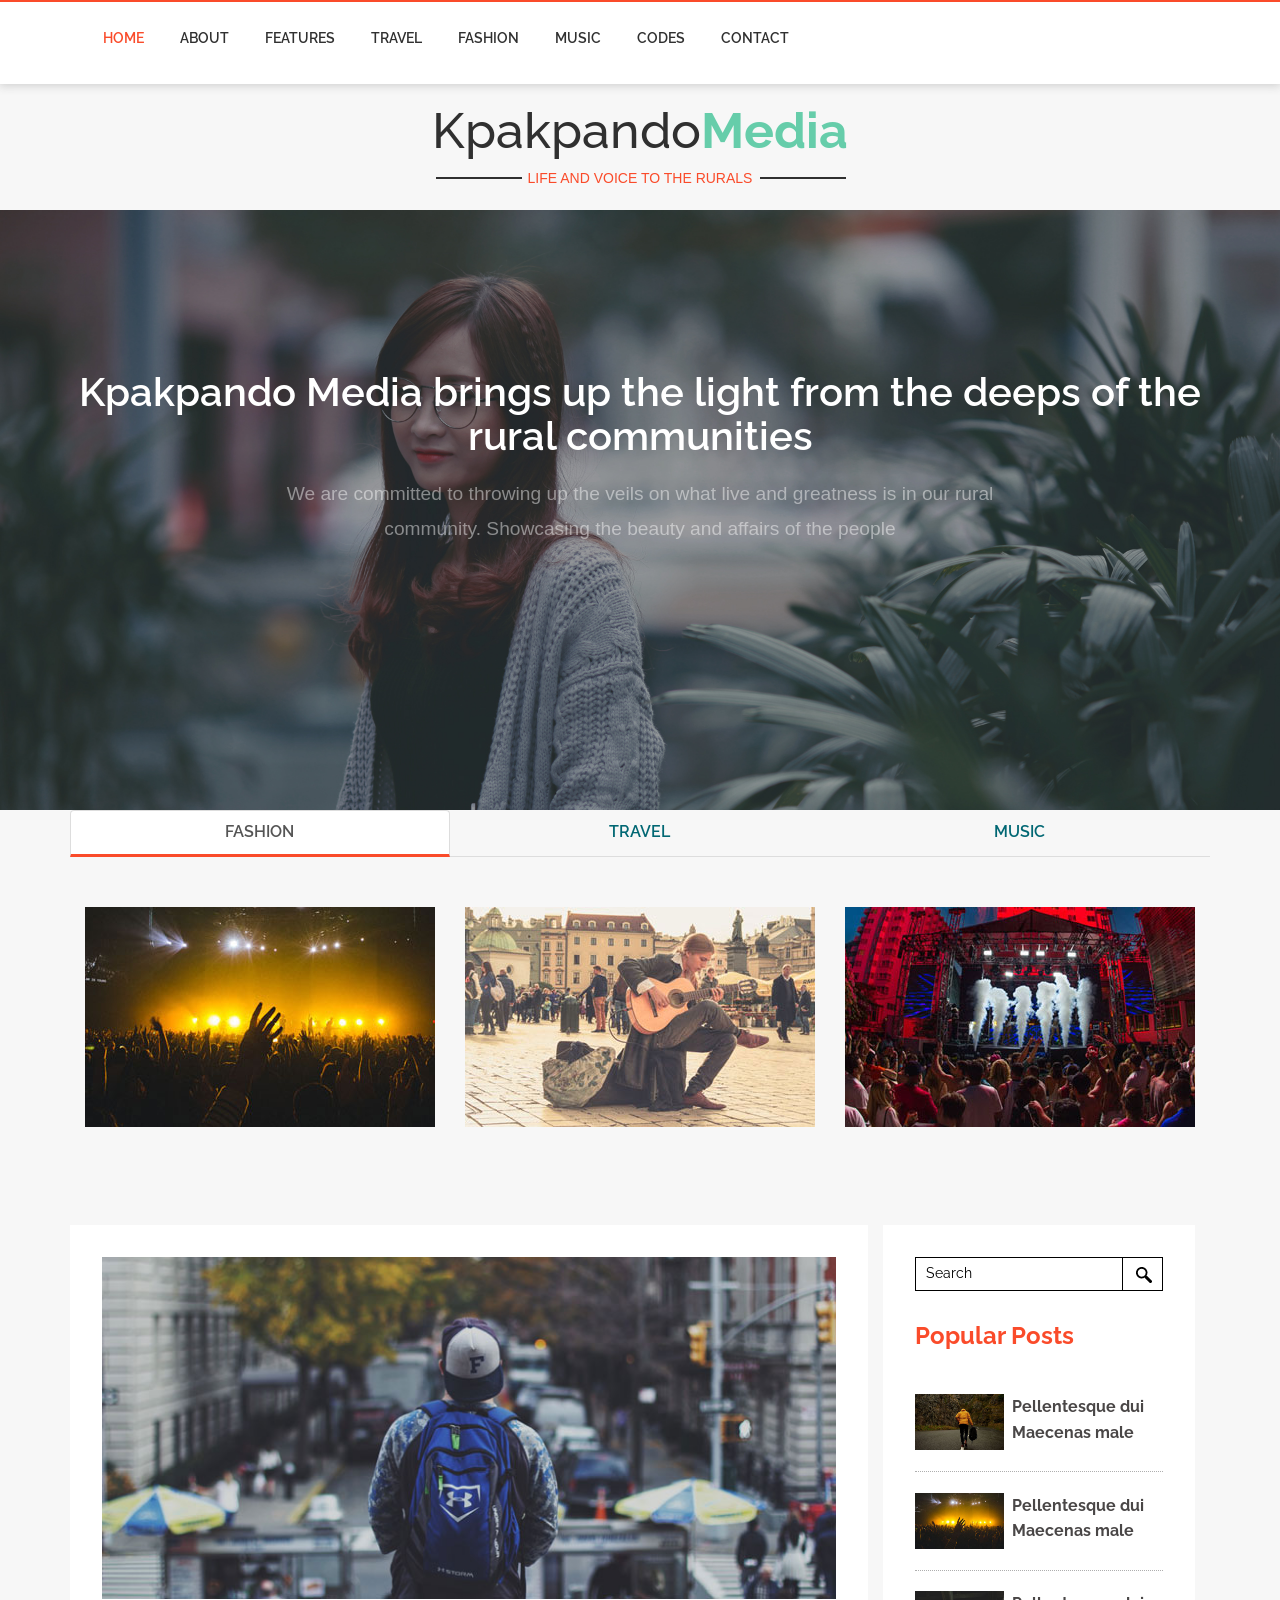
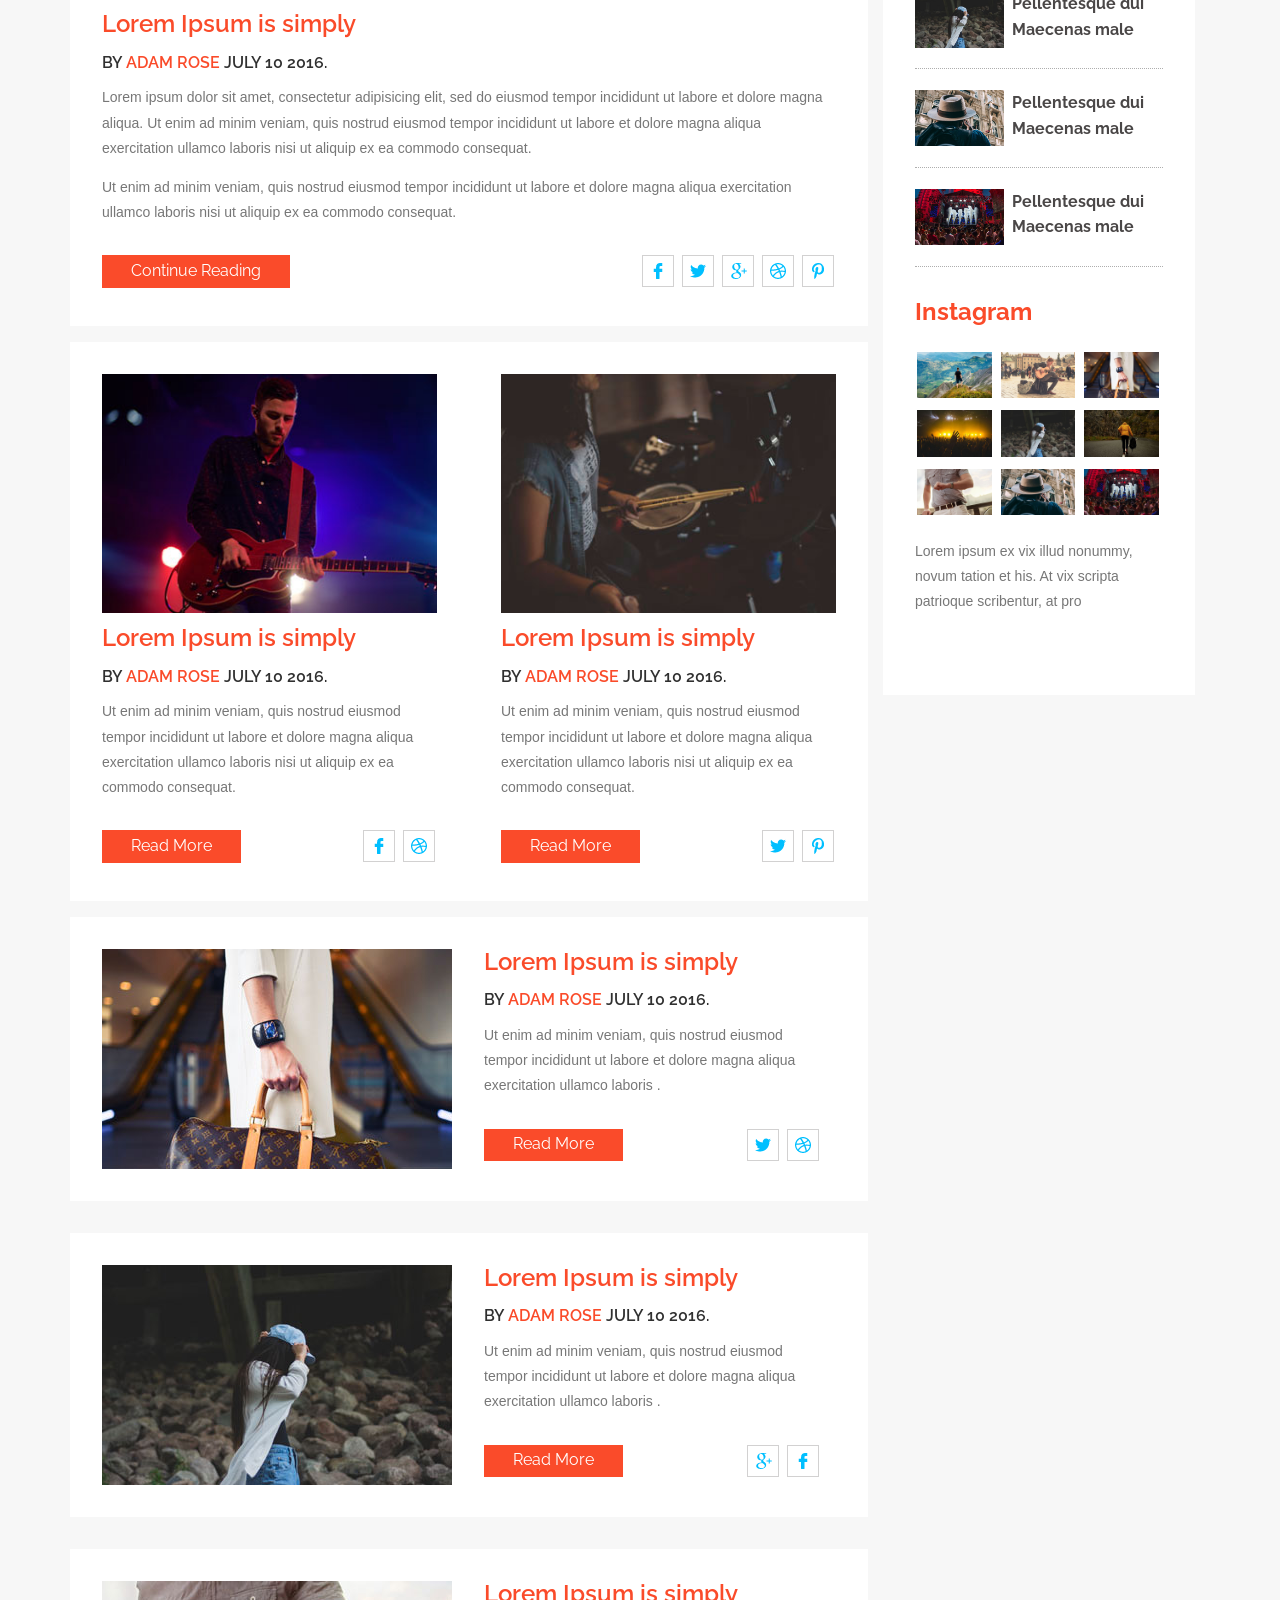
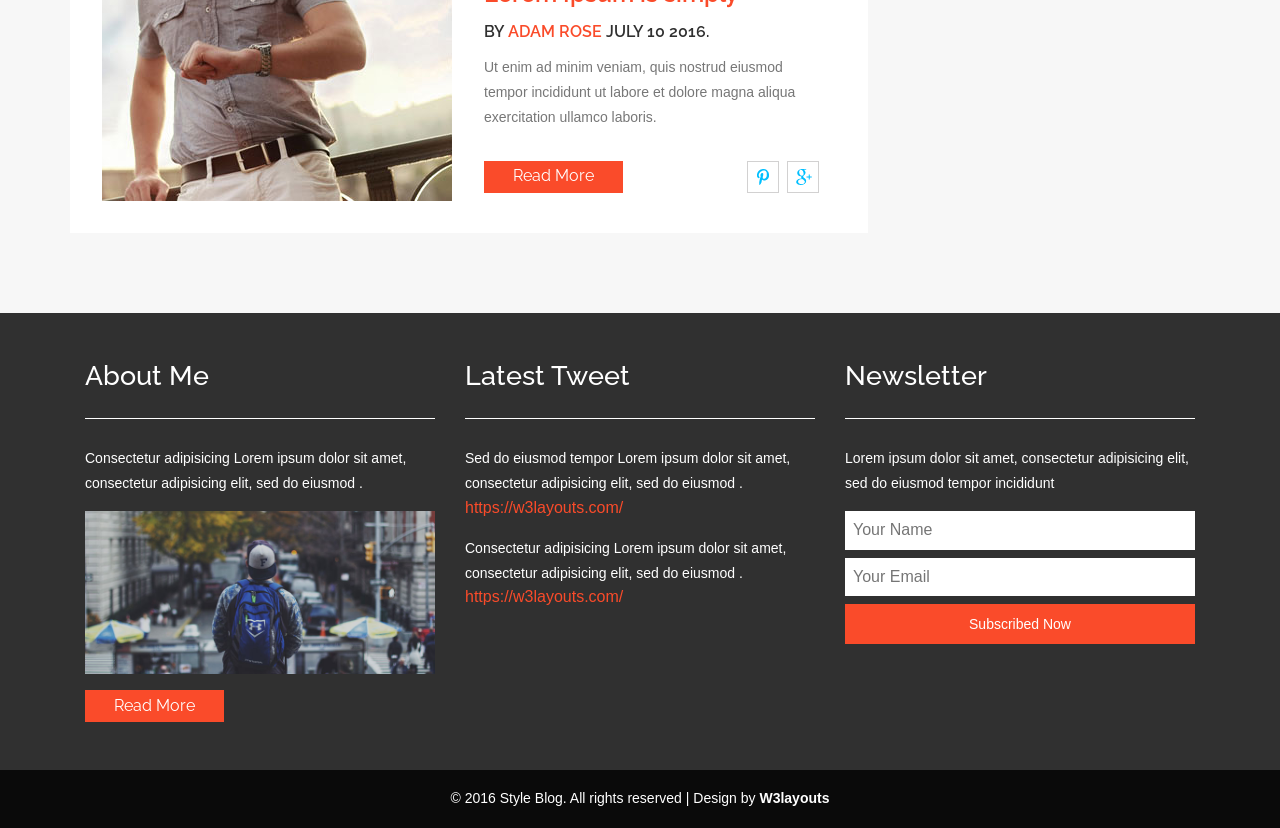
<file: web/index.html>
<!DOCTYPE HTML>
<html>
<head>
<title></title>
<meta name="viewport" content="width=device-width, initial-scale=1">
<meta http-equiv="Content-Type" content="text/html; charset=utf-8" />
<meta name="keywords" content="" />
<script type="applijewelleryion/x-javascript"> addEventListener("load", function() { setTimeout(hideURLbar, 0); }, false); function hideURLbar(){ window.scrollTo(0,1); } </script>
<link href="css/bootstrap.css" rel='stylesheet' type='text/css' />
<!-- Custom Theme files -->
<link href='//fonts.googleapis.com/css?family=Raleway:400,600,700' rel='stylesheet' type='text/css'>
<link href="css/style.css" rel='stylesheet' type='text/css' />
<script src="js/jquery-1.11.1.min.js"></script>
<script src="js/bootstrap.min.js"></script>
<!-- animation-effect -->
<link href="css/animate.min.css" rel="stylesheet">
<script src="js/wow.min.js"></script>
<script>
 new WOW().init();
</script>
<!-- //animation-effect -->
</head>
<body>
<div class="header" id="ban">
		<div class="container">
			<div class="wow fadeInLeft animated animated" data-wow-delay=".5s" style="visibility: visible; animation-delay: 0.5s; animation-name: fadeInLeft;">
			<nav class="navbar navbar-default">
				<!-- Brand and toggle get grouped for better mobile display -->
				<div class="navbar-header">
					<button type="button" class="navbar-toggle collapsed" data-toggle="collapse" data-target="#bs-example-navbar-collapse-1">
						<span class="sr-only">Toggle navigation</span>
						<span class="icon-bar"></span>
						<span class="icon-bar"></span>
						<span class="icon-bar"></span>
					</button>
				</div>

				<!-- Collect the nav links, forms, and other content for toggling -->
				<div class="collapse navbar-collapse nav-wil" id="bs-example-navbar-collapse-1">
					<nav class="link-effect-7" id="link-effect-7">
						<ul class="nav navbar-nav">
							<li class="active act"><a href="index.html">Home</a></li>
							<li><a href="about.html">About</a></li>
							<li><a href="features.html">Features</a></li>
							<li><a href="travel.html">Travel</a></li>
							<li><a href="fashion.html">Fashion</a></li>
							<li><a href="music.html">Music</a></li>
							<li><a href="codes.html">Codes</a></li>
							<li><a href="contact.html">Contact</a></li>
						</ul>
					</nav>
				</div>
				<!-- /.navbar-collapse -->
			</nav>
			</div>
			<div class="clearfix"> </div>
		</div>
	</div>
	<!--start-main-->
	<div class="header-bottom">
		<div class="container">
			<div class="logo wow fadeInDown"  data-wow-duration="3s" data-wow-delay=".2s">
				<h1><a href="index.html">Kpakpando<b style="color: mediumaquamarine">Media</b></a></h1>
				<p><label class="of"></label>LIFE AND VOICE TO THE RURALS<label class="on"></label></p>
			</div>
		</div>
	</div>
<!-- banner -->

<div class="banner">
<div class="container">
		<h2>Kpakpando Media brings up the light from the deeps of the rural communities</h2>
		<p>We are committed to throwing up the veils on what live and greatness
        is in our rural community. Showcasing the beauty and affairs of the people</p>
		<!--<a href="singlepage.html">READ MORE</a>-->
	</div>
</div>
<div class="services w3l wow fadeInDown"  data-wow-duration=".8s" data-wow-delay=".2s">
		<div class="container">
			<div class="grid_3 grid_5">
				<div class="bs-example bs-example-tabs" role="tabpanel" data-example-id="togglable-tabs">
					<ul id="myTab" class="nav nav-tabs" role="tablist">
						<li role="presentation" class="active"><a href="#expeditions" id="expeditions-tab" role="tab" data-toggle="tab" aria-controls="expeditions" aria-expanded="true">FASHION</a></li>
						<li role="presentation" class=""><a href="#safari" role="tab" id="safari-tab" data-toggle="tab" aria-controls="safari">TRAVEL</a></li>
						<li role="presentation" class=""><a href="#trekking" role="tab" id="trekking-tab" data-toggle="tab" aria-controls="trekking">MUSIC</a></li>
					</ul>
					<div id="myTabContent" class="tab-content">
						<div role="tabpanel" class="tab-pane fade" id="expeditions" aria-labelledby="expeditions-tab">

							<div class="col-md-4 col-sm-5 tab-image">
								<img src="images/f2.jpg" class="img-responsive" alt="Wanderer">
							</div>
							<div class="col-md-4 col-sm-5 tab-image">
								<img src="images/f4.jpg" class="img-responsive" alt="Wanderer">
							</div>
							<div class="col-md-4 col-sm-5 tab-image">
								<img src="images/f3.jpg" class="img-responsive" alt="Wanderer">
							</div>
							<div class="clearfix"></div>
						</div>


						<div role="tabpanel" class="tab-pane fade" id="safari" aria-labelledby="safari-tab">
							<div class="col-md-4 col-sm-5 tab-image">
								<img src="images/t1.jpg" class="img-responsive" alt="Wanderer">
							</div>
							<div class="col-md-4 col-sm-5 tab-image">
								<img src="images/t2.jpg" class="img-responsive" alt="Wanderer">
							</div>
							<div class="col-md-4 col-sm-5 tab-image">
								<img src="images/t3.jpg" class="img-responsive" alt="Wanderer">
							</div>
							<div class="clearfix"></div>
						</div>
						<div role="tabpanel" class="tab-pane fade active in" id="trekking" aria-labelledby="trekking-tab">

							<div class="col-md-4 col-sm-5 tab-image">
								<img src="images/m2.jpg" class="img-responsive" alt="Wanderer">
							</div>
							<div class="col-md-4 col-sm-5 tab-image">
								<img src="images/m1.jpg" class="img-responsive" alt="Wanderer">
							</div>
							<div class="col-md-4 col-sm-5 tab-image">
								<img src="images/m3.jpg" class="img-responsive" alt="Wanderer">
							</div>
							<div class="clearfix"></div>
						</div>
					</div>
				</div>
			</div>
		</div>
	</div>
	<!-- technology-left -->
	<div class="technology">
	<div class="container">
		<div class="col-md-9 technology-left">
		<div class="tech-no">
			<!-- technology-top -->

			 <div class="tc-ch wow fadeInDown"  data-wow-duration=".8s" data-wow-delay=".2s">

					<div class="tch-img">
						<a href="singlepage.html"><img src="images/t4.jpg" class="img-responsive" alt=""></a>
					</div>

					<h3><a href="singlepage.html">Lorem Ipsum is simply</a></h3>
					<h6>BY <a href="singlepage.html">ADAM ROSE </a>JULY 10 2016.</h6>
						<p>Lorem ipsum dolor sit amet, consectetur adipisicing elit, sed do eiusmod tempor incididunt ut labore et dolore magna aliqua. Ut enim ad minim veniam, quis nostrud eiusmod tempor incididunt ut labore et dolore magna aliqua exercitation ullamco laboris nisi ut aliquip ex ea commodo consequat.</p>
						<p>Ut enim ad minim veniam, quis nostrud eiusmod tempor incididunt ut labore et dolore magna aliqua exercitation ullamco laboris nisi ut aliquip ex ea commodo consequat.</p>
						<div class="bht1">
							<a href="singlepage.html">Continue Reading</a>
						</div>
						<div class="soci">
							<ul>
								<li class="hvr-rectangle-out"><a class="fb" href="#"></a></li>
								<li class="hvr-rectangle-out"><a class="twit" href="#"></a></li>
								<li class="hvr-rectangle-out"><a class="goog" href="#"></a></li>
								<li class="hvr-rectangle-out"><a class="pin" href="#"></a></li>
								<li class="hvr-rectangle-out"><a class="drib" href="#"></a></li>
							</ul>
						</div>
						<div class="clearfix"></div>
			</div>
			<div class="clearfix"></div>
			<!-- technology-top -->
			<!-- technology-top -->
			<div class="w3ls">
				<div class="col-md-6 w3ls-left wow fadeInDown"  data-wow-duration=".8s" data-wow-delay=".2s">
					 <div class="tc-ch">
						<div class="tch-img">
							<a href="singlepage.html">
							<img src="images/m4.jpg" class="img-responsive" alt=""></a>
						</div>

						<h3><a href="singlepage.html">Lorem Ipsum is simply</a></h3>
						<h6>BY <a href="singlepage.html">ADAM ROSE </a>JULY 10 2016.</h6>
							<p>Ut enim ad minim veniam, quis nostrud eiusmod tempor incididunt ut labore et dolore magna aliqua exercitation ullamco laboris nisi ut aliquip ex ea commodo consequat.</p>
							<div class="bht1">
								<a href="singlepage.html">Read More</a>
							</div>
							<div class="soci">
								<ul>
									<li class="hvr-rectangle-out"><a class="fb" href="#"></a></li>
									<li class="hvr-rectangle-out"><a class="pin" href="#"></a></li>
								</ul>
							</div>
							<div class="clearfix"></div>
					</div>
				</div>
				<div class="col-md-6 w3ls-left wow fadeInDown"  data-wow-duration=".8s" data-wow-delay=".2s">
					 <div class="tc-ch">
						<div class="tch-img">
							<a href="singlepage.html"><img src="images/m5.jpg" class="img-responsive" alt=""></a>
						</div>

						<h3><a href="singlepage.html">Lorem Ipsum is simply</a></h3>
						<h6>BY <a href="singlepage.html">ADAM ROSE </a>JULY 10 2016.</h6>
							<p>Ut enim ad minim veniam, quis nostrud eiusmod tempor incididunt ut labore et dolore magna aliqua exercitation ullamco laboris nisi ut aliquip ex ea commodo consequat.</p>
							<div class="bht1">
								<a href="singlepage.html">Read More</a>
							</div>
							<div class="soci">
								<ul>
									<li class="hvr-rectangle-out"><a class="twit" href="#"></a></li>
									<li class="hvr-rectangle-out"><a class="drib" href="#"></a></li>
								</ul>
							</div>
							<div class="clearfix"></div>
					</div>
				</div>
				<div class="clearfix"></div>
			</div>
			<!-- technology-top -->
			<div class="wthree">
				 <div class="col-md-6 wthree-left wow fadeInDown"  data-wow-duration=".8s" data-wow-delay=".2s">
					<div class="tch-img">
							<a href="singlepage.html"><img src="images/f1.jpg" class="img-responsive" alt=""></a>
						</div>
				 </div>
				 <div class="col-md-6 wthree-right wow fadeInDown"  data-wow-duration=".8s" data-wow-delay=".2s">
						<h3><a href="singlepage.html">Lorem Ipsum is simply</a></h3>
						<h6>BY <a href="singlepage.html">ADAM ROSE </a>JULY 10 2016.</h6>
							<p>Ut enim ad minim veniam, quis nostrud eiusmod tempor incididunt ut labore et dolore magna aliqua exercitation ullamco laboris .</p>
							<div class="bht1">
								<a href="singlepage.html">Read More</a>
							</div>
							<div class="soci">
								<ul>

									<li class="hvr-rectangle-out"><a class="twit" href="#"></a></li>
									<li class="hvr-rectangle-out"><a class="pin" href="#"></a></li>
								</ul>
							</div>
							<div class="clearfix"></div>

				 </div>
					<div class="clearfix"></div>
			</div>
			<div class="wthree">
				 <div class="col-md-6 wthree-left wow fadeInDown"  data-wow-duration=".8s" data-wow-delay=".2s">
					<div class="tch-img">
							<a href="singlepage.html"><img src="images/f2.jpg" class="img-responsive" alt=""></a>
						</div>
				 </div>
				 <div class="col-md-6 wthree-right wow fadeInDown"  data-wow-duration=".8s" data-wow-delay=".2s">
						<h3><a href="singlepage.html">Lorem Ipsum is simply</a></h3>
						<h6>BY <a href="singlepage.html">ADAM ROSE </a>JULY 10 2016.</h6>
							<p>Ut enim ad minim veniam, quis nostrud eiusmod tempor incididunt ut labore et dolore magna aliqua exercitation ullamco laboris .</p>
							<div class="bht1">
								<a href="singlepage.html">Read More</a>
							</div>
							<div class="soci">
								<ul>
									<li class="hvr-rectangle-out"><a class="goog" href="#"></a></li>
									<li class="hvr-rectangle-out"><a class="fb" href="#"></a></li>
								</ul>
							</div>
							<div class="clearfix"></div>

				 </div>
					<div class="clearfix"></div>
			</div>
			<div class="wthree">
				 <div class="col-md-6 wthree-left wow fadeInDown"  data-wow-duration=".8s" data-wow-delay=".2s">
					<div class="tch-img">
							<a href="singlepage.html"><img src="images/f3.jpg" class="img-responsive" alt=""></a>
						</div>
				 </div>
				 <div class="col-md-6 wthree-right wow fadeInDown"  data-wow-duration=".8s" data-wow-delay=".2s">
						<h3><a href="singlepage.html">Lorem Ipsum is simply</a></h3>
						<h6>BY <a href="singlepage.html">ADAM ROSE </a>JULY 10 2016.</h6>
							<p>Ut enim ad minim veniam, quis nostrud eiusmod tempor incididunt ut labore et dolore magna aliqua exercitation ullamco laboris.</p>
							<div class="bht1">
								<a href="singlepage.html">Read More</a>
							</div>
							<div class="soci">
								<ul>
									<li class="hvr-rectangle-out"><a class="drib" href="#"></a></li>
									<li class="hvr-rectangle-out"><a class="goog" href="#"></a></li>
								</ul>
							</div>
							<div class="clearfix"></div>

				 </div>
					<div class="clearfix"></div>
			</div>
			</div>
		</div>
		<!-- technology-right -->
		<div class="col-md-3 technology-right">


				<div class="blo-top1">

					<div class="tech-btm">
					<div class="search-1 wow fadeInDown"  data-wow-duration=".8s" data-wow-delay=".2s">
							<form action="#" method="post">
								<input type="search" name="Search" value="Search" onfocus="this.value = '';" onblur="if (this.value == '') {this.value = 'Search';}" required="">
								<input type="submit" value=" ">
							</form>
						</div>
					<h4>Popular Posts </h4>
						<div class="blog-grids wow fadeInDown"  data-wow-duration=".8s" data-wow-delay=".2s">
							<div class="blog-grid-left">
								<a href="singlepage.html"><img src="images/t2.jpg" class="img-responsive" alt=""></a>
							</div>
							<div class="blog-grid-right">

								<h5><a href="singlepage.html">Pellentesque dui Maecenas male</a> </h5>
							</div>
							<div class="clearfix"> </div>
						</div>
						<div class="blog-grids wow fadeInDown"  data-wow-duration=".8s" data-wow-delay=".2s">
							<div class="blog-grid-left">
								<a href="singlepage.html"><img src="images/m2.jpg" class="img-responsive" alt=""></a>
							</div>
							<div class="blog-grid-right">

								<h5><a href="singlepage.html">Pellentesque dui Maecenas male</a> </h5>
							</div>
							<div class="clearfix"> </div>
						</div>
						<div class="blog-grids wow fadeInDown"  data-wow-duration=".8s" data-wow-delay=".2s">
							<div class="blog-grid-left">
								<a href="singlepage.html"><img src="images/f2.jpg" class="img-responsive" alt=""></a>
							</div>
							<div class="blog-grid-right">

								<h5><a href="singlepage.html">Pellentesque dui Maecenas male</a> </h5>
							</div>
							<div class="clearfix"> </div>
						</div>
						<div class="blog-grids wow fadeInDown"  data-wow-duration=".8s" data-wow-delay=".2s">
							<div class="blog-grid-left">
								<a href="singlepage.html"><img src="images/t3.jpg" class="img-responsive" alt=""></a>
							</div>
							<div class="blog-grid-right">

								<h5><a href="singlepage.html">Pellentesque dui Maecenas male</a> </h5>
							</div>
							<div class="clearfix"> </div>
						</div>
						<div class="blog-grids wow fadeInDown"  data-wow-duration=".8s" data-wow-delay=".2s">
							<div class="blog-grid-left">
								<a href="singlepage.html"><img src="images/m3.jpg" class="img-responsive" alt=""></a>
							</div>
							<div class="blog-grid-right">

								<h5><a href="singlepage.html">Pellentesque dui Maecenas male</a> </h5>
							</div>
							<div class="clearfix"> </div>
						</div>
						<div class="insta wow fadeInDown"  data-wow-duration=".8s" data-wow-delay=".2s">
					<h4>Instagram</h4>
						<ul>

							<li><a href="singlepage.html"><img src="images/t1.jpg" class="img-responsive" alt=""></a></li>
							<li><a href="singlepage.html"><img src="images/m1.jpg" class="img-responsive" alt=""></a></li>
							<li><a href="singlepage.html"><img src="images/f1.jpg" class="img-responsive" alt=""></a></li>
							<li><a href="singlepage.html"><img src="images/m2.jpg" class="img-responsive" alt=""></a></li>
							<li><a href="singlepage.html"><img src="images/f2.jpg" class="img-responsive" alt=""></a></li>
							<li><a href="singlepage.html"><img src="images/t2.jpg" class="img-responsive" alt=""></a></li>
							<li><a href="singlepage.html"><img src="images/f3.jpg" class="img-responsive" alt=""></a></li>
							<li><a href="singlepage.html"><img src="images/t3.jpg" class="img-responsive" alt=""></a></li>
							<li><a href="singlepage.html"><img src="images/m3.jpg" class="img-responsive" alt=""></a></li>
						</ul>
					</div>

					<p>Lorem ipsum ex vix illud nonummy, novum tation et his. At vix scripta patrioque scribentur, at pro</p>
					<div class="twt">

						<iframe id="twitter-widget-0" scrolling="no" frameborder="0" allowtransparency="true" class="twitter-hashtag-button twitter-hashtag-button-rendered twitter-tweet-button" title="Twitter Tweet Button" src="https://platform.twitter.com/widgets/tweet_button.b7de008f493a5185d8df1aedd62d77c6.en.html#button_hashtag=TwitterStories&amp;dnt=false&amp;id=twitter-widget-0&amp;lang=en&amp;original_referer=https%3A%2F%2Fp.w3layouts.com%2Fdemos%2Fduplex%2Fweb%2F&amp;size=l&amp;time=1467721486626&amp;type=hashtag" style="position: static; visibility: visible; width: 166px; height: 28px;" data-hashtag="TwitterStories"></iframe>
						<script>!function(d,s,id){var js,fjs=d.getElementsByTagName(s)[0],p=/^http:/.test(d.location)?'http':'https';if(!d.getElementById(id)){js=d.createElement(s);js.id=id;js.src=p+'://platform.twitter.com/widgets.js';fjs.parentNode.insertBefore(js,fjs);}}(document, 'script', 'twitter-wjs');</script>
					</div>
					</div>



				</div>


		</div>
		<div class="clearfix"></div>
		<!-- technology-right -->
	</div>
</div>
<div class="footer">
		<div class="container">
			<div class="col-md-4 footer-left wow fadeInDown"  data-wow-duration=".8s" data-wow-delay=".2s">
				<h4>About Me</h4>
				<p>Consectetur adipisicing Lorem ipsum dolor sit amet, consectetur adipisicing elit, sed do eiusmod .</p>
				<img src="images/t4.jpg" class="img-responsive" alt="">
					<div class="bht1">
						<a href="singlepage.html">Read More</a>
					</div>
			</div>
			<div class="col-md-4 footer-middle wow fadeInDown"  data-wow-duration=".8s" data-wow-delay=".2s">
			<h4>Latest Tweet</h4>
			<div class="mid-btm">
				<p>Sed do eiusmod tempor Lorem ipsum dolor sit amet, consectetur adipisicing elit, sed do eiusmod .</p>
				<a href="https://w3layouts.com/">https://w3layouts.com/</a>
			</div>
			
				<p>Consectetur adipisicing Lorem ipsum dolor sit amet, consectetur adipisicing elit, sed do eiusmod .</p>
				<a href="https://w3layouts.com/">https://w3layouts.com/</a>
		
			</div>
			<div class="col-md-4 footer-right wow fadeInDown"  data-wow-duration=".8s" data-wow-delay=".2s">
				<h4>Newsletter</h4>
				<p>Lorem ipsum dolor sit amet, consectetur adipisicing elit, sed do eiusmod tempor incididunt</p>
						<div class="name">
							<form action="#" method="post">
								<input type="text" placeholder="Your Name" required="">
								<input type="text" placeholder="Your Email" required="">
								<input type="submit" value="Subscribed Now">
							</form>
						
						</div>	
						
							<div class="clearfix"> </div>
					
			</div>
			<div class="clearfix"></div>
		</div>
	</div>
	<div class="copyright wow fadeInDown"  data-wow-duration=".8s" data-wow-delay=".2s">
				<div class="container">
					<p>© 2016 Style Blog. All rights reserved | Design by <a href="http://w3layouts.com/">W3layouts</a></p>
				</div>
			</div>
</body>
</html>
</file>
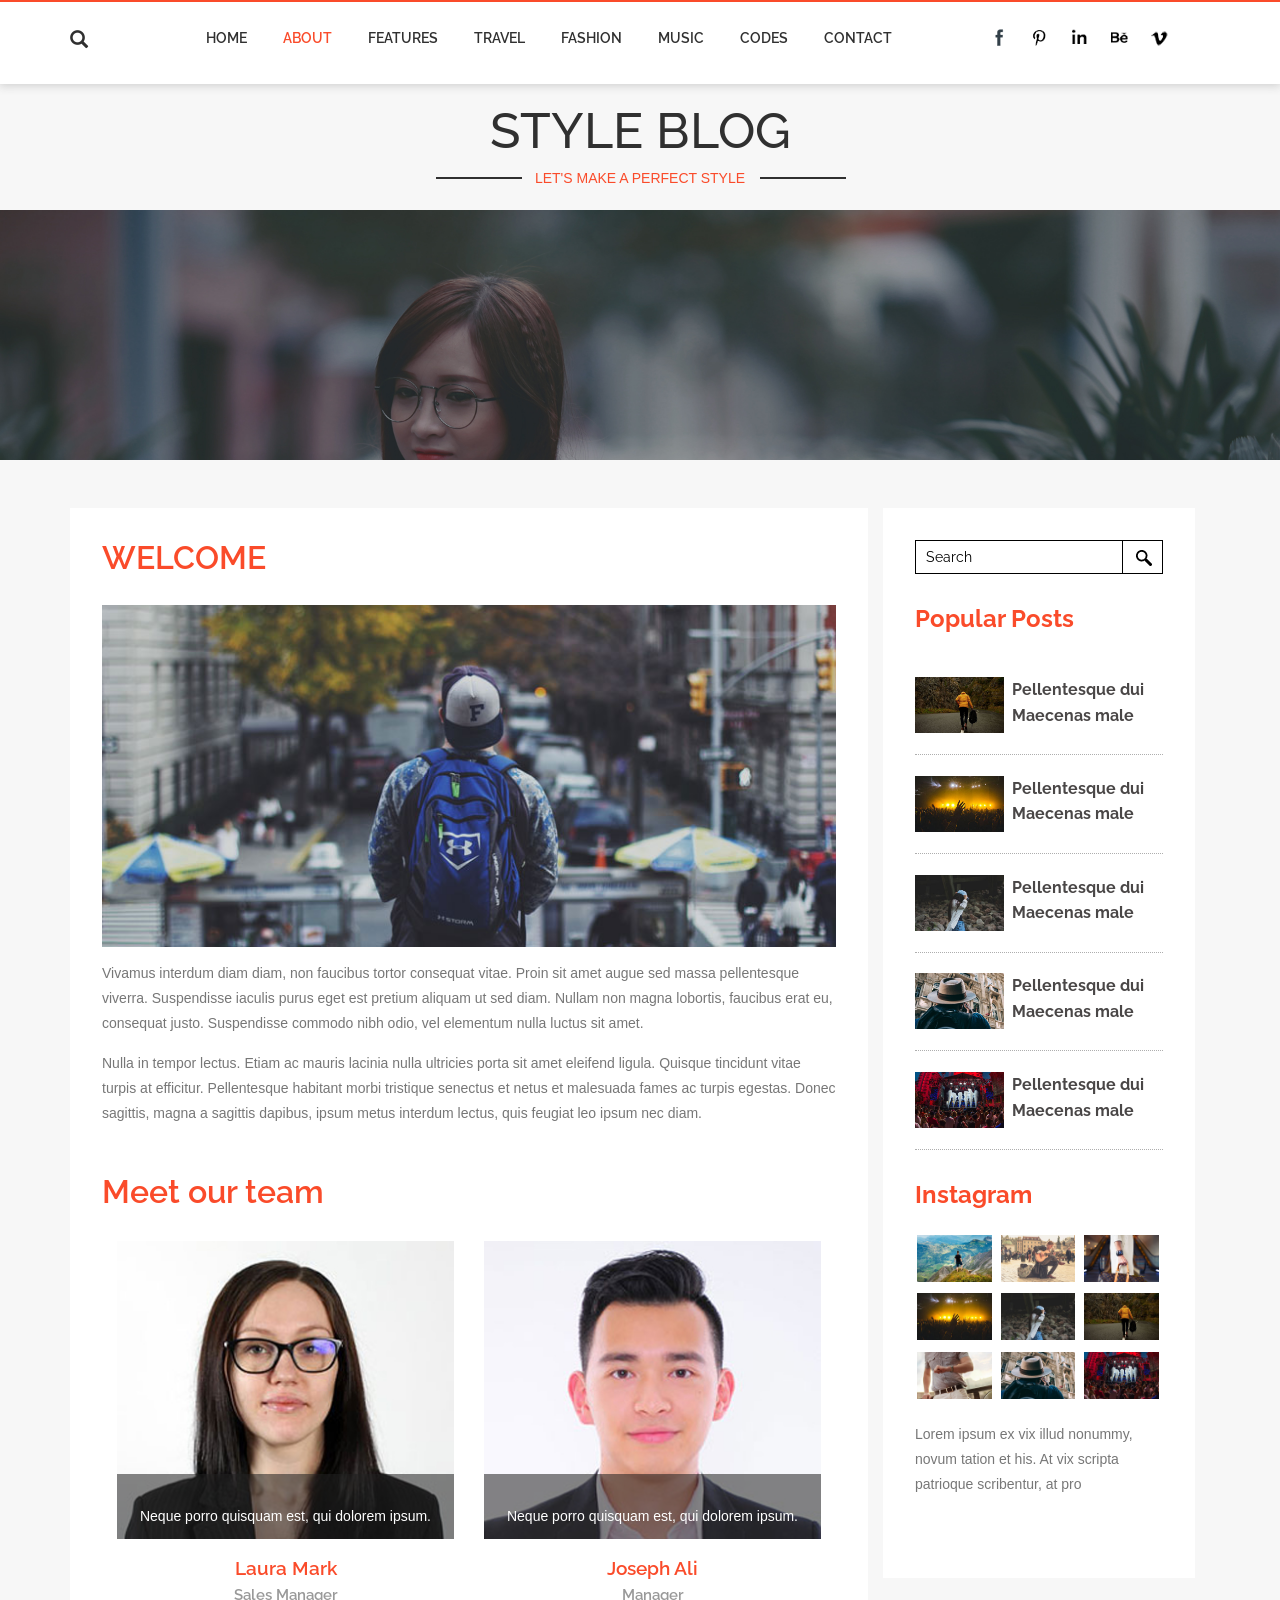
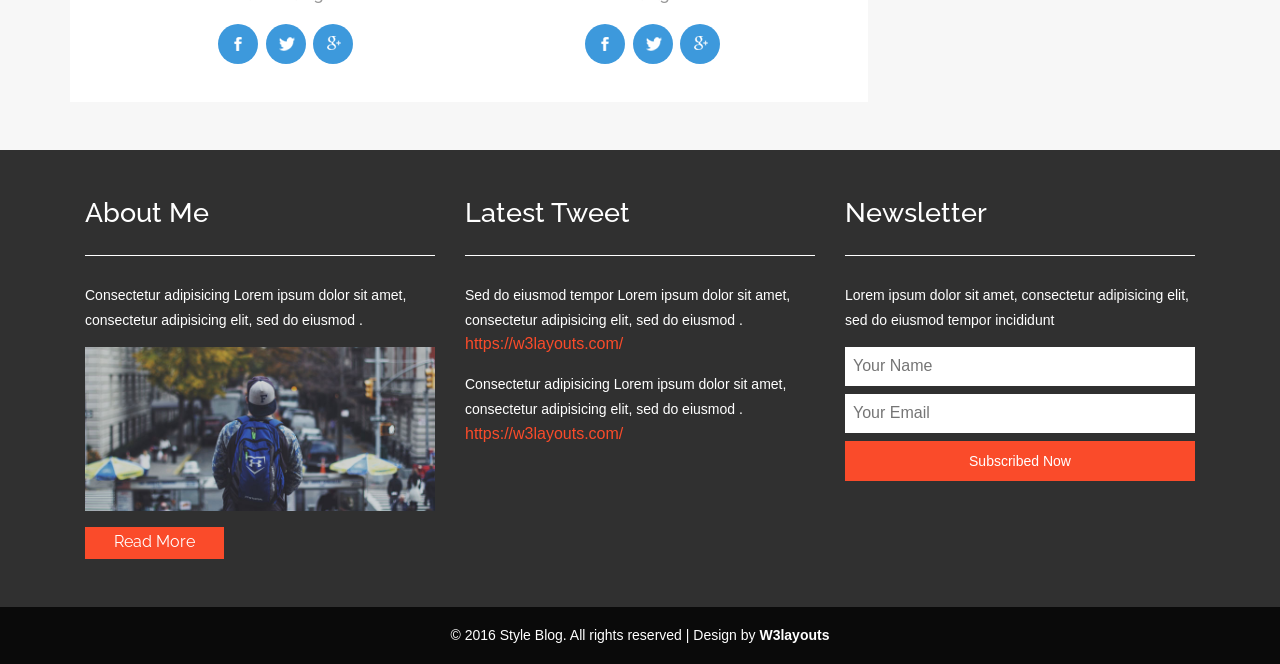
<file: web/about.html>
<!--
Author: W3layouts
Author URL: http://w3layouts.com
License: Creative Commons Attribution 3.0 Unported
License URL: http://creativecommons.org/licenses/by/3.0/
-->
<!DOCTYPE HTML>
<html>
<head>
<title>Style Blog a Blogging Category Flat Bootstrap Responsive Website Template | About :: w3layouts</title>
<meta name="viewport" content="width=device-width, initial-scale=1">
<meta http-equiv="Content-Type" content="text/html; charset=utf-8" />
<meta name="keywords" content="Style Blog Responsive web template, Bootstrap Web Templates, Flat Web Templates, Android Compatible web template, 
Smartphone Compatible web template, free webdesigns for Nokia, Samsung, LG, SonyEricsson, Motorola web design" />
<script type="applijewelleryion/x-javascript"> addEventListener("load", function() { setTimeout(hideURLbar, 0); }, false); function hideURLbar(){ window.scrollTo(0,1); } </script>
<link href="css/bootstrap.css" rel='stylesheet' type='text/css' />
<!-- Custom Theme files -->
<link href='//fonts.googleapis.com/css?family=Raleway:400,600,700' rel='stylesheet' type='text/css'>
<link href="css/style.css" rel='stylesheet' type='text/css' />	
<script src="js/jquery-1.11.1.min.js"></script>
<script src="js/bootstrap.min.js"></script>
</head>
<body>
<div class="header" id="ban">
		<div class="container">
			<div class="head-left">
				<div class="header-search">
						<div class="search">
							<input class="search_box" type="checkbox" id="search_box">
							<label class="icon-search" for="search_box"><span class="glyphicon glyphicon-search" aria-hidden="true"></span></label>
							<div class="search_form">
								<form action="#" method="post">
									<input type="text" name="Search" placeholder="Search...">
									<input type="submit" value="Send">
								</form>
							</div>
						</div>
				</div>
			</div>
			<div class="header_right">
			<nav class="navbar navbar-default">
				<!-- Brand and toggle get grouped for better mobile display -->
				<div class="navbar-header">
					<button type="button" class="navbar-toggle collapsed" data-toggle="collapse" data-target="#bs-example-navbar-collapse-1">
						<span class="sr-only">Toggle navigation</span>
						<span class="icon-bar"></span>
						<span class="icon-bar"></span>
						<span class="icon-bar"></span>
					</button>
				</div>

				<!-- Collect the nav links, forms, and other content for toggling -->
				<div class="collapse navbar-collapse nav-wil" id="bs-example-navbar-collapse-1">
					<nav class="link-effect-7" id="link-effect-7">
						<ul class="nav navbar-nav">
							<li><a href="index.html">Home</a></li>
							<li class="active act"><a href="about.html">About</a></li>
							<li><a href="features.html">Features</a></li>
							<li><a href="travel.html">Travel</a></li>
							<li><a href="fashion.html">Fashion</a></li>
							<li><a href="music.html">Music</a></li>
							<li><a href="codes.html">Codes</a></li>
							<li><a href="contact.html">Contact</a></li>
						</ul>
					</nav>
				</div>
				<!-- /.navbar-collapse -->
			</nav>
			</div>
			<div class="nav navbar-nav navbar-right social-icons wow fadeInRight animated animated" data-wow-delay=".5s" style="visibility: visible; animation-delay: 0.5s; animation-name: fadeInRight;">
					<ul>
						<li><a href="#"> </a></li>
						<li><a href="#" class="pin"> </a></li>
						<li><a href="#" class="in"> </a></li>
						<li><a href="#" class="be"> </a></li>
						
						<li><a href="#" class="vimeo"> </a></li>
					</ul>
				</div>
			<div class="clearfix"> </div>	
		</div>
	</div>
	<!--start-main-->
	<div class="header-bottom">
		<div class="container">
			<div class="logo">
				<h1><a href="index.html">STYLE BLOG</a></h1>
				<p><label class="of"></label>LET'S MAKE A PERFECT STYLE<label class="on"></label></p>
			</div>
		</div>
	</div>
<!-- banner -->

<div class="banner-1">

</div>

	<!-- technology-left -->
	<div class="technology">
	<div class="container">
		<div class="col-md-9 technology-left">
		<div class="w3agile-1">
			<div class="welcome">
				<div class="welcome-top heading">
					<h2 class="w3">WELCOME</h2>
					<div class="welcome-bottom">
						<img src="images/t4.jpg" class="img-responsive" alt="">
						<p>Vivamus interdum diam diam, non faucibus tortor consequat vitae. Proin sit amet augue sed massa pellentesque viverra. Suspendisse iaculis purus eget est pretium aliquam ut sed diam. Nullam non magna lobortis, faucibus erat eu, consequat justo. Suspendisse commodo nibh odio, vel elementum nulla luctus sit amet.</p>
						<p>Nulla in tempor lectus. Etiam ac mauris lacinia nulla ultricies porta sit amet eleifend ligula. Quisque tincidunt vitae turpis at efficitur. Pellentesque habitant morbi tristique senectus et netus et malesuada fames ac turpis egestas. Donec sagittis, magna a sagittis dapibus, ipsum metus interdum lectus, quis feugiat leo ipsum nec diam.</p>
					</div>
				</div>
			</div>
			<div class="team">	
				<h3 class="team-heading">Meet our team</h3>
				<div class="team-grids">
					<div class="col-md-6 team-grid">
						<div class="team-grid1">
							<img src="images/2.jpg" alt=" " class="img-responsive">
							<div class="p-mask">
								<p>Neque porro quisquam est, qui dolorem ipsum.</p>
								
							</div>
						</div>
						<h5>Laura Mark<span>Sales Manager</span></h5>
						<ul class="social">
							<li><a class="social-facebook" href="#">
								<i></i>
								<div class="tooltip"><span>Facebook</span></div>
								</a></li>
							<li><a class="social-twitter" href="#">
								<i></i>
								<div class="tooltip"><span>Twitter</span></div>
								</a></li>
							<li><a class="social-google" href="#">
								<i></i>
								<div class="tooltip"><span>Google+</span></div>
								</a></li>
						</ul>
					</div>
					<div class="col-md-6 team-grid">
						<div class="team-grid1">
							<img src="images/3.jpg" alt=" " class="img-responsive">
							<div class="p-mask">
								<p>Neque porro quisquam est, qui dolorem ipsum.</p>
								
							</div>
						</div>
						<h5>Joseph Ali<span>Manager</span></h5>
						<ul class="social">
							<li><a class="social-facebook" href="#">
								<i></i>
								<div class="tooltip"><span>Facebook</span></div>
								</a></li>
							<li><a class="social-twitter" href="#">
								<i></i>
								<div class="tooltip"><span>Twitter</span></div>
								</a></li>
							<li><a class="social-google" href="#">
								<i></i>
								<div class="tooltip"><span>Google+</span></div>
								</a></li>
						</ul>
					</div>
					
				
					<div class="clearfix"> </div>
				</div>				
			</div>
			</div>
		</div>
		<!-- technology-right -->
		<div class="col-md-3 technology-right">
				
				
				<div class="blo-top1">
							
					<div class="tech-btm">
					<div class="search-1">
							<form action="#" method="post">
								<input type="search" name="Search" value="Search" onfocus="this.value = '';" onblur="if (this.value == '') {this.value = 'Search';}" required="">
								<input type="submit" value=" ">
							</form>
						</div>
					<h4>Popular Posts </h4>
						<div class="blog-grids">
							<div class="blog-grid-left">
								<a href="singlepage.html"><img src="images/t2.jpg" class="img-responsive" alt=""></a>
							</div>
							<div class="blog-grid-right">
								
								<h5><a href="singlepage.html">Pellentesque dui Maecenas male</a> </h5>
							</div>
							<div class="clearfix"> </div>
						</div>
						<div class="blog-grids">
							<div class="blog-grid-left">
								<a href="singlepage.html"><img src="images/m2.jpg" class="img-responsive" alt=""></a>
							</div>
							<div class="blog-grid-right">
								
								<h5><a href="singlepage.html">Pellentesque dui Maecenas male</a> </h5>
							</div>
							<div class="clearfix"> </div>
						</div>
						<div class="blog-grids">
							<div class="blog-grid-left">
								<a href="singlepage.html"><img src="images/f2.jpg" class="img-responsive" alt=""></a>
							</div>
							<div class="blog-grid-right">
								
								<h5><a href="singlepage.html">Pellentesque dui Maecenas male</a> </h5>
							</div>
							<div class="clearfix"> </div>
						</div>
						<div class="blog-grids">
							<div class="blog-grid-left">
								<a href="singlepage.html"><img src="images/t3.jpg" class="img-responsive" alt=""></a>
							</div>
							<div class="blog-grid-right">
								
								<h5><a href="singlepage.html">Pellentesque dui Maecenas male</a> </h5>
							</div>
							<div class="clearfix"> </div>
						</div>
						<div class="blog-grids">
							<div class="blog-grid-left">
								<a href="singlepage.html"><img src="images/m3.jpg" class="img-responsive" alt=""></a>
							</div>
							<div class="blog-grid-right">
								
								<h5><a href="singlepage.html">Pellentesque dui Maecenas male</a> </h5>
							</div>
							<div class="clearfix"> </div>
						</div>
						<div class="insta">
					<h4>Instagram</h4>
						<ul>
							
							<li><a href="singlepage.html"><img src="images/t1.jpg" class="img-responsive" alt=""></a></li>
							<li><a href="singlepage.html"><img src="images/m1.jpg" class="img-responsive" alt=""></a></li>
							<li><a href="singlepage.html"><img src="images/f1.jpg" class="img-responsive" alt=""></a></li>
							<li><a href="singlepage.html"><img src="images/m2.jpg" class="img-responsive" alt=""></a></li>
							<li><a href="singlepage.html"><img src="images/f2.jpg" class="img-responsive" alt=""></a></li>
							<li><a href="singlepage.html"><img src="images/t2.jpg" class="img-responsive" alt=""></a></li>
							<li><a href="singlepage.html"><img src="images/f3.jpg" class="img-responsive" alt=""></a></li>
							<li><a href="singlepage.html"><img src="images/t3.jpg" class="img-responsive" alt=""></a></li>
							<li><a href="singlepage.html"><img src="images/m3.jpg" class="img-responsive" alt=""></a></li>
						</ul>
					</div>
					
					<p>Lorem ipsum ex vix illud nonummy, novum tation et his. At vix scripta patrioque scribentur, at pro</p>
					<div class="twt">
					
						<iframe id="twitter-widget-0" scrolling="no" frameborder="0" allowtransparency="true" class="twitter-hashtag-button twitter-hashtag-button-rendered twitter-tweet-button" title="Twitter Tweet Button" src="https://platform.twitter.com/widgets/tweet_button.b7de008f493a5185d8df1aedd62d77c6.en.html#button_hashtag=TwitterStories&amp;dnt=false&amp;id=twitter-widget-0&amp;lang=en&amp;original_referer=https%3A%2F%2Fp.w3layouts.com%2Fdemos%2Fduplex%2Fweb%2F&amp;size=l&amp;time=1467721486626&amp;type=hashtag" style="position: static; visibility: visible; width: 166px; height: 28px;" data-hashtag="TwitterStories"></iframe>
						<script>!function(d,s,id){var js,fjs=d.getElementsByTagName(s)[0],p=/^http:/.test(d.location)?'http':'https';if(!d.getElementById(id)){js=d.createElement(s);js.id=id;js.src=p+'://platform.twitter.com/widgets.js';fjs.parentNode.insertBefore(js,fjs);}}(document, 'script', 'twitter-wjs');</script>
					</div>
					</div>
					
					
					
				</div>
				
			
		</div>
		<div class="clearfix"></div>
		<!-- technology-right -->
	</div>
</div>
<div class="footer">
		<div class="container">
			<div class="col-md-4 footer-left">
				<h4>About Me</h4>
				<p>Consectetur adipisicing Lorem ipsum dolor sit amet, consectetur adipisicing elit, sed do eiusmod .</p>
				<img src="images/t4.jpg" class="img-responsive" alt="">
					<div class="bht1">
						<a href="singlepage.html">Read More</a>
					</div>
			</div>
			<div class="col-md-4 footer-middle">
			<h4>Latest Tweet</h4>
			<div class="mid-btm">
				<p>Sed do eiusmod tempor Lorem ipsum dolor sit amet, consectetur adipisicing elit, sed do eiusmod .</p>
				<a href="https://w3layouts.com/">https://w3layouts.com/</a>
			</div>
			
				<p>Consectetur adipisicing Lorem ipsum dolor sit amet, consectetur adipisicing elit, sed do eiusmod .</p>
				<a href="https://w3layouts.com/">https://w3layouts.com/</a>
		
			</div>
			<div class="col-md-4 footer-right">
				<h4>Newsletter</h4>
				<p>Lorem ipsum dolor sit amet, consectetur adipisicing elit, sed do eiusmod tempor incididunt</p>
						<div class="name">
							<form action="#" method="post">
								<input type="text" placeholder="Your Name" required="">
								<input type="text" placeholder="Your Email" required="">
								<input type="submit" value="Subscribed Now">
							</form>
						
						</div>	
						
							<div class="clearfix"> </div>
					
			</div>
			<div class="clearfix"></div>
		</div>
	</div>
	<div class="copyright">
				<div class="container">
					<p>© 2016 Style Blog. All rights reserved | Design by <a href="http://w3layouts.com/">W3layouts</a></p>
				</div>
			</div>
</body>
</html>
</file>
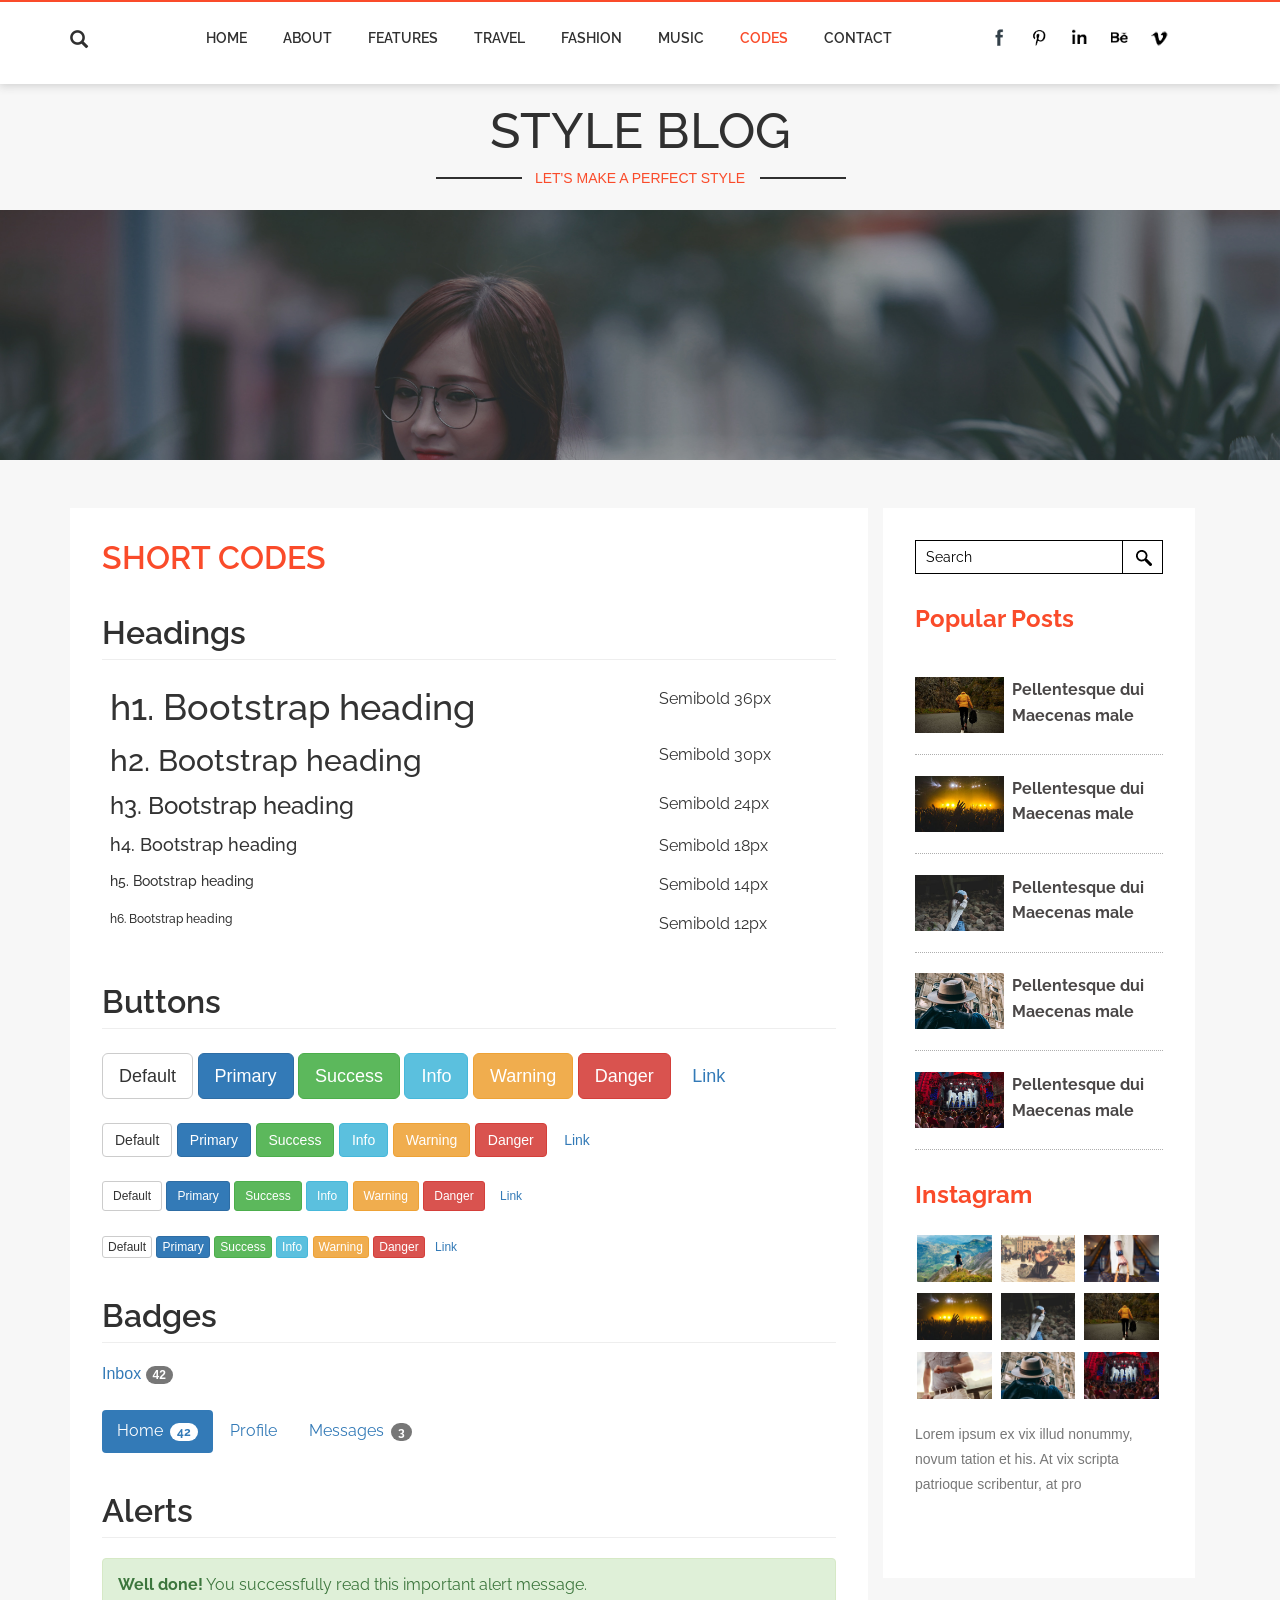
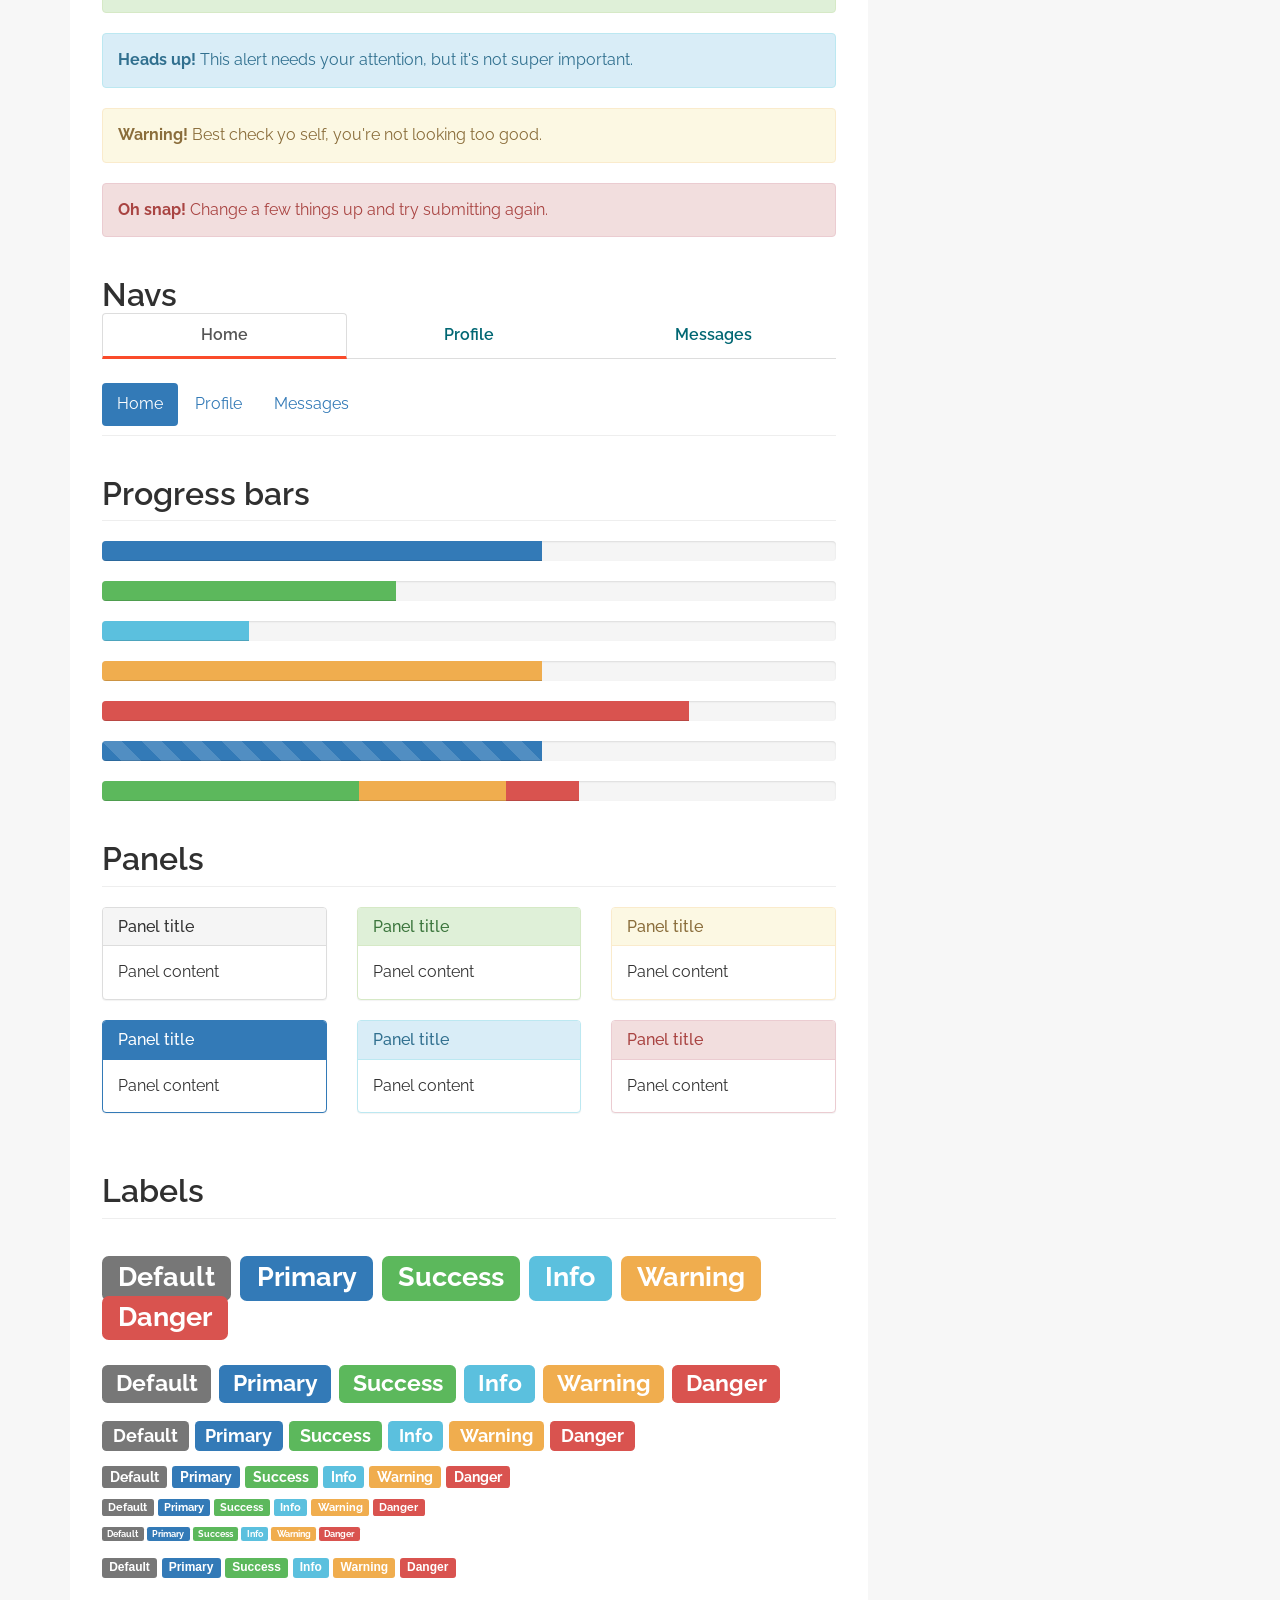
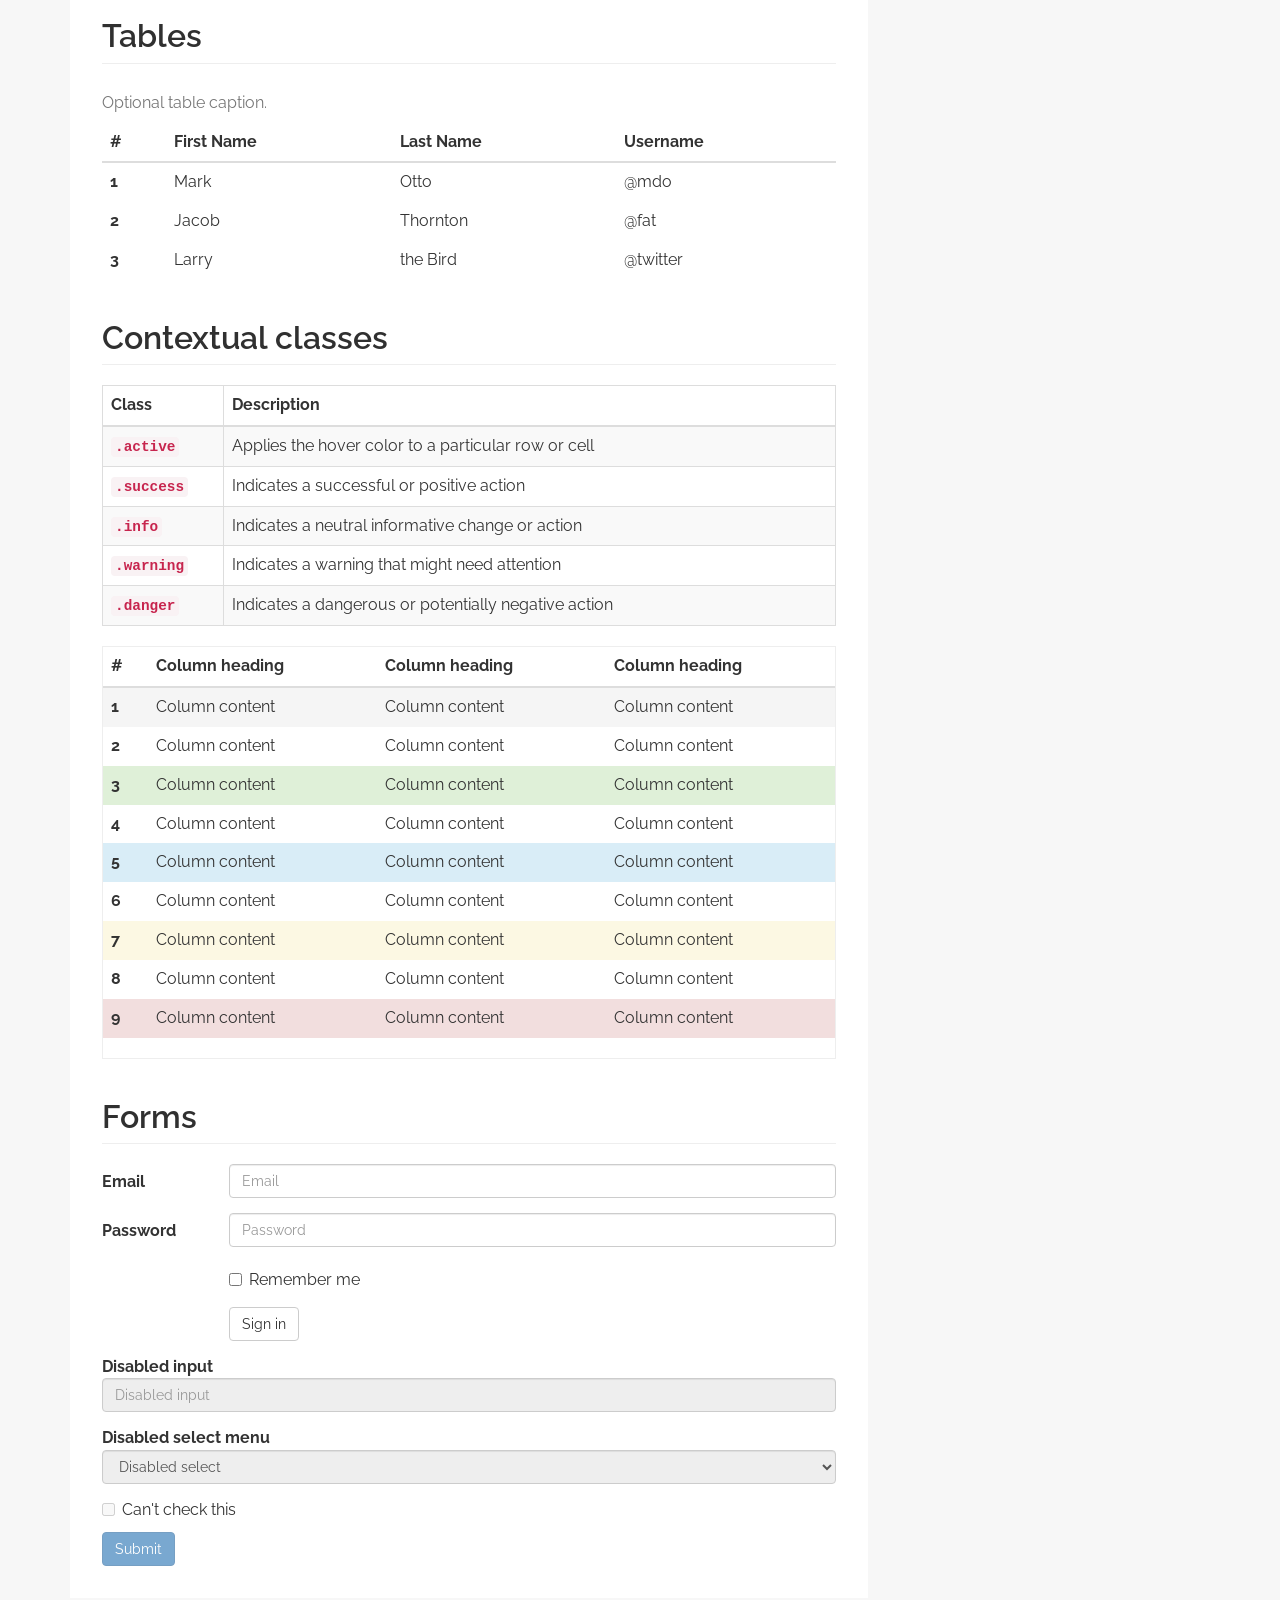
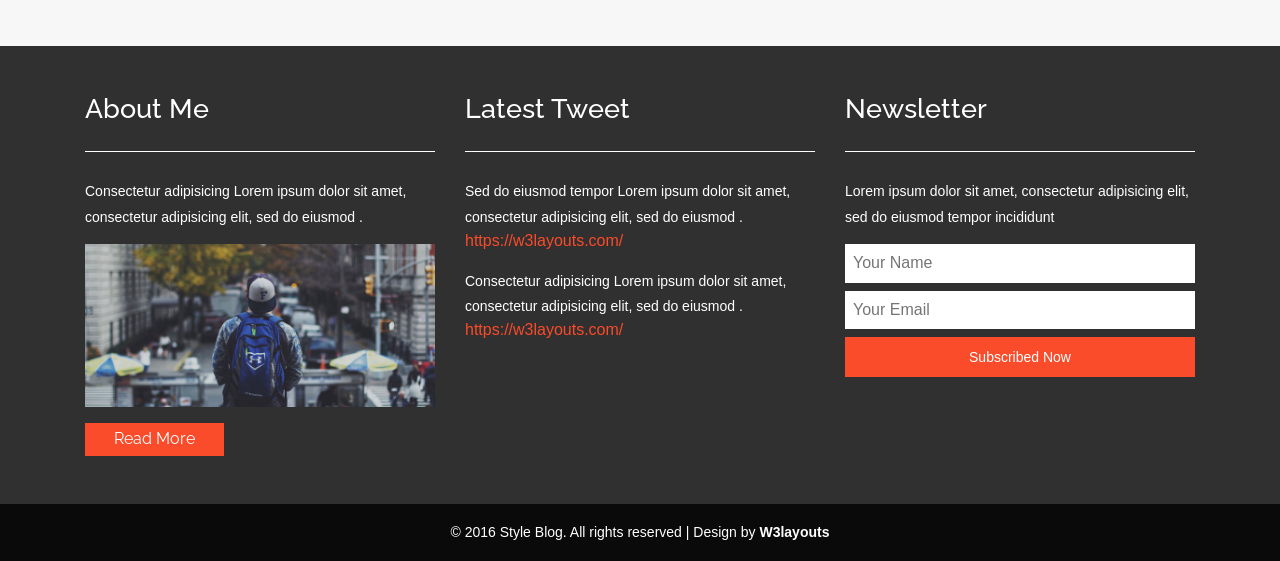
<file: web/codes.html>
<!--
Author: W3layouts
Author URL: http://w3layouts.com
License: Creative Commons Attribution 3.0 Unported
License URL: http://creativecommons.org/licenses/by/3.0/
-->
<!DOCTYPE HTML>
<html>
<head>
<title>Style Blog a Blogging Category Flat Bootstrap Responsive Website Template | Codes :: w3layouts</title>
<meta name="viewport" content="width=device-width, initial-scale=1">
<meta http-equiv="Content-Type" content="text/html; charset=utf-8" />
<meta name="keywords" content="Style Blog Responsive web template, Bootstrap Web Templates, Flat Web Templates, Android Compatible web template, 
Smartphone Compatible web template, free webdesigns for Nokia, Samsung, LG, SonyEricsson, Motorola web design" />
<script type="applijewelleryion/x-javascript"> addEventListener("load", function() { setTimeout(hideURLbar, 0); }, false); function hideURLbar(){ window.scrollTo(0,1); } </script>
<link href="css/bootstrap.css" rel='stylesheet' type='text/css' />
<!-- Custom Theme files -->
<link href='//fonts.googleapis.com/css?family=Raleway:400,600,700' rel='stylesheet' type='text/css'>
<link href="css/style.css" rel='stylesheet' type='text/css' />	
<script src="js/jquery-1.11.1.min.js"></script>
<script src="js/bootstrap.min.js"></script>
</head>
<body>
<div class="header" id="ban">
		<div class="container">
			<div class="head-left">
				<div class="header-search">
						<div class="search">
							<input class="search_box" type="checkbox" id="search_box">
							<label class="icon-search" for="search_box"><span class="glyphicon glyphicon-search" aria-hidden="true"></span></label>
							<div class="search_form">
								<form action="#" method="post">
									<input type="text" name="Search" placeholder="Search...">
									<input type="submit" value="Send">
								</form>
							</div>
						</div>
				</div>
			</div>
			<div class="header_right">
			<nav class="navbar navbar-default">
				<!-- Brand and toggle get grouped for better mobile display -->
				<div class="navbar-header">
					<button type="button" class="navbar-toggle collapsed" data-toggle="collapse" data-target="#bs-example-navbar-collapse-1">
						<span class="sr-only">Toggle navigation</span>
						<span class="icon-bar"></span>
						<span class="icon-bar"></span>
						<span class="icon-bar"></span>
					</button>
				</div>

				<!-- Collect the nav links, forms, and other content for toggling -->
				<div class="collapse navbar-collapse nav-wil" id="bs-example-navbar-collapse-1">
					<nav class="link-effect-7" id="link-effect-7">
						<ul class="nav navbar-nav">
							<li><a href="index.html">Home</a></li>
							<li><a href="about.html">About</a></li>
							<li><a href="features.html">Features</a></li>
							<li><a href="travel.html">Travel</a></li>
							<li><a href="fashion.html">Fashion</a></li>
							<li><a href="music.html">Music</a></li>
							<li class="active act"><a href="codes.html">Codes</a></li>
							<li><a href="contact.html">Contact</a></li>
						</ul>
					</nav>
				</div>
				<!-- /.navbar-collapse -->
			</nav>
			</div>
			<div class="nav navbar-nav navbar-right social-icons wow fadeInRight animated animated" data-wow-delay=".5s" style="visibility: visible; animation-delay: 0.5s; animation-name: fadeInRight;">
					<ul>
						<li><a href="#"> </a></li>
						<li><a href="#" class="pin"> </a></li>
						<li><a href="#" class="in"> </a></li>
						<li><a href="#" class="be"> </a></li>
						
						<li><a href="#" class="vimeo"> </a></li>
					</ul>
				</div>
			<div class="clearfix"> </div>	
		</div>
	</div>
	<!--start-main-->
	<div class="header-bottom">
		<div class="container">
			<div class="logo">
				<h1><a href="index.html">STYLE BLOG</a></h1>
				<p><label class="of"></label>LET'S MAKE A PERFECT STYLE<label class="on"></label></p>
			</div>
		</div>
	</div>
<!-- banner -->

<div class="banner-1">

</div>

	<!-- technology-left -->
	<div class="technology">
	<div class="container">
		<div class="col-md-9 technology-left">
			<div class="page">
			
				<div class="short-heading">
				<h2 class="w3">SHORT CODES</h2>
				</div>
				<!--button-->
				<div class="grid_3 grid_4">
					<div class="page-header">
				<h3>Headings</h3>
			  </div>
		  
				  <div class="bs-example animated wow fadeInDown" data-wow-duration="1000ms">
					<table class="table">
					  <tbody>
						<tr>
						  <td><h1 id="h1-bootstrap-heading">h1. Bootstrap heading<a class="anchorjs-link" href="#h1.-bootstrap-heading"><span class="anchorjs-icon"></span></a></h1></td>
						  <td class="type-info">Semibold 36px</td>
						</tr>
						<tr>
						  <td><h2 id="h2-bootstrap-heading">h2. Bootstrap heading<a class="anchorjs-link" href="#h2.-bootstrap-heading"><span class="anchorjs-icon"></span></a></h2></td>
						  <td class="type-info">Semibold 30px</td>
						</tr>
						<tr>
						  <td><h3 id="h3-bootstrap-heading">h3. Bootstrap heading<a class="anchorjs-link" href="#h3.-bootstrap-heading"><span class="anchorjs-icon"></span></a></h3></td>
						  <td class="type-info">Semibold 24px</td>
						</tr>
						<tr>
						  <td><h4 id="h4.-bootstrap-heading">h4. Bootstrap heading<a class="anchorjs-link" href="#h4.-bootstrap-heading"><span class="anchorjs-icon"></span></a></h4></td>
						  <td class="type-info">Semibold 18px</td>
						</tr>
						<tr>
						  <td><h5 id="h5-bootstrap-heading">h5. Bootstrap heading<a class="anchorjs-link" href="#h5.-bootstrap-heading"><span class="anchorjs-icon"></span></a></h5></td>
						  <td class="type-info">Semibold 14px</td>
						</tr>
						<tr>
						  <td><h6 id="h6-bootstrap-heading">h6. Bootstrap heading</h6></td>
						  <td class="type-info">Semibold 12px</td>
						</tr>
					  </tbody>
					</table>
					</div>
				  </div>
				 
		  <!--buttons-->
				<div class="page-header animated wow fadeInUp" data-wow-duration="1000ms">
					<h3>Buttons</h3>
				  </div>
				  <p class="grid1">
					<button type="button" class="btn btn-lg btn-default">Default</button>
					<button type="button" class="btn btn-lg btn-primary">Primary</button>
					<button type="button" class="btn btn-lg btn-success">Success</button>
					<button type="button" class="btn btn-lg btn-info">Info</button>
					<button type="button" class="btn btn-lg btn-warning">Warning</button>
					<button type="button" class="btn btn-lg btn-danger">Danger</button>
					<button type="button" class="btn btn-lg btn-link">Link</button>
				  </p>
				  <p class="grid1 ">
					<button type="button" class="btn btn-1 btn-default">Default</button>
					<button type="button" class="btn btn-1 btn-primary">Primary</button>
					<button type="button" class="btn btn-1 btn-success">Success</button>
					<button type="button" class="btn btn-1 btn-info">Info</button>
					<button type="button" class="btn btn-1 btn-warning">Warning</button>
					<button type="button" class="btn btn-1 btn-danger">Danger</button>
					<button type="button" class="btn btn-1 btn-link">Link</button>
				  </p>
				  <p class="grid1">
					<button type="button" class="btn btn-sm btn-default">Default</button>
					<button type="button" class="btn btn-sm btn-primary">Primary</button>
					<button type="button" class="btn btn-sm btn-success">Success</button>
					<button type="button" class="btn btn-sm btn-info">Info</button>
					<button type="button" class="btn btn-sm btn-warning">Warning</button>
					<button type="button" class="btn btn-sm btn-danger">Danger</button>
					<button type="button" class="btn btn-sm btn-link">Link</button>
				  </p>
				  <p class="grid1">
					<button type="button" class="btn btn-xs btn-default">Default</button>
					<button type="button" class="btn btn-xs btn-primary">Primary</button>
					<button type="button" class="btn btn-xs btn-success">Success</button>
					<button type="button" class="btn btn-xs btn-info">Info</button>
					<button type="button" class="btn btn-xs btn-warning">Warning</button>
					<button type="button" class="btn btn-xs btn-danger">Danger</button>
					<button type="button" class="btn btn-xs btn-link">Link</button>
				  </p>
				  <!--//button-->
			  <!--bages-->
			  
			  <div class="page-header ">
				<h3>Badges</h3>
			  </div>
			  <p>
				<a href="#">Inbox <span class="badge">42</span></a>
			  </p>
			  <ul class="nav nav-pills animated wow fadeInLeft" data-wow-duration="1000ms" role="tablist">
				<li role="presentation" class="active"><a href="#">Home <span class="badge">42</span></a></li>
				<li role="presentation"><a href="#">Profile</a></li>
				<li role="presentation"><a href="#">Messages <span class="badge">3</span></a></li>
			  </ul>
			   <!--//bages-->
			   <!--alerts-->
			   <div class="page-header animated wow fadeInLeft" data-wow-duration="1000ms">
				<h3>Alerts</h3>
			  </div>
			  <div class="alert alert-success" role="alert">
				<strong>Well done!</strong> You successfully read this important alert message.
			  </div>
			  <div class="alert alert-info" role="alert">
				<strong>Heads up!</strong> This alert needs your attention, but it's not super important.
			  </div>
			  <div class="alert alert-warning" role="alert">
				<strong>Warning!</strong> Best check yo self, you're not looking too good.
			  </div>
			  <div class="alert alert-danger" role="alert">
				<strong>Oh snap!</strong> Change a few things up and try submitting again.
			  </div>
			  <!--//alerts-->
				<!--nav-->
			   <div class="page-header animated wow fadeInDown" data-wow-duration="1000ms">
				<h3>Navs</h3>
				<ul class="nav nav-tabs" role="tablist">
				<li role="presentation" class="active"><a href="#">Home</a></li>
				<li role="presentation"><a href="#">Profile</a></li>
				<li role="presentation"><a href="#">Messages</a></li>
			  </ul>
			  <ul class="nav nav-pills" role="tablist">
				<li role="presentation" class="active"><a href="#">Home</a></li>
				<li role="presentation"><a href="#">Profile</a></li>
				<li role="presentation"><a href="#">Messages</a></li>
			  </ul>
			  </div>
				<!--//nav-->
			   <!--Progress bars-->
				<div class="page-header animated wow fadeInLeft" data-wow-duration="1000ms">
					<h3>Progress bars</h3>
				</div>
				<div class="progress">
					<div class="progress-bar" role="progressbar" aria-valuenow="60" aria-valuemin="0" aria-valuemax="100" style="width: 60%;"><span class="sr-only">60% Complete</span></div>
				</div>
				<div class="progress">
					<div class="progress-bar progress-bar-success" role="progressbar" aria-valuenow="40" aria-valuemin="0" aria-valuemax="100" style="width: 40%"><span class="sr-only">40% Complete (success)</span></div>
				</div>
				<div class="progress">
					<div class="progress-bar progress-bar-info" role="progressbar" aria-valuenow="20" aria-valuemin="0" aria-valuemax="100" style="width: 20%"><span class="sr-only">20% Complete</span></div>
				</div>
				<div class="progress">
					<div class="progress-bar progress-bar-warning" role="progressbar" aria-valuenow="60" aria-valuemin="0" aria-valuemax="100" style="width: 60%"><span class="sr-only">60% Complete (warning)</span></div>
				</div>
				<div class="progress">
					<div class="progress-bar progress-bar-danger" role="progressbar" aria-valuenow="80" aria-valuemin="0" aria-valuemax="100" style="width: 80%"><span class="sr-only">80% Complete (danger)</span></div>
				</div>
				<div class="progress">
					<div class="progress-bar progress-bar-striped" role="progressbar" aria-valuenow="60" aria-valuemin="0" aria-valuemax="100" style="width: 60%"><span class="sr-only">60% Complete</span></div>
				</div>
				<div class="progress">
					<div class="progress-bar progress-bar-success" style="width: 35%"><span class="sr-only">35% Complete (success)</span></div>
					<div class="progress-bar progress-bar-warning" style="width: 20%"><span class="sr-only">20% Complete (warning)</span></div>
					<div class="progress-bar progress-bar-danger" style="width: 10%"><span class="sr-only">10% Complete (danger)</span></div>
				</div>
			  <!--//Progress bars-->
				<!--Panels-->
				<div class="page-header">
					<h3>Panels</h3>
				</div>
				<div class="row animated wow fadeInRight" data-wow-duration="1000ms">
					<div class="col-sm-4">
					  <div class="panel panel-default">
						<div class="panel-heading">
						  <h3 class="panel-title">Panel title</h3>
						</div>
						<div class="panel-body">
						  Panel content
						</div>
					  </div>
					  <div class="panel panel-primary">
						<div class="panel-heading">
						  <h3 class="panel-title">Panel title</h3>
						</div>
						<div class="panel-body">
						  Panel content
						</div>
					  </div>
					</div><!-- /.col-sm-4 -->
					<div class="col-sm-4">
					  <div class="panel panel-success">
						<div class="panel-heading">
						  <h3 class="panel-title">Panel title</h3>
						</div>
						<div class="panel-body">
						  Panel content
						</div>
					  </div>
					  <div class="panel panel-info">
						<div class="panel-heading">
						  <h3 class="panel-title">Panel title</h3>
						</div>
						<div class="panel-body">
						  Panel content
						</div>
					  </div>
					</div><!-- /.col-sm-4 -->
					<div class="col-sm-4">
					  <div class="panel panel-warning">
						<div class="panel-heading">
						  <h3 class="panel-title">Panel title</h3>
						</div>
						<div class="panel-body">
						  Panel content
						</div>
					  </div>
					  <div class="panel panel-danger">
						<div class="panel-heading">
						  <h3 class="panel-title">Panel title</h3>
						</div>
						<div class="panel-body">
						  Panel content
						</div>
					  </div>
					</div><!-- /.col-sm-4 -->
				</div>
			   <!--//Panels-->
				<!--labels-->
			   <div class="page-header animated wow fadeInDown" data-wow-duration="1000ms">
				<h3>Labels</h3>
			  </div>
			  <h1 class="grid2">
				<span class="label label-default">Default</span>
				<span class="label label-primary">Primary</span>
				<span class="label label-success">Success</span>
				<span class="label label-info">Info</span>
				<span class="label label-warning">Warning</span>
				<span class="label label-danger">Danger</span>
			  </h1>
			  <h2 class="grid2">
				<span class="label label-default">Default</span>
				<span class="label label-primary">Primary</span>
				<span class="label label-success">Success</span>
				<span class="label label-info">Info</span>
				<span class="label label-warning">Warning</span>
				<span class="label label-danger">Danger</span>
			  </h2>
			  <h3 class="grid2">
				<span class="label label-default">Default</span>
				<span class="label label-primary">Primary</span>
				<span class="label label-success">Success</span>
				<span class="label label-info">Info</span>
				<span class="label label-warning">Warning</span>
				<span class="label label-danger">Danger</span>
			  </h3>
			  <h4 class="grid2">
				<span class="label label-default">Default</span>
				<span class="label label-primary">Primary</span>
				<span class="label label-success">Success</span>
				<span class="label label-info">Info</span>
				<span class="label label-warning">Warning</span>
				<span class="label label-danger">Danger</span>
			  </h4>
			  <h5 class="grid2">
				<span class="label label-default">Default</span>
				<span class="label label-primary">Primary</span>
				<span class="label label-success">Success</span>
				<span class="label label-info">Info</span>
				<span class="label label-warning">Warning</span>
				<span class="label label-danger">Danger</span>
			  </h5>
			  <h6 class="grid2">
				<span class="label label-default">Default</span>
				<span class="label label-primary">Primary</span>
				<span class="label label-success">Success</span>
				<span class="label label-info">Info</span>
				<span class="label label-warning">Warning</span>
				<span class="label label-danger">Danger</span>
			  </h6>
			  <p class="grid2">
				<span class="label label-default">Default</span>
				<span class="label label-primary">Primary</span>
				<span class="label label-success">Success</span>
				<span class="label label-info">Info</span>
				<span class="label label-warning">Warning</span>
				<span class="label label-danger">Danger</span>
			  </p>
			   <!--//labels-->
			
			<!--table-->
			<div class="page-header">
				<h3>Tables</h3>
			 </div>
			<div class="bs-example animated wow fadeInLeft" data-wow-duration="1000ms" data-example-id="simple-table">
				<table class="table">
				  <caption>Optional table caption.</caption>
				  <thead>
					<tr>
					  <th>#</th>
					  <th>First Name</th>
					  <th>Last Name</th>
					  <th>Username</th>
					</tr>
				  </thead>
				  <tbody>
					<tr>
					  <th scope="row">1</th>
					  <td>Mark</td>
					  <td>Otto</td>
					  <td>@mdo</td>
					</tr>
					<tr>
					  <th scope="row">2</th>
					  <td>Jacob</td>
					  <td>Thornton</td>
					  <td>@fat</td>
					</tr>
					<tr>
					  <th scope="row">3</th>
					  <td>Larry</td>
					  <td>the Bird</td>
					  <td>@twitter</td>
					</tr>
				  </tbody>
				</table>
			</div><!-- /example -->
			<!--//table-->
			<!--Contextual classes-->
			<div class="page-header">
				<h3>Contextual classes</h3>
			</div>
			<div class="table-responsive">
				<table class="table table-bordered table-striped animated wow fadeInUp" data-wow-duration="1000ms">
				  <colgroup>
					<col class="col-xs-1">
					<col class="col-xs-7">
				  </colgroup>
				  <thead>
					<tr>
					  <th>Class</th>
					  <th>Description</th>
					</tr>
				  </thead>
				  <tbody>
					<tr>
					  <th scope="row">
						<code>.active</code>
					  </th>
					  <td>Applies the hover color to a particular row or cell</td>
					</tr>
					<tr>
					  <th scope="row">
						<code>.success</code>
					  </th>
					  <td>Indicates a successful or positive action</td>
					</tr>
					<tr>
					  <th scope="row">
						<code>.info</code>
					  </th>
					  <td>Indicates a neutral informative change or action</td>
					</tr>
					<tr>
					  <th scope="row">
						<code>.warning</code>
					  </th>
					  <td>Indicates a warning that might need attention</td>
					</tr>
					<tr>
					  <th scope="row">
						<code>.danger</code>
					  </th>
					  <td>Indicates a dangerous or potentially negative action</td>
					</tr>
				  </tbody>
				</table>
			</div>
			<div class="bs-example animated wow fadeInLeft" data-wow-duration="1000ms" data-example-id="contextual-table" style="border: 1px solid #eee">
				<table class="table">
				  <thead>
					<tr>
					  <th>#</th>
					  <th>Column heading</th>
					  <th>Column heading</th>
					  <th>Column heading</th>
					</tr>
				  </thead>
				  <tbody>
					<tr class="active">
					  <th scope="row">1</th>
					  <td>Column content</td>
					  <td>Column content</td>
					  <td>Column content</td>
					</tr>
					<tr>
					  <th scope="row">2</th>
					  <td>Column content</td>
					  <td>Column content</td>
					  <td>Column content</td>
					</tr>
					<tr class="success">
					  <th scope="row">3</th>
					  <td>Column content</td>
					  <td>Column content</td>
					  <td>Column content</td>
					</tr>
					<tr>
					  <th scope="row">4</th>
					  <td>Column content</td>
					  <td>Column content</td>
					  <td>Column content</td>
					</tr>
					<tr class="info">
					  <th scope="row">5</th>
					  <td>Column content</td>
					  <td>Column content</td>
					  <td>Column content</td>
					</tr>
					<tr>
					  <th scope="row">6</th>
					  <td>Column content</td>
					  <td>Column content</td>
					  <td>Column content</td>
					</tr>
					<tr class="warning">
					  <th scope="row">7</th>
					  <td>Column content</td>
					  <td>Column content</td>
					  <td>Column content</td>
					</tr>
					<tr>
					  <th scope="row">8</th>
					  <td>Column content</td>
					  <td>Column content</td>
					  <td>Column content</td>
					</tr>
					<tr class="danger">
					  <th scope="row">9</th>
					  <td>Column content</td>
					  <td>Column content</td>
					  <td>Column content</td>
					</tr>
				  </tbody>
				</table>
			</div>
			<!--//Contextual classes-->
			<!--Forms-->
			<div class="page-header">
				<h3>Forms</h3>
			</div>
				<div class="bs-example animated wow fadeInRight" data-wow-duration="1000ms" data-example-id="simple-horizontal-form">
					<form class="form-horizontal">
					  <div class="form-group">
						<label for="inputEmail3" class="col-sm-2 control-label">Email</label>
						<div class="col-sm-10">
						  <input type="email" class="form-control" id="inputEmail3" placeholder="Email">
						</div>
					  </div>
					  <div class="form-group">
						<label for="inputPassword3" class="col-sm-2 control-label">Password</label>
						<div class="col-sm-10">
						  <input type="password" class="form-control" id="inputPassword3" placeholder="Password">
						</div>
					  </div>
					  <div class="form-group">
						<div class="col-sm-offset-2 col-sm-10">
						  <div class="checkbox">
							<label>
							  <input type="checkbox"> Remember me
							</label>
						  </div>
						</div>
					  </div>
					  <div class="form-group">
						<div class="col-sm-offset-2 col-sm-10">
						  <button type="submit" class="btn btn-default">Sign in</button>
						</div>
					  </div>
					</form>
				</div>
			<div class="bs-example animated wow fadeInLeft" data-wow-duration="1000ms" data-example-id="disabled-fieldset">
				<form>
				  <fieldset disabled="">
					<div class="form-group">
					  <label for="disabledTextInput">Disabled input</label>
					  <input type="text" id="disabledTextInput" class="form-control" placeholder="Disabled input">
					</div>
					<div class="form-group">
					  <label for="disabledSelect">Disabled select menu</label>
					  <select id="disabledSelect" class="form-control">
						<option>Disabled select</option>
					  </select>
					</div>
					<div class="checkbox">
					  <label>
						<input type="checkbox"> Can't check this
					  </label>
					</div>
					<button type="submit" class="btn btn-primary">Submit</button>
				  </fieldset>
				</form>
			</div>
			<!--//forms-->
			
		</div>
		</div>
		<!-- technology-right -->
		<div class="col-md-3 technology-right">
				
				
				<div class="blo-top1">
							
					<div class="tech-btm">
					<div class="search-1">
							<form action="#" method="post">
								<input type="search" name="Search" value="Search" onfocus="this.value = '';" onblur="if (this.value == '') {this.value = 'Search';}" required="">
								<input type="submit" value=" ">
							</form>
						</div>
					<h4>Popular Posts </h4>
						<div class="blog-grids">
							<div class="blog-grid-left">
								<a href="singlepage.html"><img src="images/t2.jpg" class="img-responsive" alt=""></a>
							</div>
							<div class="blog-grid-right">
								
								<h5><a href="singlepage.html">Pellentesque dui Maecenas male</a> </h5>
							</div>
							<div class="clearfix"> </div>
						</div>
						<div class="blog-grids">
							<div class="blog-grid-left">
								<a href="singlepage.html"><img src="images/m2.jpg" class="img-responsive" alt=""></a>
							</div>
							<div class="blog-grid-right">
								
								<h5><a href="singlepage.html">Pellentesque dui Maecenas male</a> </h5>
							</div>
							<div class="clearfix"> </div>
						</div>
						<div class="blog-grids">
							<div class="blog-grid-left">
								<a href="singlepage.html"><img src="images/f2.jpg" class="img-responsive" alt=""></a>
							</div>
							<div class="blog-grid-right">
								
								<h5><a href="singlepage.html">Pellentesque dui Maecenas male</a> </h5>
							</div>
							<div class="clearfix"> </div>
						</div>
						<div class="blog-grids">
							<div class="blog-grid-left">
								<a href="singlepage.html"><img src="images/t3.jpg" class="img-responsive" alt=""></a>
							</div>
							<div class="blog-grid-right">
								
								<h5><a href="singlepage.html">Pellentesque dui Maecenas male</a> </h5>
							</div>
							<div class="clearfix"> </div>
						</div>
						<div class="blog-grids">
							<div class="blog-grid-left">
								<a href="singlepage.html"><img src="images/m3.jpg" class="img-responsive" alt=""></a>
							</div>
							<div class="blog-grid-right">
								
								<h5><a href="singlepage.html">Pellentesque dui Maecenas male</a> </h5>
							</div>
							<div class="clearfix"> </div>
						</div>
						<div class="insta">
					<h4>Instagram</h4>
						<ul>
							
							<li><a href="singlepage.html"><img src="images/t1.jpg" class="img-responsive" alt=""></a></li>
							<li><a href="singlepage.html"><img src="images/m1.jpg" class="img-responsive" alt=""></a></li>
							<li><a href="singlepage.html"><img src="images/f1.jpg" class="img-responsive" alt=""></a></li>
							<li><a href="singlepage.html"><img src="images/m2.jpg" class="img-responsive" alt=""></a></li>
							<li><a href="singlepage.html"><img src="images/f2.jpg" class="img-responsive" alt=""></a></li>
							<li><a href="singlepage.html"><img src="images/t2.jpg" class="img-responsive" alt=""></a></li>
							<li><a href="singlepage.html"><img src="images/f3.jpg" class="img-responsive" alt=""></a></li>
							<li><a href="singlepage.html"><img src="images/t3.jpg" class="img-responsive" alt=""></a></li>
							<li><a href="singlepage.html"><img src="images/m3.jpg" class="img-responsive" alt=""></a></li>
						</ul>
					</div>
					
					<p>Lorem ipsum ex vix illud nonummy, novum tation et his. At vix scripta patrioque scribentur, at pro</p>
					<div class="twt">
					
						<iframe id="twitter-widget-0" scrolling="no" frameborder="0" allowtransparency="true" class="twitter-hashtag-button twitter-hashtag-button-rendered twitter-tweet-button" title="Twitter Tweet Button" src="https://platform.twitter.com/widgets/tweet_button.b7de008f493a5185d8df1aedd62d77c6.en.html#button_hashtag=TwitterStories&amp;dnt=false&amp;id=twitter-widget-0&amp;lang=en&amp;original_referer=https%3A%2F%2Fp.w3layouts.com%2Fdemos%2Fduplex%2Fweb%2F&amp;size=l&amp;time=1467721486626&amp;type=hashtag" style="position: static; visibility: visible; width: 166px; height: 28px;" data-hashtag="TwitterStories"></iframe>
						<script>!function(d,s,id){var js,fjs=d.getElementsByTagName(s)[0],p=/^http:/.test(d.location)?'http':'https';if(!d.getElementById(id)){js=d.createElement(s);js.id=id;js.src=p+'://platform.twitter.com/widgets.js';fjs.parentNode.insertBefore(js,fjs);}}(document, 'script', 'twitter-wjs');</script>
					</div>
					</div>
					
					
					
				</div>
				
			
		</div>
		<div class="clearfix"></div>
		<!-- technology-right -->
	</div>
</div>
<div class="footer">
		<div class="container">
			<div class="col-md-4 footer-left">
				<h4>About Me</h4>
				<p>Consectetur adipisicing Lorem ipsum dolor sit amet, consectetur adipisicing elit, sed do eiusmod .</p>
				<img src="images/t4.jpg" class="img-responsive" alt="">
					<div class="bht1">
						<a href="singlepage.html">Read More</a>
					</div>
			</div>
			<div class="col-md-4 footer-middle">
			<h4>Latest Tweet</h4>
			<div class="mid-btm">
				<p>Sed do eiusmod tempor Lorem ipsum dolor sit amet, consectetur adipisicing elit, sed do eiusmod .</p>
				<a href="https://w3layouts.com/">https://w3layouts.com/</a>
			</div>
			
				<p>Consectetur adipisicing Lorem ipsum dolor sit amet, consectetur adipisicing elit, sed do eiusmod .</p>
				<a href="https://w3layouts.com/">https://w3layouts.com/</a>
		
			</div>
			<div class="col-md-4 footer-right">
				<h4>Newsletter</h4>
				<p>Lorem ipsum dolor sit amet, consectetur adipisicing elit, sed do eiusmod tempor incididunt</p>
						<div class="name">
							<form action="#" method="post">
								<input type="text" placeholder="Your Name" required="">
								<input type="text" placeholder="Your Email" required="">
								<input type="submit" value="Subscribed Now">
							</form>
						
						</div>	
						
							<div class="clearfix"> </div>
					
			</div>
			<div class="clearfix"></div>
		</div>
	</div>
	<div class="copyright">
				<div class="container">
					<p>© 2016 Style Blog. All rights reserved | Design by <a href="http://w3layouts.com/">W3layouts</a></p>
				</div>
			</div>
</body>
</html>
</file>
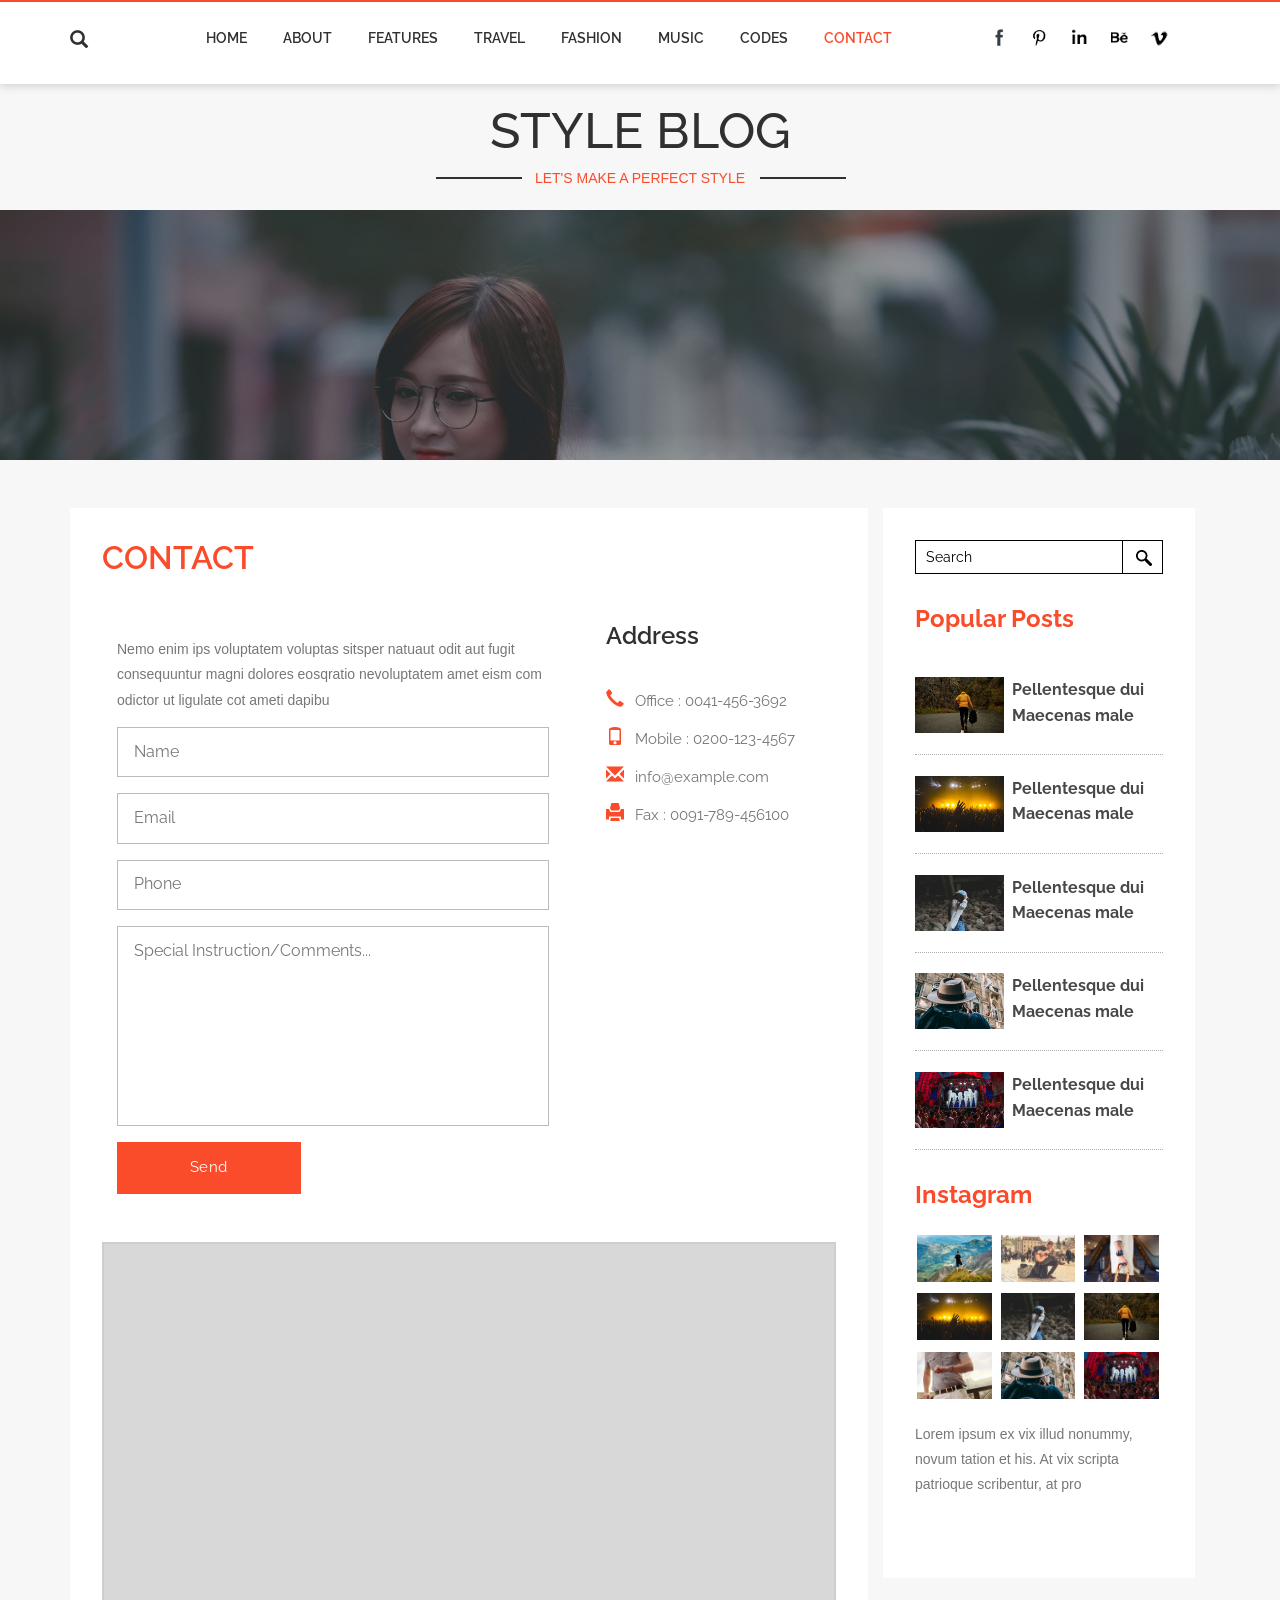
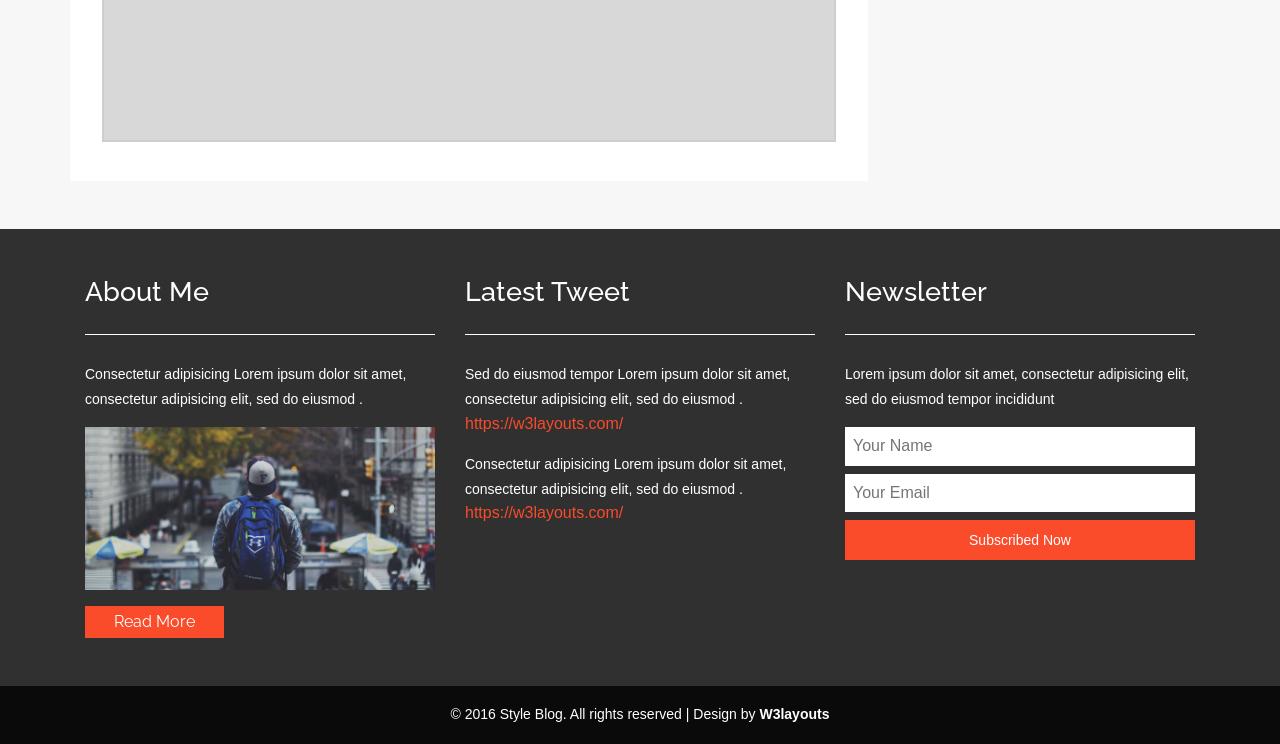
<file: web/contact.html>
<!--
Author: W3layouts
Author URL: http://w3layouts.com
License: Creative Commons Attribution 3.0 Unported
License URL: http://creativecommons.org/licenses/by/3.0/
-->
<!DOCTYPE HTML>
<html>
<head>
<title>Style Blog a Blogging Category Flat Bootstrap Responsive Website Template | Contact :: w3layouts</title>
<meta name="viewport" content="width=device-width, initial-scale=1">
<meta http-equiv="Content-Type" content="text/html; charset=utf-8" />
<meta name="keywords" content="Style Blog Responsive web template, Bootstrap Web Templates, Flat Web Templates, Android Compatible web template, 
Smartphone Compatible web template, free webdesigns for Nokia, Samsung, LG, SonyEricsson, Motorola web design" />
<script type="applijewelleryion/x-javascript"> addEventListener("load", function() { setTimeout(hideURLbar, 0); }, false); function hideURLbar(){ window.scrollTo(0,1); } </script>
<link href="css/bootstrap.css" rel='stylesheet' type='text/css' />
<!-- Custom Theme files -->
<link href='//fonts.googleapis.com/css?family=Raleway:400,600,700' rel='stylesheet' type='text/css'>
<link href="css/style.css" rel='stylesheet' type='text/css' />	
<script src="js/jquery-1.11.1.min.js"></script>
<script src="js/bootstrap.min.js"></script>
</head>
<body>
<div class="header" id="ban">
		<div class="container">
			<div class="head-left">
				<div class="header-search">
						<div class="search">
							<input class="search_box" type="checkbox" id="search_box">
							<label class="icon-search" for="search_box"><span class="glyphicon glyphicon-search" aria-hidden="true"></span></label>
							<div class="search_form">
								<form action="#" method="post">
									<input type="text" name="Search" placeholder="Search...">
									<input type="submit" value="Send">
								</form>
							</div>
						</div>
				</div>
			</div>
			<div class="header_right">
			<nav class="navbar navbar-default">
				<!-- Brand and toggle get grouped for better mobile display -->
				<div class="navbar-header">
					<button type="button" class="navbar-toggle collapsed" data-toggle="collapse" data-target="#bs-example-navbar-collapse-1">
						<span class="sr-only">Toggle navigation</span>
						<span class="icon-bar"></span>
						<span class="icon-bar"></span>
						<span class="icon-bar"></span>
					</button>
				</div>

				<!-- Collect the nav links, forms, and other content for toggling -->
				<div class="collapse navbar-collapse nav-wil" id="bs-example-navbar-collapse-1">
					<nav class="link-effect-7" id="link-effect-7">
						<ul class="nav navbar-nav">
							<li><a href="index.html">Home</a></li>
							<li><a href="about.html">About</a></li>
							<li><a href="features.html">Features</a></li>
							<li><a href="travel.html">Travel</a></li>
							<li><a href="fashion.html">Fashion</a></li>
							<li><a href="music.html">Music</a></li>
							<li><a href="codes.html">Codes</a></li>
							<li class="active act"><a href="contact.html">Contact</a></li>
						</ul>
					</nav>
				</div>
				<!-- /.navbar-collapse -->
			</nav>
			</div>
			<div class="nav navbar-nav navbar-right social-icons wow fadeInRight animated animated" data-wow-delay=".5s" style="visibility: visible; animation-delay: 0.5s; animation-name: fadeInRight;">
					<ul>
						<li><a href="#"> </a></li>
						<li><a href="#" class="pin"> </a></li>
						<li><a href="#" class="in"> </a></li>
						<li><a href="#" class="be"> </a></li>
						
						<li><a href="#" class="vimeo"> </a></li>
					</ul>
		    </div>
			<div class="clearfix"> </div>	
		</div>
	</div>
	<!--start-main-->
	<div class="header-bottom">
		<div class="container">
			<div class="logo">
				<h1><a href="index.html">STYLE BLOG</a></h1>
				<p><label class="of"></label>LET'S MAKE A PERFECT STYLE<label class="on"></label></p>
			</div>
		</div>
	</div>
<!-- banner -->

<div class="banner-1">

</div>

	<!-- technology-left -->
	<div class="technology">
	<div class="container">
		<div class="col-md-9 technology-left">
			<div class="contact-section">
				<h2 class="w3">CONTACT</h2>
					
				
					<div class="contact-grids">
						<div class="col-md-8 contact-grid">
							
							<p>Nemo enim ips voluptatem voluptas sitsper natuaut odit aut fugit consequuntur magni dolores eosqratio nevoluptatem  amet eism com odictor ut ligulate cot ameti dapibu</p>
							<form action="#" method="post">
								<input type="text" name="Name" value="Name " onfocus="this.value = '';" onblur="if (this.value == '') {this.value = 'Name';}" required="">
								<input type="email" name="Email" value="Email" onfocus="this.value = '';" onblur="if (this.value == '') {this.value = 'Email';}" required="">
								<input type="text" name="Phone" value="Phone" onfocus="this.value = '';" onblur="if (this.value == '') {this.value = 'Phone';}" required="">
								<textarea type="text" name="textarea" onfocus="this.value = '';" onblur="if (this.value == '') {this.value = 'Special Instruction/Comments...';}" required="">Special Instruction/Comments...</textarea>
								<input type="submit" value="Send">
							</form>
						</div>
						<div class="col-md-4 contact-grid1">
							<h4>Address</h4>
							<div class="contact-top">
								
								
								<div class="clearfix"></div>
							</div>
							<ul>
									<li><i class="glyphicon glyphicon-earphone" aria-hidden="true"></i> Office : 0041-456-3692</li>
									<li><i class="glyphicon glyphicon-phone" aria-hidden="true"></i> Mobile : 0200-123-4567</li>
									<li><i class="glyphicon glyphicon-envelope" aria-hidden="true"></i> <a href="#"></a><a href="mailto:info@example.com">info@example.com</a></li>
									<li><i class="glyphicon glyphicon-print" aria-hidden="true"></i> Fax : 0091-789-456100</li>
								</ul>

						</div>
						<div class="clearfix"></div>
					</div>
					<div class="google-map">
						<iframe src="https://www.google.com/maps/embed?pb=!1m18!1m12!1m3!1d424145.8679554096!2d150.65178930803913!3d-33.847403996396665!2m3!1f0!2f0!3f0!3m2!1i1024!2i768!4f13.1!3m3!1m2!1s0x6b129838f39a743f%3A0x3017d681632a850!2sSydney+NSW%2C+Australia!5e0!3m2!1sen!2sin!4v1470643502584" allowfullscreen></iframe>
					</div>
				
			</div>
		</div>
		<!-- technology-right -->
		<div class="col-md-3 technology-right">
				
				
				<div class="blo-top1">
							
					<div class="tech-btm">
					<div class="search-1">
							<form action="#" method="post">
								<input type="search" name="Search" value="Search" onfocus="this.value = '';" onblur="if (this.value == '') {this.value = 'Search';}" required="">
								<input type="submit" value=" ">
							</form>
						</div>
					<h4>Popular Posts </h4>
						<div class="blog-grids">
							<div class="blog-grid-left">
								<a href="singlepage.html"><img src="images/t2.jpg" class="img-responsive" alt=""></a>
							</div>
							<div class="blog-grid-right">
								
								<h5><a href="singlepage.html">Pellentesque dui Maecenas male</a> </h5>
							</div>
							<div class="clearfix"> </div>
						</div>
						<div class="blog-grids">
							<div class="blog-grid-left">
								<a href="singlepage.html"><img src="images/m2.jpg" class="img-responsive" alt=""></a>
							</div>
							<div class="blog-grid-right">
								
								<h5><a href="singlepage.html">Pellentesque dui Maecenas male</a> </h5>
							</div>
							<div class="clearfix"> </div>
						</div>
						<div class="blog-grids">
							<div class="blog-grid-left">
								<a href="singlepage.html"><img src="images/f2.jpg" class="img-responsive" alt=""></a>
							</div>
							<div class="blog-grid-right">
								
								<h5><a href="singlepage.html">Pellentesque dui Maecenas male</a> </h5>
							</div>
							<div class="clearfix"> </div>
						</div>
						<div class="blog-grids">
							<div class="blog-grid-left">
								<a href="singlepage.html"><img src="images/t3.jpg" class="img-responsive" alt=""></a>
							</div>
							<div class="blog-grid-right">
								
								<h5><a href="singlepage.html">Pellentesque dui Maecenas male</a> </h5>
							</div>
							<div class="clearfix"> </div>
						</div>
						<div class="blog-grids">
							<div class="blog-grid-left">
								<a href="singlepage.html"><img src="images/m3.jpg" class="img-responsive" alt=""></a>
							</div>
							<div class="blog-grid-right">
								
								<h5><a href="singlepage.html">Pellentesque dui Maecenas male</a> </h5>
							</div>
							<div class="clearfix"> </div>
						</div>
						<div class="insta">
					<h4>Instagram</h4>
						<ul>
							
							<li><a href="singlepage.html"><img src="images/t1.jpg" class="img-responsive" alt=""></a></li>
							<li><a href="singlepage.html"><img src="images/m1.jpg" class="img-responsive" alt=""></a></li>
							<li><a href="singlepage.html"><img src="images/f1.jpg" class="img-responsive" alt=""></a></li>
							<li><a href="singlepage.html"><img src="images/m2.jpg" class="img-responsive" alt=""></a></li>
							<li><a href="singlepage.html"><img src="images/f2.jpg" class="img-responsive" alt=""></a></li>
							<li><a href="singlepage.html"><img src="images/t2.jpg" class="img-responsive" alt=""></a></li>
							<li><a href="singlepage.html"><img src="images/f3.jpg" class="img-responsive" alt=""></a></li>
							<li><a href="singlepage.html"><img src="images/t3.jpg" class="img-responsive" alt=""></a></li>
							<li><a href="singlepage.html"><img src="images/m3.jpg" class="img-responsive" alt=""></a></li>
						</ul>
					</div>
					
					<p>Lorem ipsum ex vix illud nonummy, novum tation et his. At vix scripta patrioque scribentur, at pro</p>
					<div class="twt">
					
						<iframe id="twitter-widget-0" scrolling="no" frameborder="0" allowtransparency="true" class="twitter-hashtag-button twitter-hashtag-button-rendered twitter-tweet-button" title="Twitter Tweet Button" src="https://platform.twitter.com/widgets/tweet_button.b7de008f493a5185d8df1aedd62d77c6.en.html#button_hashtag=TwitterStories&amp;dnt=false&amp;id=twitter-widget-0&amp;lang=en&amp;original_referer=https%3A%2F%2Fp.w3layouts.com%2Fdemos%2Fduplex%2Fweb%2F&amp;size=l&amp;time=1467721486626&amp;type=hashtag" style="position: static; visibility: visible; width: 166px; height: 28px;" data-hashtag="TwitterStories"></iframe>
						<script>!function(d,s,id){var js,fjs=d.getElementsByTagName(s)[0],p=/^http:/.test(d.location)?'http':'https';if(!d.getElementById(id)){js=d.createElement(s);js.id=id;js.src=p+'://platform.twitter.com/widgets.js';fjs.parentNode.insertBefore(js,fjs);}}(document, 'script', 'twitter-wjs');</script>
					</div>
					</div>
					
					
					
				</div>
				
			
		</div>
		<div class="clearfix"></div>
		<!-- technology-right -->
	</div>
</div>
<div class="footer">
		<div class="container">
			<div class="col-md-4 footer-left">
				<h4>About Me</h4>
				<p>Consectetur adipisicing Lorem ipsum dolor sit amet, consectetur adipisicing elit, sed do eiusmod .</p>
				<img src="images/t4.jpg" class="img-responsive" alt="">
					<div class="bht1">
						<a href="singlepage.html">Read More</a>
					</div>
			</div>
			<div class="col-md-4 footer-middle">
			<h4>Latest Tweet</h4>
			<div class="mid-btm">
				<p>Sed do eiusmod tempor Lorem ipsum dolor sit amet, consectetur adipisicing elit, sed do eiusmod .</p>
				<a href="https://w3layouts.com/">https://w3layouts.com/</a>
			</div>
			
				<p>Consectetur adipisicing Lorem ipsum dolor sit amet, consectetur adipisicing elit, sed do eiusmod .</p>
				<a href="https://w3layouts.com/">https://w3layouts.com/</a>
		
			</div>
			<div class="col-md-4 footer-right">
				<h4>Newsletter</h4>
				<p>Lorem ipsum dolor sit amet, consectetur adipisicing elit, sed do eiusmod tempor incididunt</p>
						<div class="name">
							<form action="#" method="post">
								<input type="text" placeholder="Your Name" required="">
								<input type="text" placeholder="Your Email" required="">
								<input type="submit" value="Subscribed Now">
							</form>
						
						</div>	
						
							<div class="clearfix"> </div>
					
			</div>
			<div class="clearfix"></div>
		</div>
	</div>
	<div class="copyright">
				<div class="container">
					<p>© 2016 Style Blog. All rights reserved | Design by <a href="http://w3layouts.com/">W3layouts</a></p>
				</div>
    </div>
</body>
</html>
</file>
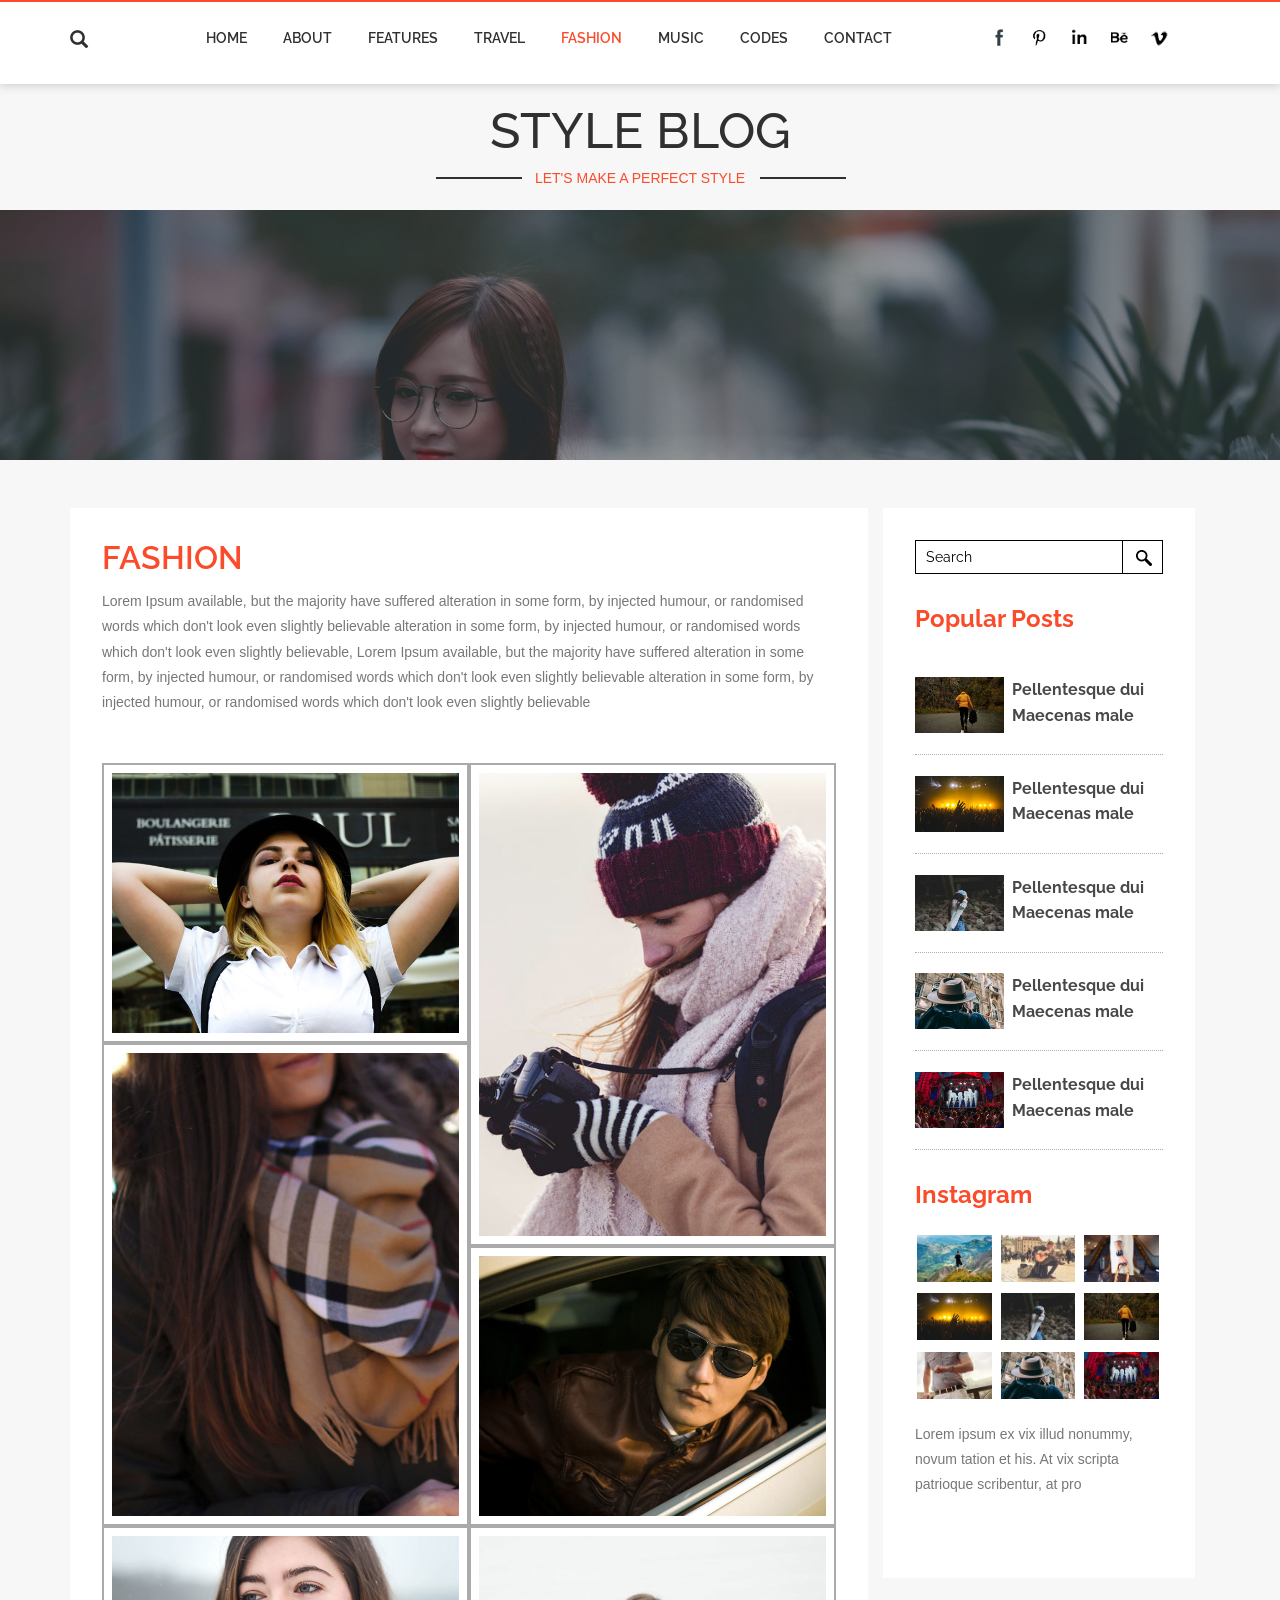
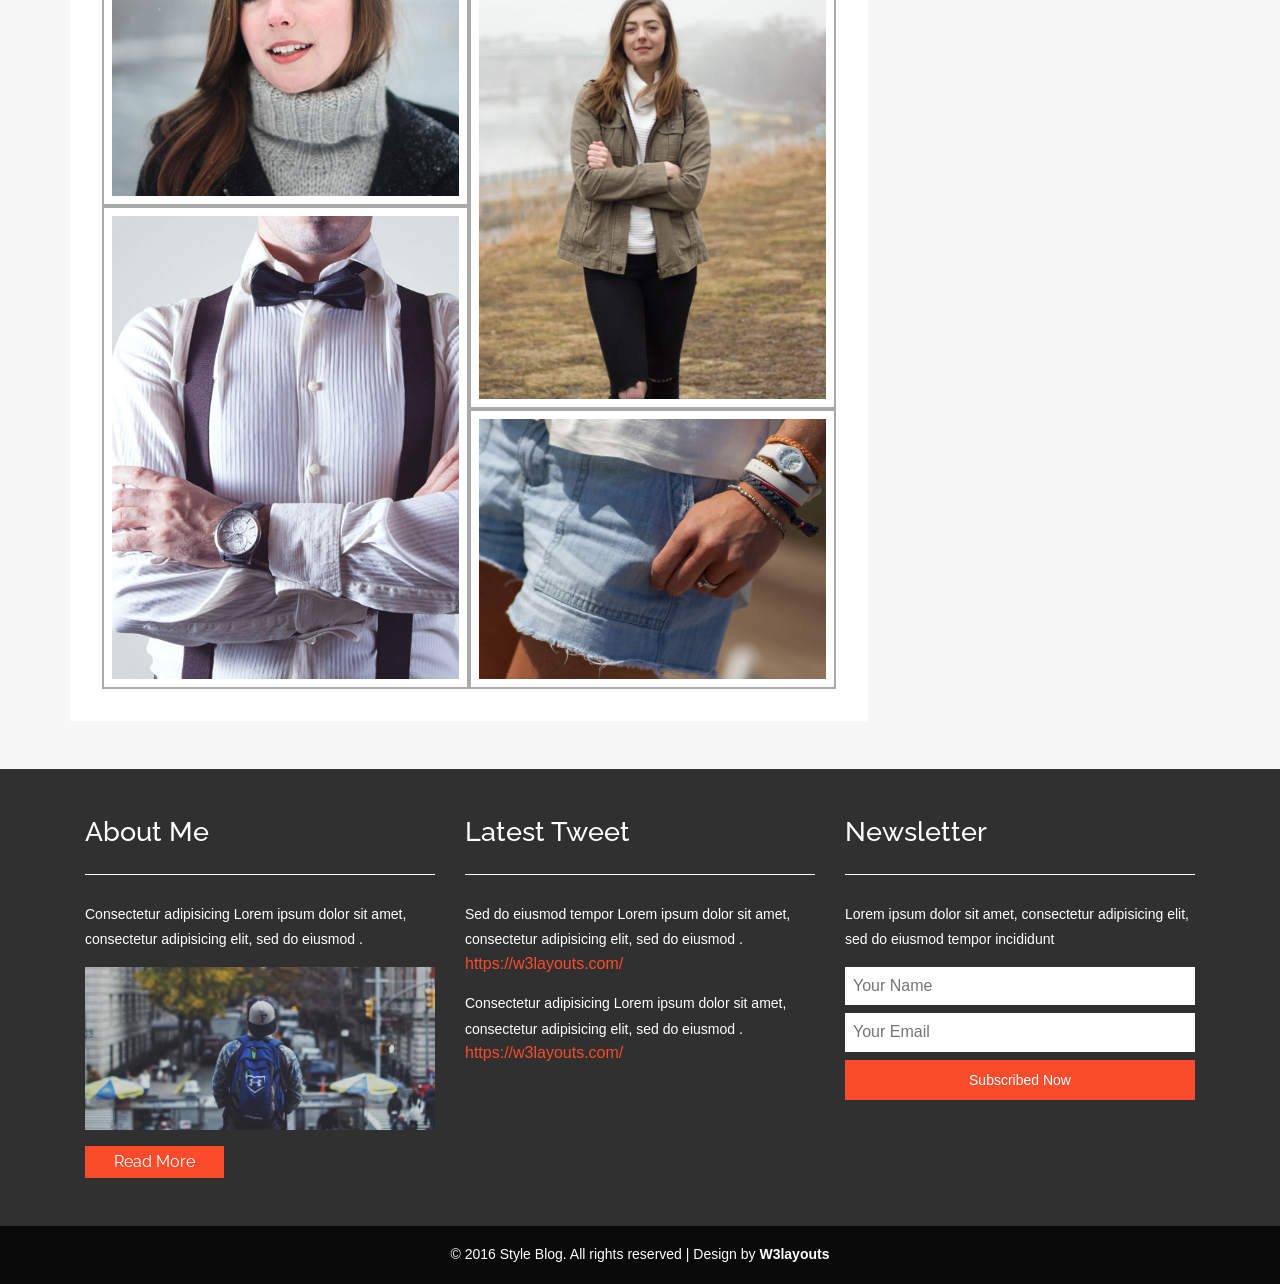
<file: web/fashion.html>
<!--
Author: W3layouts
Author URL: http://w3layouts.com
License: Creative Commons Attribution 3.0 Unported
License URL: http://creativecommons.org/licenses/by/3.0/
-->
<!DOCTYPE HTML>
<html>
<head>
<title>Style Blog a Blogging Category Flat Bootstrap Responsive Website Template | Fashion :: w3layouts</title>
<meta name="viewport" content="width=device-width, initial-scale=1">
<meta http-equiv="Content-Type" content="text/html; charset=utf-8" />
<meta name="keywords" content="Style Blog Responsive web template, Bootstrap Web Templates, Flat Web Templates, Android Compatible web template, 
Smartphone Compatible web template, free webdesigns for Nokia, Samsung, LG, SonyEricsson, Motorola web design" />
<script type="applijewelleryion/x-javascript"> addEventListener("load", function() { setTimeout(hideURLbar, 0); }, false); function hideURLbar(){ window.scrollTo(0,1); } </script>
<link href="css/bootstrap.css" rel='stylesheet' type='text/css' />
<!-- Custom Theme files -->
<link href='//fonts.googleapis.com/css?family=Raleway:400,600,700' rel='stylesheet' type='text/css'>
<link href="css/style.css" rel='stylesheet' type='text/css' />	
<script src="js/jquery-1.11.1.min.js"></script>
<!--light-box-files-->
<link rel="stylesheet" href="css/chocolat.css" type="text/css" media="screen">
<script src="js/jquery.chocolat.js"></script>
<script type="text/javascript">
	$(function() {
		$('.gallery-grid a').Chocolat();
	});
</script>
<!--//light-box-files-->
<script src="js/bootstrap.min.js"></script>
</head>
<body>
<div class="header" id="ban">
		<div class="container">
			<div class="head-left">
				<div class="header-search">
						<div class="search">
							<input class="search_box" type="checkbox" id="search_box">
							<label class="icon-search" for="search_box"><span class="glyphicon glyphicon-search" aria-hidden="true"></span></label>
							<div class="search_form">
								<form action="#" method="post">
									<input type="text" name="Search" placeholder="Search...">
									<input type="submit" value="Send">
								</form>
							</div>
						</div>
				</div>
			</div>
			<div class="header_right">
			<nav class="navbar navbar-default">
				<!-- Brand and toggle get grouped for better mobile display -->
				<div class="navbar-header">
					<button type="button" class="navbar-toggle collapsed" data-toggle="collapse" data-target="#bs-example-navbar-collapse-1">
						<span class="sr-only">Toggle navigation</span>
						<span class="icon-bar"></span>
						<span class="icon-bar"></span>
						<span class="icon-bar"></span>
					</button>
				</div>
				<!-- Collect the nav links, forms, and other content for toggling -->
				<div class="collapse navbar-collapse nav-wil" id="bs-example-navbar-collapse-1">
					<nav class="link-effect-7" id="link-effect-7">
						<ul class="nav navbar-nav">
							<li><a href="index.html">Home</a></li>
							<li><a href="about.html">About</a></li>
							<li><a href="features.html">Features</a></li>
							<li><a href="travel.html">Travel</a></li>
							<li class="active act"><a href="fashion.html">Fashion</a></li>
							<li><a href="music.html">Music</a></li>
							<li><a href="codes.html">Codes</a></li>
							<li><a href="contact.html">Contact</a></li>
						</ul>
					</nav>
				</div>
				<!-- /.navbar-collapse -->
			</nav>
			</div>
			<div class="nav navbar-nav navbar-right social-icons wow fadeInRight animated animated" data-wow-delay=".5s" style="visibility: visible; animation-delay: 0.5s; animation-name: fadeInRight;">
					<ul>
						<li><a href="#"> </a></li>
						<li><a href="#" class="pin"> </a></li>
						<li><a href="#" class="in"> </a></li>
						<li><a href="#" class="be"> </a></li>
						
						<li><a href="#" class="vimeo"> </a></li>
					</ul>
				</div>
			<div class="clearfix"> </div>	
		</div>
	</div>
	<!--start-main-->
	<div class="header-bottom">
		<div class="container">
			<div class="logo">
				<h1><a href="index.html">STYLE BLOG</a></h1>
				<p><label class="of"></label>LET'S MAKE A PERFECT STYLE<label class="on"></label></p>
			</div>
		</div>
	</div>
<!-- banner -->

<div class="banner-1">

</div>

	<!-- technology-left -->
	<div class="technology">
	<div class="container">
		<div class="col-md-9 technology-left">
			<div class="gallery" id="gallery">
		
			<h2 class="w3">FASHION</h2>
			<p>Lorem Ipsum available, but the majority have suffered alteration in some form, by injected humour, or randomised words which don't look even slightly believable alteration in some form, by injected humour, or randomised words which don't look even slightly believable, Lorem Ipsum available, but the majority have suffered alteration in some form, by injected humour, or randomised words which don't look even slightly believable alteration in some form, by injected humour, or randomised words which don't look even slightly believable </p>			
			<div class="gallery-grids">
				<div class="gallery-grid">
					<a href="images/g1.jpg" class="wow fadeInUp animated animated" data-wow-delay=".5s" style="visibility: visible; animation-delay: 0.5s; animation-name: fadeInUp;">
						<img src="images/g1.jpg" alt=" " class="img-responsive zoom-img">
					</a>
					<a href="images/g5.jpg" class="wow fadeInUp animated animated" data-wow-delay=".5s" style="visibility: visible; animation-delay: 0.5s; animation-name: fadeInUp;">
						<img src="images/g5.jpg" alt=" " class="img-responsive zoom-img">
					</a>
				</div>
				<div class="gallery-grid">
					<a href="images/g6.jpg" class="wow fadeInUp animated animated" data-wow-delay=".5s" style="visibility: visible; animation-delay: 0.5s; animation-name: fadeInUp;">
						<img src="images/g6.jpg" alt=" " class="img-responsive zoom-img">
					</a>
					<a href="images/g2.jpg" class="wow fadeInUp animated animated" data-wow-delay=".5s" style="visibility: visible; animation-delay: 0.5s; animation-name: fadeInUp;">
						<img src="images/g2.jpg" alt=" " class="img-responsive zoom-img">
					</a>
				</div>
				<div class="gallery-grid">
					<a href="images/g3.jpg" class="wow fadeInUp animated animated" data-wow-delay=".5s" style="visibility: visible; animation-delay: 0.5s; animation-name: fadeInUp;">
						<img src="images/g3.jpg" alt=" " class="img-responsive zoom-img">
					</a>
					<a href="images/g7.jpg" class="wow fadeInUp animated animated" data-wow-delay=".5s" style="visibility: visible; animation-delay: 0.5s; animation-name: fadeInUp;">
						<img src="images/g7.jpg" alt=" " class="img-responsive zoom-img">
					</a>
				</div>
				<div class="gallery-grid" data-wow-delay=".5s">
					<a href="images/g8.jpg">
						<img src="images/g8.jpg" alt=" " class="img-responsive zoom-img">
					</a>
					<a href="images/g4.jpg" class="wow fadeInUp animated animated" data-wow-delay=".5s" style="visibility: visible; animation-delay: 0.5s; animation-name: fadeInUp;">
						<img src="images/g4.jpg" alt=" " class="img-responsive zoom-img">
					</a>
				</div>
				<div class="clearfix"> </div>
			</div>
	
	</div>
		</div>
		<!-- technology-right -->
		<div class="col-md-3 technology-right">
				
				
				<div class="blo-top1">
							
					<div class="tech-btm">
					<div class="search-1">
							<form action="#" method="post">
								<input type="search" name="Search" value="Search" onfocus="this.value = '';" onblur="if (this.value == '') {this.value = 'Search';}" required="">
								<input type="submit" value=" ">
							</form>
						</div>
					<h4>Popular Posts </h4>
						<div class="blog-grids">
							<div class="blog-grid-left">
								<a href="singlepage.html"><img src="images/t2.jpg" class="img-responsive" alt=""></a>
							</div>
							<div class="blog-grid-right">
								
								<h5><a href="singlepage.html">Pellentesque dui Maecenas male</a> </h5>
							</div>
							<div class="clearfix"> </div>
						</div>
						<div class="blog-grids">
							<div class="blog-grid-left">
								<a href="singlepage.html"><img src="images/m2.jpg" class="img-responsive" alt=""></a>
							</div>
							<div class="blog-grid-right">
								
								<h5><a href="singlepage.html">Pellentesque dui Maecenas male</a> </h5>
							</div>
							<div class="clearfix"> </div>
						</div>
						<div class="blog-grids">
							<div class="blog-grid-left">
								<a href="singlepage.html"><img src="images/f2.jpg" class="img-responsive" alt=""></a>
							</div>
							<div class="blog-grid-right">
								
								<h5><a href="singlepage.html">Pellentesque dui Maecenas male</a> </h5>
							</div>
							<div class="clearfix"> </div>
						</div>
						<div class="blog-grids">
							<div class="blog-grid-left">
								<a href="singlepage.html"><img src="images/t3.jpg" class="img-responsive" alt=""></a>
							</div>
							<div class="blog-grid-right">
								
								<h5><a href="singlepage.html">Pellentesque dui Maecenas male</a> </h5>
							</div>
							<div class="clearfix"> </div>
						</div>
						<div class="blog-grids">
							<div class="blog-grid-left">
								<a href="singlepage.html"><img src="images/m3.jpg" class="img-responsive" alt=""></a>
							</div>
							<div class="blog-grid-right">
								
								<h5><a href="singlepage.html">Pellentesque dui Maecenas male</a> </h5>
							</div>
							<div class="clearfix"> </div>
						</div>
						<div class="insta">
					<h4>Instagram</h4>
						<ul>
							
							<li><a href="singlepage.html"><img src="images/t1.jpg" class="img-responsive" alt=""></a></li>
							<li><a href="singlepage.html"><img src="images/m1.jpg" class="img-responsive" alt=""></a></li>
							<li><a href="singlepage.html"><img src="images/f1.jpg" class="img-responsive" alt=""></a></li>
							<li><a href="singlepage.html"><img src="images/m2.jpg" class="img-responsive" alt=""></a></li>
							<li><a href="singlepage.html"><img src="images/f2.jpg" class="img-responsive" alt=""></a></li>
							<li><a href="singlepage.html"><img src="images/t2.jpg" class="img-responsive" alt=""></a></li>
							<li><a href="singlepage.html"><img src="images/f3.jpg" class="img-responsive" alt=""></a></li>
							<li><a href="singlepage.html"><img src="images/t3.jpg" class="img-responsive" alt=""></a></li>
							<li><a href="singlepage.html"><img src="images/m3.jpg" class="img-responsive" alt=""></a></li>
						</ul>
					</div>
					
					<p>Lorem ipsum ex vix illud nonummy, novum tation et his. At vix scripta patrioque scribentur, at pro</p>
					<div class="twt">
					
						<iframe id="twitter-widget-0" scrolling="no" frameborder="0" allowtransparency="true" class="twitter-hashtag-button twitter-hashtag-button-rendered twitter-tweet-button" title="Twitter Tweet Button" src="https://platform.twitter.com/widgets/tweet_button.b7de008f493a5185d8df1aedd62d77c6.en.html#button_hashtag=TwitterStories&amp;dnt=false&amp;id=twitter-widget-0&amp;lang=en&amp;original_referer=https%3A%2F%2Fp.w3layouts.com%2Fdemos%2Fduplex%2Fweb%2F&amp;size=l&amp;time=1467721486626&amp;type=hashtag" style="position: static; visibility: visible; width: 166px; height: 28px;" data-hashtag="TwitterStories"></iframe>
						<script>!function(d,s,id){var js,fjs=d.getElementsByTagName(s)[0],p=/^http:/.test(d.location)?'http':'https';if(!d.getElementById(id)){js=d.createElement(s);js.id=id;js.src=p+'://platform.twitter.com/widgets.js';fjs.parentNode.insertBefore(js,fjs);}}(document, 'script', 'twitter-wjs');</script>
					</div>
					</div>
					
					
					
				</div>
				
			
		</div>
		<div class="clearfix"></div>
		<!-- technology-right -->
	</div>
</div>
<div class="footer">
		<div class="container">
			<div class="col-md-4 footer-left">
				<h4>About Me</h4>
				<p>Consectetur adipisicing Lorem ipsum dolor sit amet, consectetur adipisicing elit, sed do eiusmod .</p>
				<img src="images/t4.jpg" class="img-responsive" alt="">
					<div class="bht1">
						<a href="singlepage.html">Read More</a>
					</div>
			</div>
			<div class="col-md-4 footer-middle">
			<h4>Latest Tweet</h4>
			<div class="mid-btm">
				<p>Sed do eiusmod tempor Lorem ipsum dolor sit amet, consectetur adipisicing elit, sed do eiusmod .</p>
				<a href="https://w3layouts.com/">https://w3layouts.com/</a>
			</div>
			
				<p>Consectetur adipisicing Lorem ipsum dolor sit amet, consectetur adipisicing elit, sed do eiusmod .</p>
				<a href="https://w3layouts.com/">https://w3layouts.com/</a>
		
			</div>
			<div class="col-md-4 footer-right">
				<h4>Newsletter</h4>
				<p>Lorem ipsum dolor sit amet, consectetur adipisicing elit, sed do eiusmod tempor incididunt</p>
						<div class="name">
							<form action="#" method="post">
								<input type="text" placeholder="Your Name" required="">
								<input type="text" placeholder="Your Email" required="">
								<input type="submit" value="Subscribed Now">
							</form>
						
						</div>	
						
							<div class="clearfix"> </div>
					
			</div>
			<div class="clearfix"></div>
		</div>
	</div>
	<div class="copyright">
				<div class="container">
					<p>© 2016 Style Blog. All rights reserved | Design by <a href="http://w3layouts.com/">W3layouts</a></p>
				</div>
			</div>
</body>
</html>
</file>
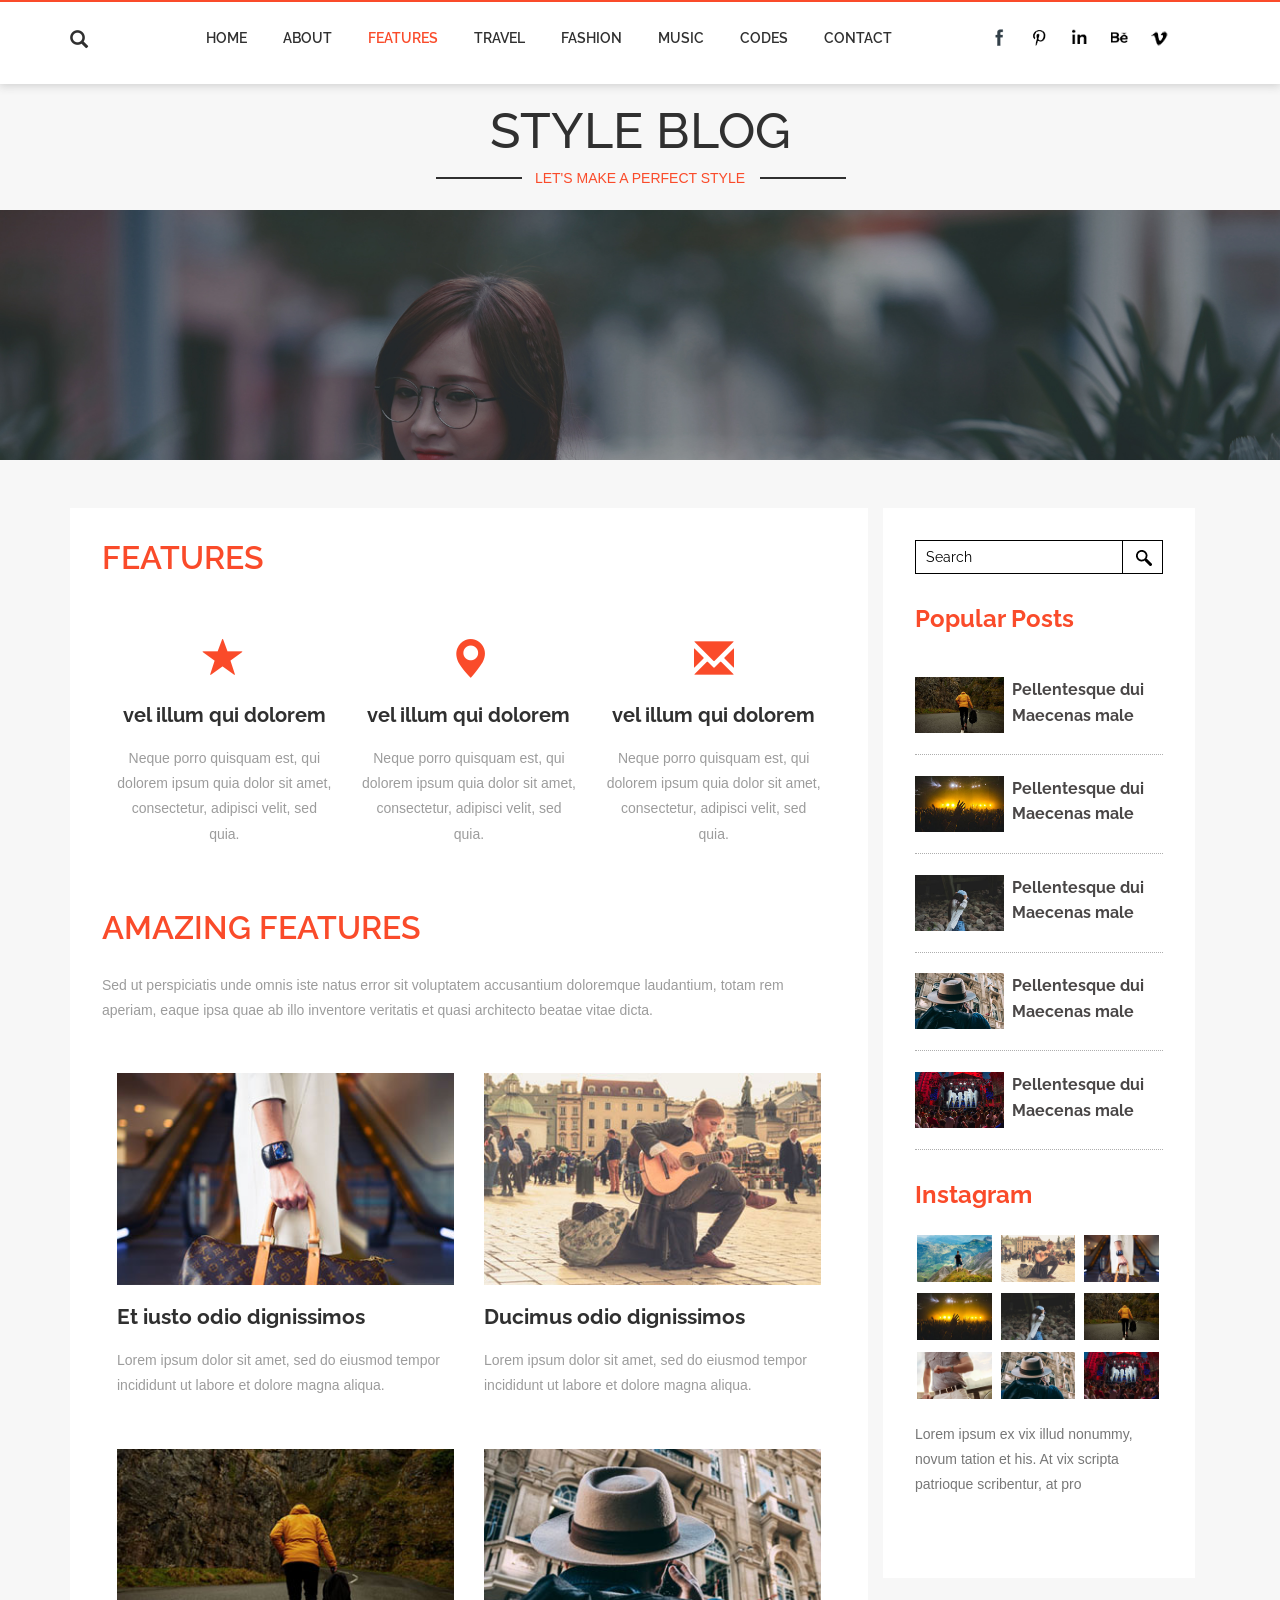
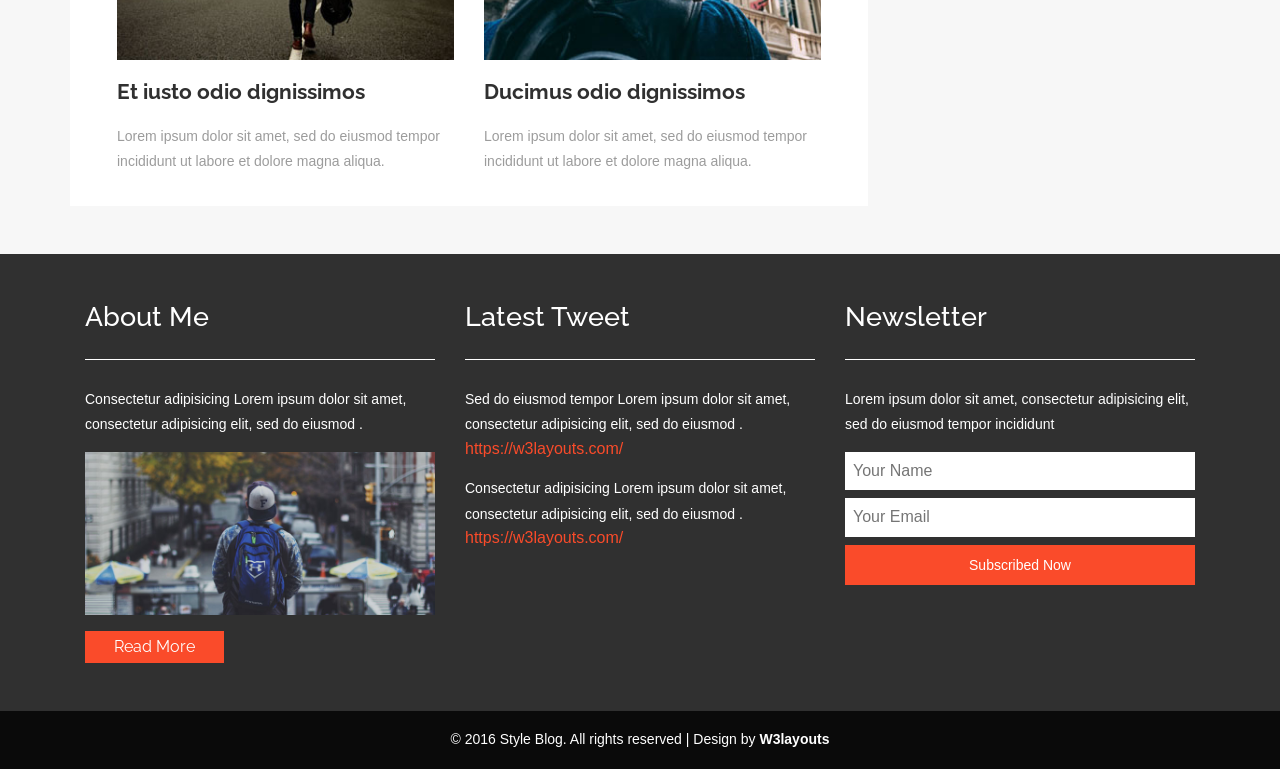
<file: web/features.html>
<!--
Author: W3layouts
Author URL: http://w3layouts.com
License: Creative Commons Attribution 3.0 Unported
License URL: http://creativecommons.org/licenses/by/3.0/
-->
<!DOCTYPE HTML>
<html>
<head>
<title>Style Blog a Blogging Category Flat Bootstrap Responsive Website Template | Features :: w3layouts</title>
<meta name="viewport" content="width=device-width, initial-scale=1">
<meta http-equiv="Content-Type" content="text/html; charset=utf-8" />
<meta name="keywords" content="Style Blog Responsive web template, Bootstrap Web Templates, Flat Web Templates, Android Compatible web template, 
Smartphone Compatible web template, free webdesigns for Nokia, Samsung, LG, SonyEricsson, Motorola web design" />
<script type="applijewelleryion/x-javascript"> addEventListener("load", function() { setTimeout(hideURLbar, 0); }, false); function hideURLbar(){ window.scrollTo(0,1); } </script>
<link href="css/bootstrap.css" rel='stylesheet' type='text/css' />
<!-- Custom Theme files -->
<link href='//fonts.googleapis.com/css?family=Raleway:400,600,700' rel='stylesheet' type='text/css'>
<link href="css/style.css" rel='stylesheet' type='text/css' />	
<script src="js/jquery-1.11.1.min.js"></script>
<script src="js/bootstrap.min.js"></script>
</head>
<body>
<div class="header" id="ban">
		<div class="container">
			<div class="head-left">
				<div class="header-search">
						<div class="search">
							<input class="search_box" type="checkbox" id="search_box">
							<label class="icon-search" for="search_box"><span class="glyphicon glyphicon-search" aria-hidden="true"></span></label>
							<div class="search_form">
								<form action="#" method="post">
									<input type="text" name="Search" placeholder="Search...">
									<input type="submit" value="Send">
								</form>
							</div>
						</div>
				</div>
			</div>
			<div class="header_right">
			<nav class="navbar navbar-default">
				<!-- Brand and toggle get grouped for better mobile display -->
				<div class="navbar-header">
					<button type="button" class="navbar-toggle collapsed" data-toggle="collapse" data-target="#bs-example-navbar-collapse-1">
						<span class="sr-only">Toggle navigation</span>
						<span class="icon-bar"></span>
						<span class="icon-bar"></span>
						<span class="icon-bar"></span>
					</button>
				</div>

				<!-- Collect the nav links, forms, and other content for toggling -->
				<div class="collapse navbar-collapse nav-wil" id="bs-example-navbar-collapse-1">
					<nav class="link-effect-7" id="link-effect-7">
						<ul class="nav navbar-nav">
							<li><a href="index.html">Home</a></li>
							<li><a href="about.html">About</a></li>
							<li class="active act"><a href="features.html">Features</a></li>
							<li><a href="travel.html">Travel</a></li>
							<li><a href="fashion.html">Fashion</a></li>
							<li><a href="music.html">Music</a></li>
							<li><a href="codes.html">Codes</a></li>
							<li><a href="contact.html">Contact</a></li>
						</ul>
					</nav>
				</div>
				<!-- /.navbar-collapse -->
			</nav>
			</div>
			<div class="nav navbar-nav navbar-right social-icons wow fadeInRight animated animated" data-wow-delay=".5s" style="visibility: visible; animation-delay: 0.5s; animation-name: fadeInRight;">
					<ul>
						<li><a href="#"> </a></li>
						<li><a href="#" class="pin"> </a></li>
						<li><a href="#" class="in"> </a></li>
						<li><a href="#" class="be"> </a></li>
						
						<li><a href="#" class="vimeo"> </a></li>
					</ul>
				</div>
			<div class="clearfix"> </div>	
		</div>
	</div>
	<!--start-main-->
	<div class="header-bottom">
		<div class="container">
			<div class="logo">
				<h1><a href="index.html">STYLE BLOG</a></h1>
				<p><label class="of"></label>LET'S MAKE A PERFECT STYLE<label class="on"></label></p>
			</div>
		</div>
	</div>
<!-- banner -->

<div class="banner-1">

</div>

	<!-- technology-left -->
	<div class="technology">
	<div class="container">
		<div class="col-md-9 technology-left">
		<div class="agile-1">
			<div class="featured-services">
					<h2 class="w3">FEATURES</h2>
					<div class="featured-services-grids">
						<div class="col-md-4 featured-services-grid">
							<div class="featured-services-grd">
								<span class="glyphicon glyphicon-star" aria-hidden="true"></span>
								<h4>vel illum qui dolorem</h4>
								<p>Neque porro quisquam est, qui dolorem ipsum quia dolor 
									sit amet, consectetur, adipisci velit, sed quia.</p>
								
							</div>
						</div>
						<div class="col-md-4 featured-services-grid">
							<div class="featured-services-grd">
								<span class="glyphicon glyphicon-map-marker" aria-hidden="true"></span>
								<h4>vel illum qui dolorem</h4>
								<p>Neque porro quisquam est, qui dolorem ipsum quia dolor 
									sit amet, consectetur, adipisci velit, sed quia.</p>
								
							</div>
						</div>
						<div class="col-md-4 featured-services-grid">
							<div class="featured-services-grd">
								<span class="glyphicon glyphicon-envelope" aria-hidden="true"></span>
								<h4>vel illum qui dolorem</h4>
								<p>Neque porro quisquam est, qui dolorem ipsum quia dolor 
									sit amet, consectetur, adipisci velit, sed quia.</p>
							
							</div>
						</div>
						
						<div class="clearfix"> </div>
					</div>
			</div>
			<div class="features-main">
				<div class="fea-top">
				  <h3 class="w3">AMAZING FEATURES</h3>
				  <p>Sed ut perspiciatis unde omnis iste natus error sit voluptatem accusantium doloremque laudantium, totam rem aperiam, eaque ipsa quae ab illo inventore veritatis et quasi architecto beatae vitae dicta.</p>
				</div>
				<div class="feature-botttom">
							<div class="col-md-6 fea-grid">
								<div class="fea-img">
									<img src="images/f1.jpg" alt="">
								</div>
								<div class="fea-text">
									<h4>Et iusto odio dignissimos</h4>
									<p>Lorem ipsum dolor sit amet, sed do eiusmod tempor incididunt ut labore et dolore magna aliqua.</p>
								 </div>
							  <div class="clearfix"> </div>
							</div>
							<div class="col-md-6 fea-grid">
								<div class="fea-img">
									<img src="images/m1.jpg" alt="">
								</div>
								<div class="fea-text">
									<h4>Ducimus odio dignissimos</h4>
									<p>Lorem ipsum dolor sit amet, sed do eiusmod tempor incididunt ut labore et dolore magna aliqua.</p>
								</div>
							</div>
							<div class="col-md-6 fea-grid">
								<div class="fea-img">
									<img src="images/t2.jpg" alt="">
								</div>
								<div class="fea-text">
									<h4>Et iusto odio dignissimos</h4>
									<p>Lorem ipsum dolor sit amet, sed do eiusmod tempor incididunt ut labore et dolore magna aliqua.</p>
								</div>
							  <div class="clearfix"> </div>
							</div>
							<div class="col-md-6 fea-grid">
								<div class="fea-img">
									<img src="images/t3.jpg" alt="">
								</div>
								<div class="fea-text">
									<h4>Ducimus odio dignissimos</h4>
									<p>Lorem ipsum dolor sit amet, sed do eiusmod tempor incididunt ut labore et dolore magna aliqua. </p>
								</div>
							</div>
						   <div class="clearfix"> </div>
				</div>
			</div>
			</div>
		</div>
		<!-- technology-right -->
		<div class="col-md-3 technology-right">
				
				
				<div class="blo-top1">
							
					<div class="tech-btm">
					<div class="search-1">
							<form action="#" method="post">
								<input type="search" name="Search" value="Search" onfocus="this.value = '';" onblur="if (this.value == '') {this.value = 'Search';}" required="">
								<input type="submit" value=" ">
							</form>
						</div>
					<h4>Popular Posts </h4>
						<div class="blog-grids">
							<div class="blog-grid-left">
								<a href="singlepage.html"><img src="images/t2.jpg" class="img-responsive" alt=""></a>
							</div>
							<div class="blog-grid-right">
								
								<h5><a href="singlepage.html">Pellentesque dui Maecenas male</a> </h5>
							</div>
							<div class="clearfix"> </div>
						</div>
						<div class="blog-grids">
							<div class="blog-grid-left">
								<a href="singlepage.html"><img src="images/m2.jpg" class="img-responsive" alt=""></a>
							</div>
							<div class="blog-grid-right">
								
								<h5><a href="singlepage.html">Pellentesque dui Maecenas male</a> </h5>
							</div>
							<div class="clearfix"> </div>
						</div>
						<div class="blog-grids">
							<div class="blog-grid-left">
								<a href="singlepage.html"><img src="images/f2.jpg" class="img-responsive" alt=""></a>
							</div>
							<div class="blog-grid-right">
								
								<h5><a href="singlepage.html">Pellentesque dui Maecenas male</a> </h5>
							</div>
							<div class="clearfix"> </div>
						</div>
						<div class="blog-grids">
							<div class="blog-grid-left">
								<a href="singlepage.html"><img src="images/t3.jpg" class="img-responsive" alt=""></a>
							</div>
							<div class="blog-grid-right">
								
								<h5><a href="singlepage.html">Pellentesque dui Maecenas male</a> </h5>
							</div>
							<div class="clearfix"> </div>
						</div>
						<div class="blog-grids">
							<div class="blog-grid-left">
								<a href="singlepage.html"><img src="images/m3.jpg" class="img-responsive" alt=""></a>
							</div>
							<div class="blog-grid-right">
								
								<h5><a href="singlepage.html">Pellentesque dui Maecenas male</a> </h5>
							</div>
							<div class="clearfix"> </div>
						</div>
						<div class="insta">
					<h4>Instagram</h4>
						<ul>
							
							<li><a href="singlepage.html"><img src="images/t1.jpg" class="img-responsive" alt=""></a></li>
							<li><a href="singlepage.html"><img src="images/m1.jpg" class="img-responsive" alt=""></a></li>
							<li><a href="singlepage.html"><img src="images/f1.jpg" class="img-responsive" alt=""></a></li>
							<li><a href="singlepage.html"><img src="images/m2.jpg" class="img-responsive" alt=""></a></li>
							<li><a href="singlepage.html"><img src="images/f2.jpg" class="img-responsive" alt=""></a></li>
							<li><a href="singlepage.html"><img src="images/t2.jpg" class="img-responsive" alt=""></a></li>
							<li><a href="singlepage.html"><img src="images/f3.jpg" class="img-responsive" alt=""></a></li>
							<li><a href="singlepage.html"><img src="images/t3.jpg" class="img-responsive" alt=""></a></li>
							<li><a href="singlepage.html"><img src="images/m3.jpg" class="img-responsive" alt=""></a></li>
						</ul>
					</div>
					
					<p>Lorem ipsum ex vix illud nonummy, novum tation et his. At vix scripta patrioque scribentur, at pro</p>
					<div class="twt">
					
						<iframe id="twitter-widget-0" scrolling="no" frameborder="0" allowtransparency="true" class="twitter-hashtag-button twitter-hashtag-button-rendered twitter-tweet-button" title="Twitter Tweet Button" src="https://platform.twitter.com/widgets/tweet_button.b7de008f493a5185d8df1aedd62d77c6.en.html#button_hashtag=TwitterStories&amp;dnt=false&amp;id=twitter-widget-0&amp;lang=en&amp;original_referer=https%3A%2F%2Fp.w3layouts.com%2Fdemos%2Fduplex%2Fweb%2F&amp;size=l&amp;time=1467721486626&amp;type=hashtag" style="position: static; visibility: visible; width: 166px; height: 28px;" data-hashtag="TwitterStories"></iframe>
						<script>!function(d,s,id){var js,fjs=d.getElementsByTagName(s)[0],p=/^http:/.test(d.location)?'http':'https';if(!d.getElementById(id)){js=d.createElement(s);js.id=id;js.src=p+'://platform.twitter.com/widgets.js';fjs.parentNode.insertBefore(js,fjs);}}(document, 'script', 'twitter-wjs');</script>
					</div>
					</div>
					
					
					
				</div>
				
			
		</div>
		<div class="clearfix"></div>
		<!-- technology-right -->
	</div>
</div>
<div class="footer">
		<div class="container">
			<div class="col-md-4 footer-left">
				<h4>About Me</h4>
				<p>Consectetur adipisicing Lorem ipsum dolor sit amet, consectetur adipisicing elit, sed do eiusmod .</p>
				<img src="images/t4.jpg" class="img-responsive" alt="">
					<div class="bht1">
						<a href="singlepage.html">Read More</a>
					</div>
			</div>
			<div class="col-md-4 footer-middle">
			<h4>Latest Tweet</h4>
			<div class="mid-btm">
				<p>Sed do eiusmod tempor Lorem ipsum dolor sit amet, consectetur adipisicing elit, sed do eiusmod .</p>
				<a href="https://w3layouts.com/">https://w3layouts.com/</a>
			</div>
			
				<p>Consectetur adipisicing Lorem ipsum dolor sit amet, consectetur adipisicing elit, sed do eiusmod .</p>
				<a href="https://w3layouts.com/">https://w3layouts.com/</a>
		
			</div>
			<div class="col-md-4 footer-right">
				<h4>Newsletter</h4>
				<p>Lorem ipsum dolor sit amet, consectetur adipisicing elit, sed do eiusmod tempor incididunt</p>
						<div class="name">
							<form action="#" method="post">
								<input type="text" placeholder="Your Name" required="">
								<input type="text" placeholder="Your Email" required="">
								<input type="submit" value="Subscribed Now">
							</form>
						
						</div>	
						
							<div class="clearfix"> </div>
					
			</div>
			<div class="clearfix"></div>
		</div>
	</div>
	<div class="copyright">
				<div class="container">
					<p>© 2016 Style Blog. All rights reserved | Design by <a href="http://w3layouts.com/">W3layouts</a></p>
				</div>
			</div>
</body>
</html>
</file>
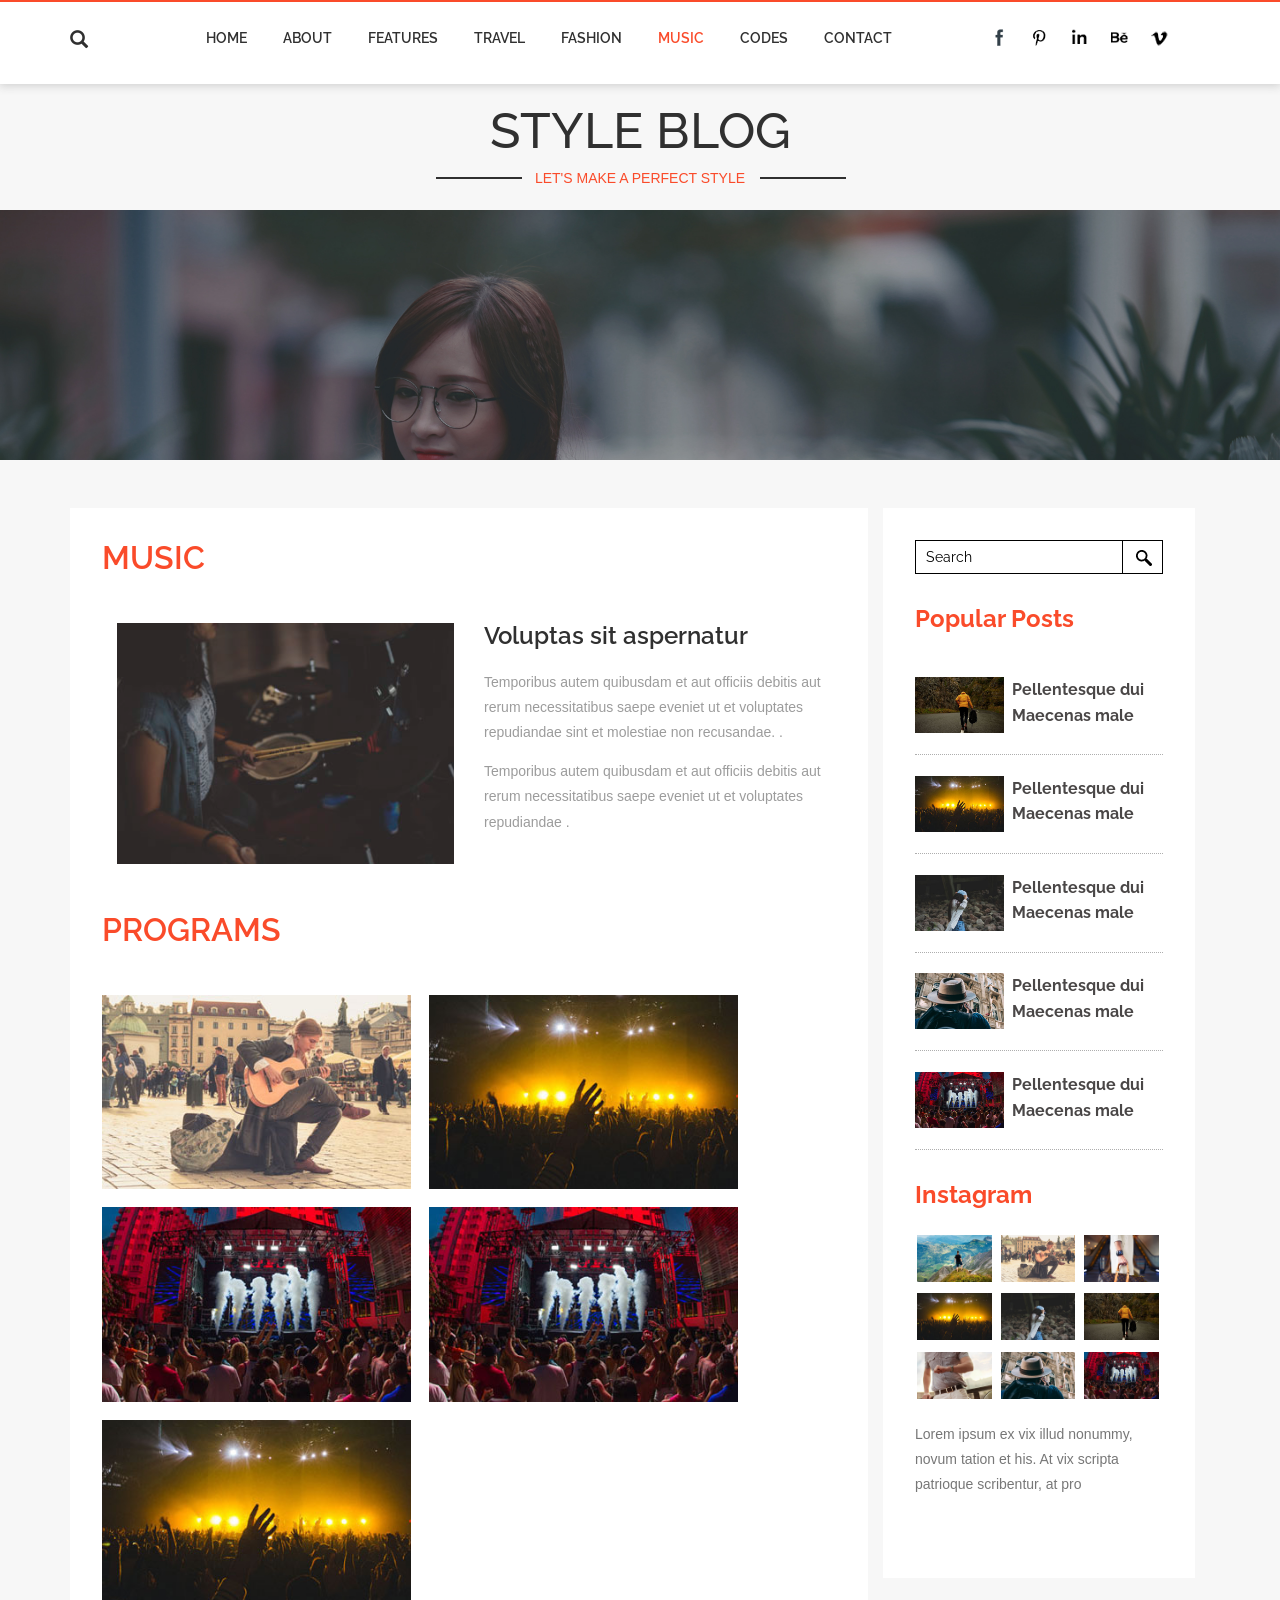
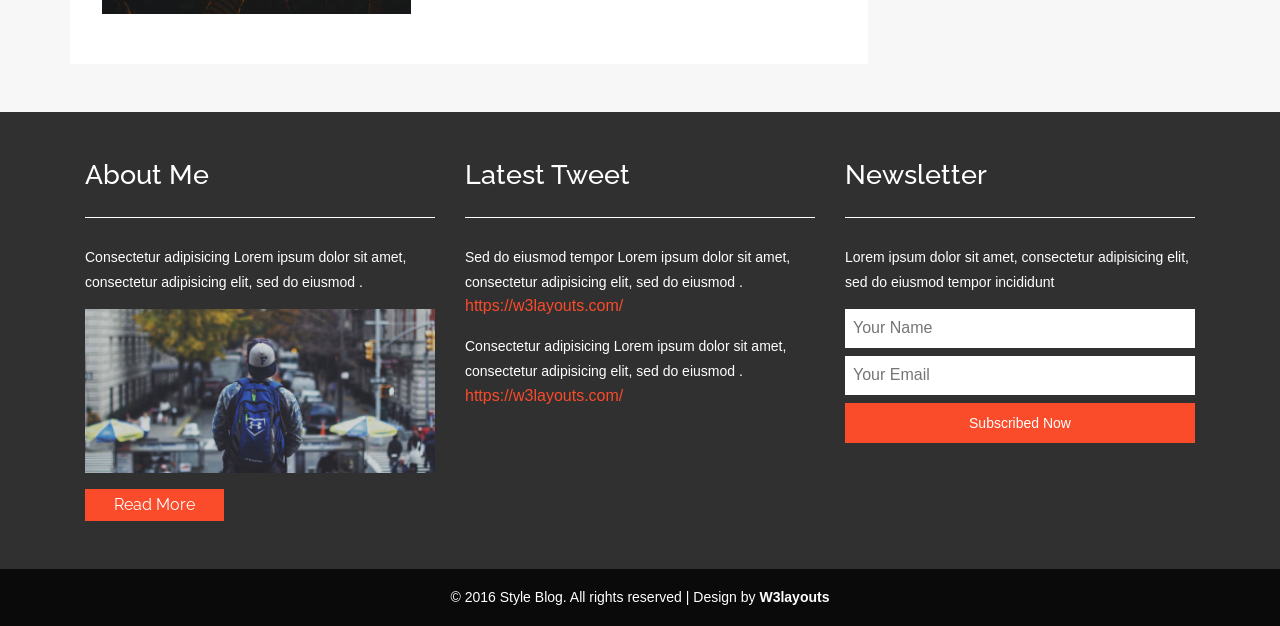
<file: web/music.html>
<!--
Author: W3layouts
Author URL: http://w3layouts.com
License: Creative Commons Attribution 3.0 Unported
License URL: http://creativecommons.org/licenses/by/3.0/
-->
<!DOCTYPE HTML>
<html>
<head>
<title>Style Blog a Blogging Category Flat Bootstrap Responsive Website Template | Music :: w3layouts</title>
<meta name="viewport" content="width=device-width, initial-scale=1">
<meta http-equiv="Content-Type" content="text/html; charset=utf-8" />
<meta name="keywords" content="Style Blog Responsive web template, Bootstrap Web Templates, Flat Web Templates, Android Compatible web template, 
Smartphone Compatible web template, free webdesigns for Nokia, Samsung, LG, SonyEricsson, Motorola web design" />
<script type="applijewelleryion/x-javascript"> addEventListener("load", function() { setTimeout(hideURLbar, 0); }, false); function hideURLbar(){ window.scrollTo(0,1); } </script>
<link href="css/bootstrap.css" rel='stylesheet' type='text/css' />
<!-- Custom Theme files -->
<link href='//fonts.googleapis.com/css?family=Raleway:400,600,700' rel='stylesheet' type='text/css'>
<link href="css/style.css" rel='stylesheet' type='text/css' />	
<link rel="stylesheet" type="text/css" href="css/component.css" />
<script src="js/jquery-1.11.1.min.js"></script>
<script src="js/bootstrap.min.js"></script>
<script src="js/modernizr.custom.js"></script>
</head>
<body>
<div class="header" id="ban">
		<div class="container">
			<div class="head-left">
				<div class="header-search">
						<div class="search">
							<input class="search_box" type="checkbox" id="search_box">
							<label class="icon-search" for="search_box"><span class="glyphicon glyphicon-search" aria-hidden="true"></span></label>
							<div class="search_form">
								<form action="#" method="post">
									<input type="text" name="Search" placeholder="Search...">
									<input type="submit" value="Send">
								</form>
							</div>
						</div>
				</div>
			</div>
			<div class="header_right">
			<nav class="navbar navbar-default">
				<!-- Brand and toggle get grouped for better mobile display -->
				<div class="navbar-header">
					<button type="button" class="navbar-toggle collapsed" data-toggle="collapse" data-target="#bs-example-navbar-collapse-1">
						<span class="sr-only">Toggle navigation</span>
						<span class="icon-bar"></span>
						<span class="icon-bar"></span>
						<span class="icon-bar"></span>
					</button>
				</div>

				<!-- Collect the nav links, forms, and other content for toggling -->
				<div class="collapse navbar-collapse nav-wil" id="bs-example-navbar-collapse-1">
					<nav class="link-effect-7" id="link-effect-7">
						<ul class="nav navbar-nav">
							<li><a href="index.html">Home</a></li>
							<li><a href="about.html">About</a></li>
							<li><a href="features.html">Features</a></li>
							<li><a href="travel.html">Travel</a></li>
							<li><a href="fashion.html">Fashion</a></li>
							<li class="active act"><a href="music.html">Music</a></li>
							<li><a href="codes.html">Codes</a></li>
							<li><a href="contact.html">Contact</a></li>
						</ul>
					</nav>
				</div>
				<!-- /.navbar-collapse -->
			</nav>
			</div>
			<div class="nav navbar-nav navbar-right social-icons wow fadeInRight animated animated" data-wow-delay=".5s" style="visibility: visible; animation-delay: 0.5s; animation-name: fadeInRight;">
					<ul>
						<li><a href="#"> </a></li>
						<li><a href="#" class="pin"> </a></li>
						<li><a href="#" class="in"> </a></li>
						<li><a href="#" class="be"> </a></li>
						
						<li><a href="#" class="vimeo"> </a></li>
					</ul>
				</div>
			<div class="clearfix"> </div>	
		</div>
	</div>
	<!--start-main-->
	<div class="header-bottom">
		<div class="container">
			<div class="logo">
				<h1><a href="index.html">STYLE BLOG</a></h1>
				<p><label class="of"></label>LET'S MAKE A PERFECT STYLE<label class="on"></label></p>
			</div>
		</div>
	</div>
<!-- banner -->

<div class="banner-1">

</div>

	<!-- technology-left -->
	<div class="technology">
	<div class="container">
		<div class="col-md-9 technology-left">
			<div class="music">
				<div class="latest">
						<h2 class="w3">MUSIC</h2>
						<div class="tip-grids">
							<div class="col-md-6 tip-grid">
								<figure class="effect-julia">
									<img src="images/m5.jpg" alt="">
												
								</figure>
							</div>
							<div class="col-md-6 tip-grid-right">
								<div class="tip-gd-left">
										<h4>Voluptas sit aspernatur</h4>
										<p> Temporibus autem quibusdam et aut officiis 
									debitis aut rerum necessitatibus saepe eveniet ut 
									et voluptates repudiandae sint et molestiae non recusandae. .</p>
									<p> Temporibus autem quibusdam et aut officiis 
									debitis aut rerum necessitatibus saepe eveniet ut 
									et voluptates repudiandae .</p>
								</div>
							</div>
							<div class="clearfix"></div>
						</div>
				</div>
				<div class="effect-grid">
						<h3 class="w3">PROGRAMS</h3>
						<ul class="grid cs-style-3">
						<li>
							<figure>
								<img src="images/m1.jpg" alt="img02">
								<figcaption>
									<h4>PROGRAMS</h4>
								</figcaption>
							</figure>
						</li>
						<li>
							<figure>
								<img src="images/m2.jpg" alt="img03">
								<figcaption>
									<h4>PROGRAMS</h4>
								</figcaption>
							</figure>
						</li>
						<li>
							<figure>
								<img src="images/m3.jpg" alt="img06">
								<figcaption>
									<h4>PROGRAMS</h4>
								</figcaption>
							</figure>
						</li>
						<li>
							<figure>
								<img src="images/m3.jpg" alt="img04">
								<figcaption>
									<h4>PROGRAMS</h4>
								</figcaption>
							</figure>
						</li>
						<li>
							<figure>
								<img src="images/m2.jpg" alt="img05">
								<figcaption>
									<h4>PROGRAMS</h4>
								</figcaption>
							</figure>
						</li>
						<li>
							<figure>
								<img src="images/m1.jpg" alt="img01">
								<figcaption>
									<h4>PROGRAMS</h4>
								</figcaption>
							</figure>
						</li>
						<div class="clearfix"></div>
					</ul>
				</div>
			</div>
		</div>
		<!-- technology-right -->
		<div class="col-md-3 technology-right">
				
				
				<div class="blo-top1">
							
					<div class="tech-btm">
					<div class="search-1">
							<form action="#" method="post">
								<input type="search" name="Search" value="Search" onfocus="this.value = '';" onblur="if (this.value == '') {this.value = 'Search';}" required="">
								<input type="submit" value=" ">
							</form>
						</div>
					<h4>Popular Posts </h4>
						<div class="blog-grids">
							<div class="blog-grid-left">
								<a href="singlepage.html"><img src="images/t2.jpg" class="img-responsive" alt=""></a>
							</div>
							<div class="blog-grid-right">
								
								<h5><a href="singlepage.html">Pellentesque dui Maecenas male</a> </h5>
							</div>
							<div class="clearfix"> </div>
						</div>
						<div class="blog-grids">
							<div class="blog-grid-left">
								<a href="singlepage.html"><img src="images/m2.jpg" class="img-responsive" alt=""></a>
							</div>
							<div class="blog-grid-right">
								
								<h5><a href="singlepage.html">Pellentesque dui Maecenas male</a> </h5>
							</div>
							<div class="clearfix"> </div>
						</div>
						<div class="blog-grids">
							<div class="blog-grid-left">
								<a href="singlepage.html"><img src="images/f2.jpg" class="img-responsive" alt=""></a>
							</div>
							<div class="blog-grid-right">
								
								<h5><a href="singlepage.html">Pellentesque dui Maecenas male</a> </h5>
							</div>
							<div class="clearfix"> </div>
						</div>
						<div class="blog-grids">
							<div class="blog-grid-left">
								<a href="singlepage.html"><img src="images/t3.jpg" class="img-responsive" alt=""></a>
							</div>
							<div class="blog-grid-right">
								
								<h5><a href="singlepage.html">Pellentesque dui Maecenas male</a> </h5>
							</div>
							<div class="clearfix"> </div>
						</div>
						<div class="blog-grids">
							<div class="blog-grid-left">
								<a href="singlepage.html"><img src="images/m3.jpg" class="img-responsive" alt=""></a>
							</div>
							<div class="blog-grid-right">
								
								<h5><a href="singlepage.html">Pellentesque dui Maecenas male</a> </h5>
							</div>
							<div class="clearfix"> </div>
						</div>
						<div class="insta">
					<h4>Instagram</h4>
						<ul>
							
							<li><a href="singlepage.html"><img src="images/t1.jpg" class="img-responsive" alt=""></a></li>
							<li><a href="singlepage.html"><img src="images/m1.jpg" class="img-responsive" alt=""></a></li>
							<li><a href="singlepage.html"><img src="images/f1.jpg" class="img-responsive" alt=""></a></li>
							<li><a href="singlepage.html"><img src="images/m2.jpg" class="img-responsive" alt=""></a></li>
							<li><a href="singlepage.html"><img src="images/f2.jpg" class="img-responsive" alt=""></a></li>
							<li><a href="singlepage.html"><img src="images/t2.jpg" class="img-responsive" alt=""></a></li>
							<li><a href="singlepage.html"><img src="images/f3.jpg" class="img-responsive" alt=""></a></li>
							<li><a href="singlepage.html"><img src="images/t3.jpg" class="img-responsive" alt=""></a></li>
							<li><a href="singlepage.html"><img src="images/m3.jpg" class="img-responsive" alt=""></a></li>
						</ul>
					</div>
					
					<p>Lorem ipsum ex vix illud nonummy, novum tation et his. At vix scripta patrioque scribentur, at pro</p>
					<div class="twt">
					
						<iframe id="twitter-widget-0" scrolling="no" frameborder="0" allowtransparency="true" class="twitter-hashtag-button twitter-hashtag-button-rendered twitter-tweet-button" title="Twitter Tweet Button" src="https://platform.twitter.com/widgets/tweet_button.b7de008f493a5185d8df1aedd62d77c6.en.html#button_hashtag=TwitterStories&amp;dnt=false&amp;id=twitter-widget-0&amp;lang=en&amp;original_referer=https%3A%2F%2Fp.w3layouts.com%2Fdemos%2Fduplex%2Fweb%2F&amp;size=l&amp;time=1467721486626&amp;type=hashtag" style="position: static; visibility: visible; width: 166px; height: 28px;" data-hashtag="TwitterStories"></iframe>
						<script>!function(d,s,id){var js,fjs=d.getElementsByTagName(s)[0],p=/^http:/.test(d.location)?'http':'https';if(!d.getElementById(id)){js=d.createElement(s);js.id=id;js.src=p+'://platform.twitter.com/widgets.js';fjs.parentNode.insertBefore(js,fjs);}}(document, 'script', 'twitter-wjs');</script>
					</div>
					</div>
					
					
					
				</div>
				
			
		</div>
		<div class="clearfix"></div>
		<!-- technology-right -->
	</div>
</div>
<div class="footer">
		<div class="container">
			<div class="col-md-4 footer-left">
				<h4>About Me</h4>
				<p>Consectetur adipisicing Lorem ipsum dolor sit amet, consectetur adipisicing elit, sed do eiusmod .</p>
				<img src="images/t4.jpg" class="img-responsive" alt="">
					<div class="bht1">
						<a href="singlepage.html">Read More</a>
					</div>
			</div>
			<div class="col-md-4 footer-middle">
			<h4>Latest Tweet</h4>
			<div class="mid-btm">
				<p>Sed do eiusmod tempor Lorem ipsum dolor sit amet, consectetur adipisicing elit, sed do eiusmod .</p>
				<a href="https://w3layouts.com/">https://w3layouts.com/</a>
			</div>
			
				<p>Consectetur adipisicing Lorem ipsum dolor sit amet, consectetur adipisicing elit, sed do eiusmod .</p>
				<a href="https://w3layouts.com/">https://w3layouts.com/</a>
		
			</div>
			<div class="col-md-4 footer-right">
				<h4>Newsletter</h4>
				<p>Lorem ipsum dolor sit amet, consectetur adipisicing elit, sed do eiusmod tempor incididunt</p>
						<div class="name">
							<form action="#" method="post">
								<input type="text" placeholder="Your Name" required="">
								<input type="text" placeholder="Your Email" required="">
								<input type="submit" value="Subscribed Now">
							</form>
						
						</div>	
						
							<div class="clearfix"> </div>
					
			</div>
			<div class="clearfix"></div>
		</div>
	</div>
	<div class="copyright">
				<div class="container">
					<p>© 2016 Style Blog. All rights reserved | Design by <a href="http://w3layouts.com/">W3layouts</a></p>
				</div>
			</div>
</body>
</html>
</file>
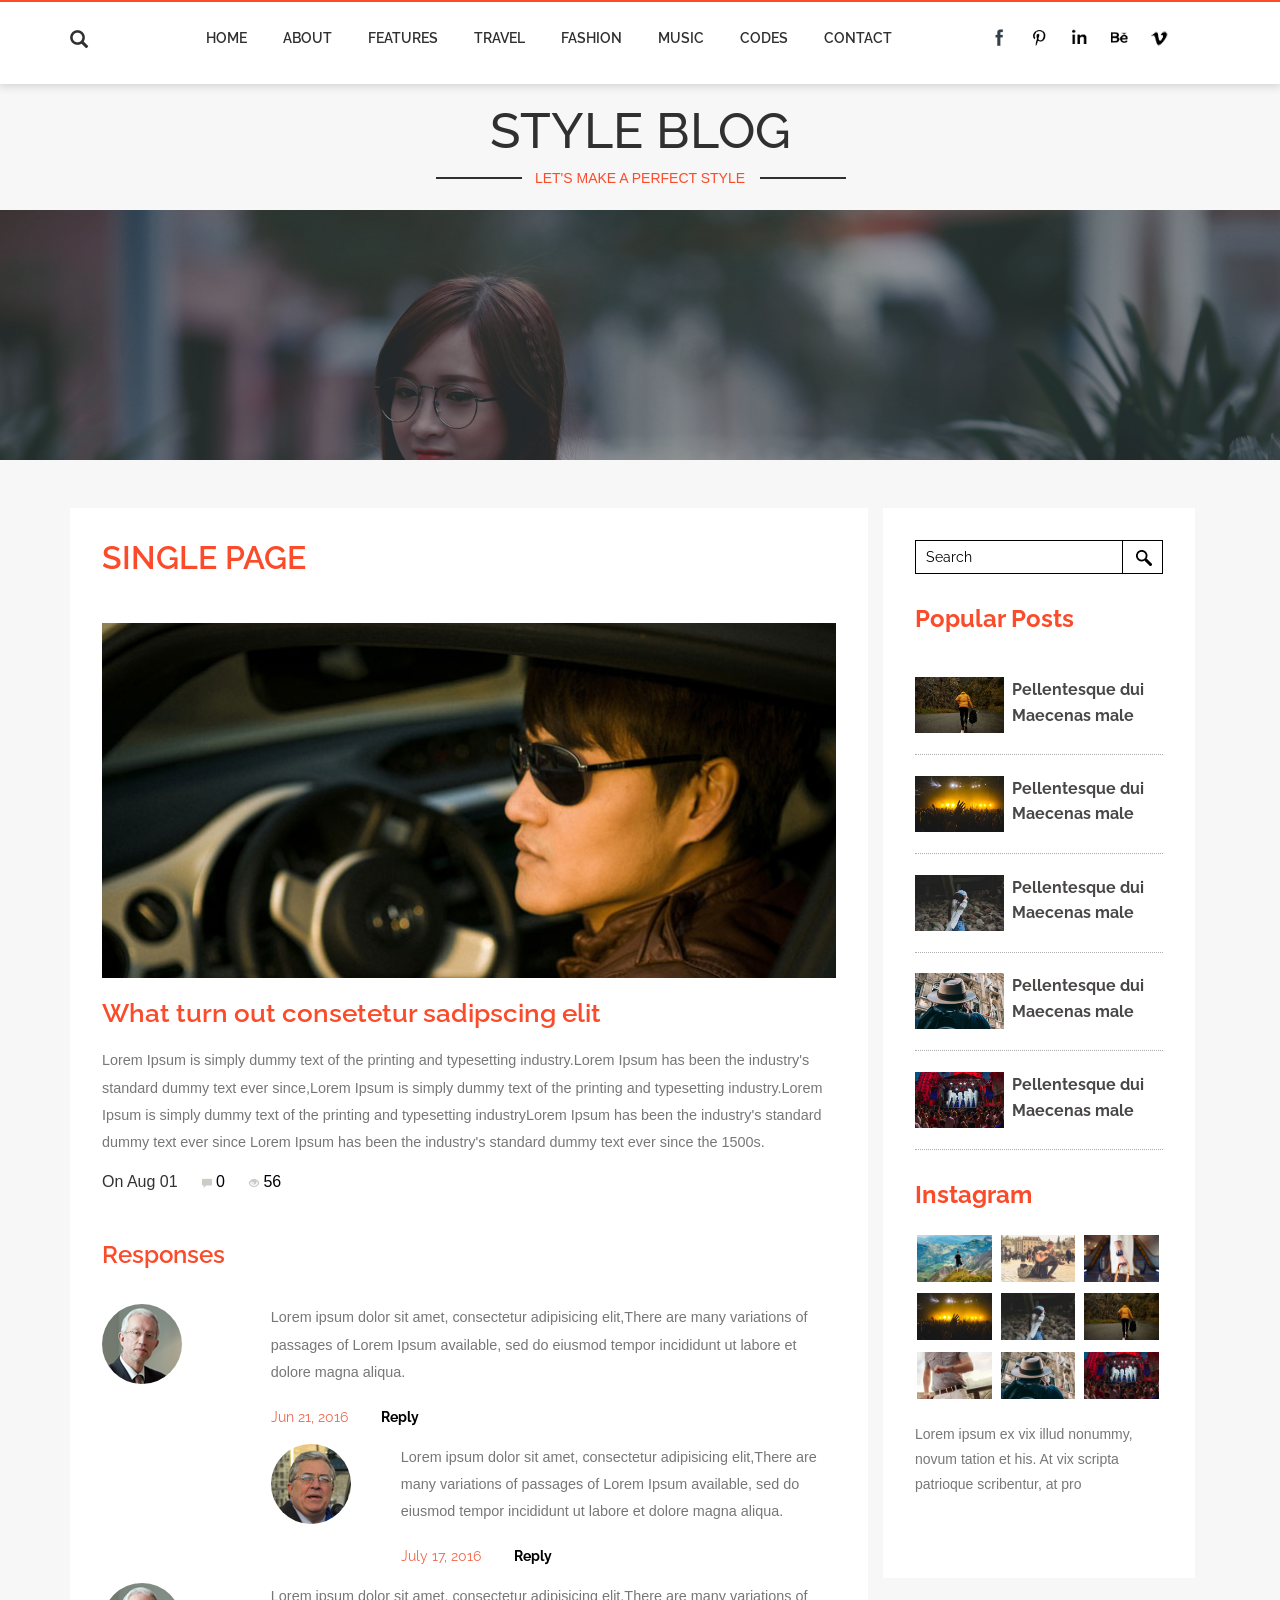
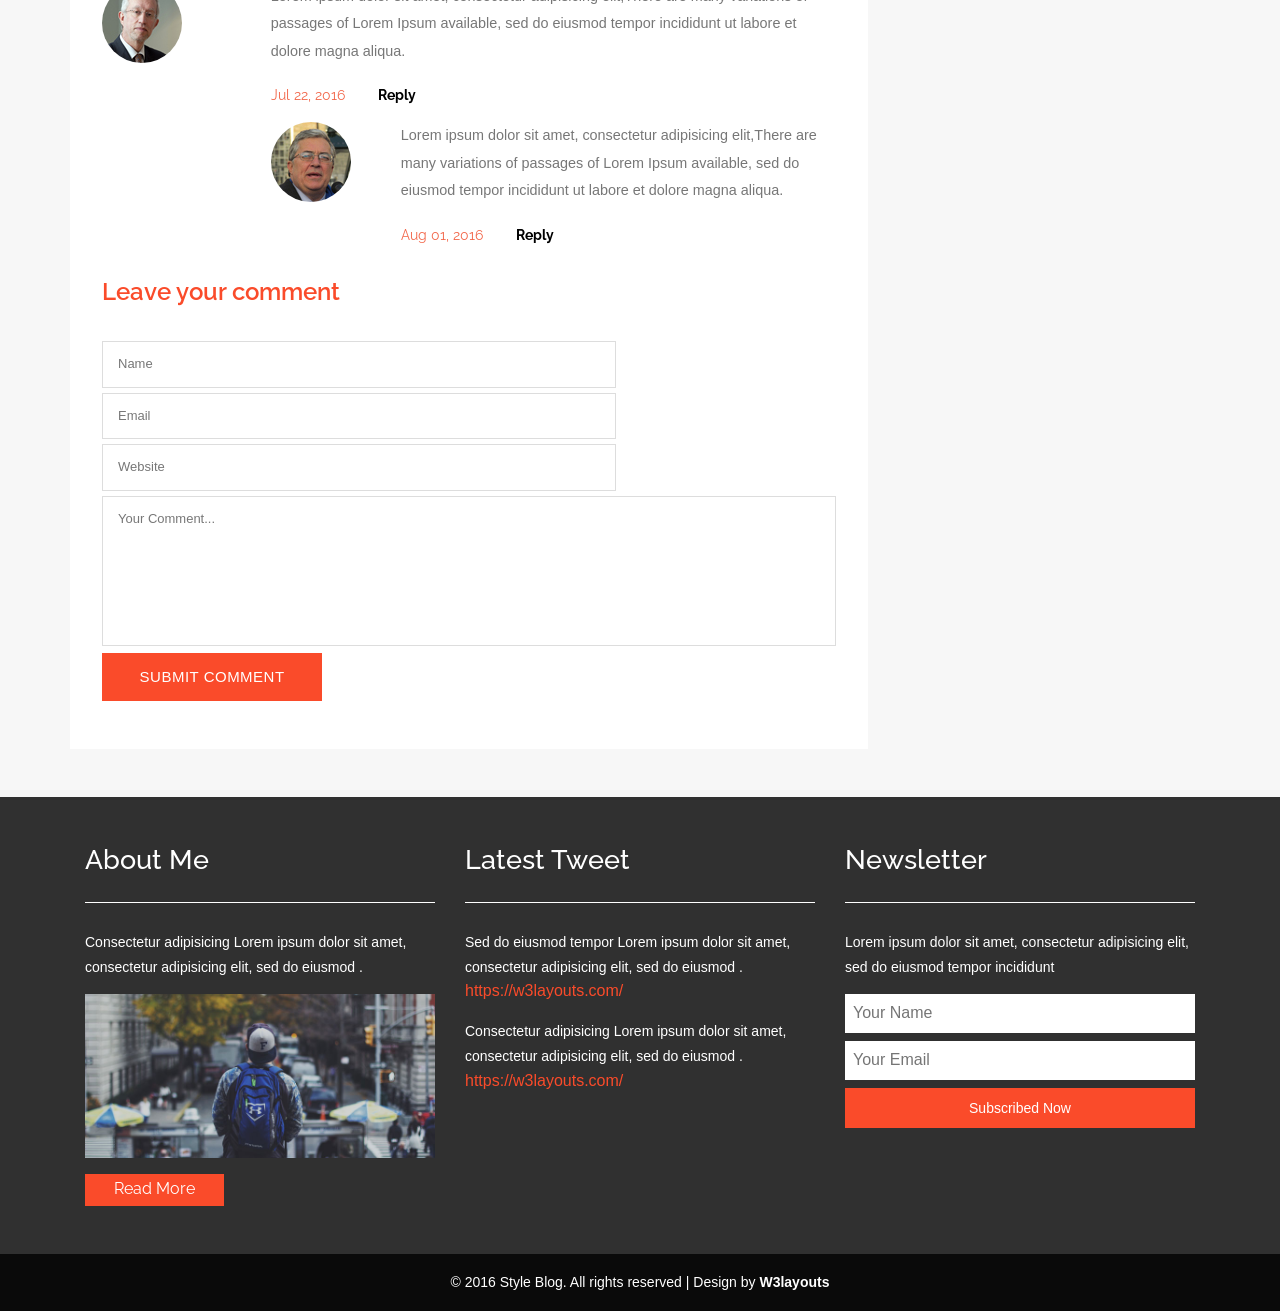
<file: web/singlepage.html>
<!--
Author: W3layouts
Author URL: http://w3layouts.com
License: Creative Commons Attribution 3.0 Unported
License URL: http://creativecommons.org/licenses/by/3.0/
-->
<!DOCTYPE HTML>
<html>
<head>
<title>Style Blog a Blogging Category Flat Bootstrap Responsive Website Template | Singlepage :: w3layouts</title>
<meta name="viewport" content="width=device-width, initial-scale=1">
<meta http-equiv="Content-Type" content="text/html; charset=utf-8" />
<meta name="keywords" content="Style Blog Responsive web template, Bootstrap Web Templates, Flat Web Templates, Android Compatible web template, 
Smartphone Compatible web template, free webdesigns for Nokia, Samsung, LG, SonyEricsson, Motorola web design" />
<script type="applijewelleryion/x-javascript"> addEventListener("load", function() { setTimeout(hideURLbar, 0); }, false); function hideURLbar(){ window.scrollTo(0,1); } </script>
<link href="css/bootstrap.css" rel='stylesheet' type='text/css' />
<!-- Custom Theme files -->
<link href='//fonts.googleapis.com/css?family=Raleway:400,600,700' rel='stylesheet' type='text/css'>
<link href="css/style.css" rel='stylesheet' type='text/css' />	
<script src="js/jquery-1.11.1.min.js"></script>
<script src="js/bootstrap.min.js"></script>
</head>
<body>
<div class="header" id="ban">
		<div class="container">
			<div class="head-left">
				<div class="header-search">
						<div class="search">
							<input class="search_box" type="checkbox" id="search_box">
							<label class="icon-search" for="search_box"><span class="glyphicon glyphicon-search" aria-hidden="true"></span></label>
							<div class="search_form">
								<form action="#" method="post">
									<input type="text" name="Search" placeholder="Search...">
									<input type="submit" value="Send">
								</form>
							</div>
						</div>
				</div>
			</div>
			<div class="header_right">
			<nav class="navbar navbar-default">
				<!-- Brand and toggle get grouped for better mobile display -->
				<div class="navbar-header">
					<button type="button" class="navbar-toggle collapsed" data-toggle="collapse" data-target="#bs-example-navbar-collapse-1">
						<span class="sr-only">Toggle navigation</span>
						<span class="icon-bar"></span>
						<span class="icon-bar"></span>
						<span class="icon-bar"></span>
					</button>
				</div>

				<!-- Collect the nav links, forms, and other content for toggling -->
				<div class="collapse navbar-collapse nav-wil" id="bs-example-navbar-collapse-1">
					<nav class="link-effect-7" id="link-effect-7">
						<ul class="nav navbar-nav">
							<li><a href="index.html">Home</a></li>
							<li><a href="about.html">About</a></li>
							<li><a href="features.html">Features</a></li>
							<li><a href="travel.html">Travel</a></li>
							<li><a href="fashion.html">Fashion</a></li>
							<li><a href="music.html">Music</a></li>
							<li><a href="codes.html">Codes</a></li>
							<li><a href="contact.html">Contact</a></li>
						</ul>
					</nav>
				</div>
				<!-- /.navbar-collapse -->
			</nav>
			</div>
			<div class="nav navbar-nav navbar-right social-icons wow fadeInRight animated animated" data-wow-delay=".5s" style="visibility: visible; animation-delay: 0.5s; animation-name: fadeInRight;">
					<ul>
						<li><a href="#"> </a></li>
						<li><a href="#" class="pin"> </a></li>
						<li><a href="#" class="in"> </a></li>
						<li><a href="#" class="be"> </a></li>
						
						<li><a href="#" class="vimeo"> </a></li>
					</ul>
				</div>
			<div class="clearfix"> </div>	
		</div>
	</div>
	<!--start-main-->
	<div class="header-bottom">
		<div class="container">
			<div class="logo">
				<h1><a href="index.html">STYLE BLOG</a></h1>
				<p><label class="of"></label>LET'S MAKE A PERFECT STYLE<label class="on"></label></p>
			</div>
		</div>
	</div>
<!-- banner -->

<div class="banner-1">

</div>

	<!-- technology-left -->
	<div class="technology">
	<div class="container">
		<div class="col-md-9 technology-left">
			<div class="agileinfo">

		  <h2 class="w3">SINGLE PAGE</h2>
			<div class="single">
			   <img src="images/sing-1.jpg" class="img-responsive" alt="">
			    <div class="b-bottom"> 
			      <h5 class="top">What turn out consetetur sadipscing elit</h5>
				   <p class="sub">Lorem Ipsum is simply dummy text of the printing and typesetting industry.Lorem Ipsum has been the industry's standard dummy text ever since,Lorem Ipsum is simply dummy text of the printing and typesetting industry.Lorem Ipsum is simply dummy text of the printing and typesetting industryLorem Ipsum has been the industry's standard dummy text ever since Lorem Ipsum has been the industry's standard dummy text ever since the 1500s.</p>
			      <p>On Aug 01 <a class="span_link" href="#"><span class="glyphicon glyphicon-comment"></span>0 </a><a class="span_link" href="#"><span class="glyphicon glyphicon-eye-open"></span>56 </a></p>
				 
				</div>
			 </div>
			  

						<div class="response">
					<h4>Responses</h4>
					<div class="media response-info">
						<div class="media-left response-text-left">
							<a href="#">
								<img src="images/sin1.jpg" class="img-responsive" alt="">
							</a>
						</div>
						<div class="media-body response-text-right">
							<p>Lorem ipsum dolor sit amet, consectetur adipisicing elit,There are many variations of passages of Lorem Ipsum available, 
								sed do eiusmod tempor incididunt ut labore et dolore magna aliqua.</p>
							<ul>
								<li>Jun 21, 2016</li>
								<li><a href="#">Reply</a></li>
							</ul>
							<div class="media response-info">
								<div class="media-left response-text-left">
									<a href="#">
										<img src="images/sin2.jpg" class="img-responsive" alt="">
									</a>
								</div>
								<div class="media-body response-text-right">
									<p>Lorem ipsum dolor sit amet, consectetur adipisicing elit,There are many variations of passages of Lorem Ipsum available, 
										sed do eiusmod tempor incididunt ut labore et dolore magna aliqua.</p>
									<ul>
										<li>July 17, 2016</li>
										<li><a href="#">Reply</a></li>
									</ul>		
								</div>
								<div class="clearfix"> </div>
							</div>
						</div>
						<div class="clearfix"> </div>
					</div>
					<div class="media response-info">
						<div class="media-left response-text-left">
							<a href="#">
								<img src="images/sin1.jpg" class="img-responsive" alt="">
							</a>
						</div>
						<div class="media-body response-text-right">
							<p>Lorem ipsum dolor sit amet, consectetur adipisicing elit,There are many variations of passages of Lorem Ipsum available, 
								sed do eiusmod tempor incididunt ut labore et dolore magna aliqua.</p>
							<ul>
								<li>Jul 22, 2016</li>
								<li><a href="#">Reply</a></li>
							</ul>
							<div class="media response-info">
								<div class="media-left response-text-left">
									<a href="#">
										<img src="images/sin2.jpg" class="img-responsive" alt="">
									</a>
								</div>
								<div class="media-body response-text-right">
									<p>Lorem ipsum dolor sit amet, consectetur adipisicing elit,There are many variations of passages of Lorem Ipsum available, 
										sed do eiusmod tempor incididunt ut labore et dolore magna aliqua.</p>
									<ul>
										<li>Aug 01, 2016</li>
										<li><a href="#">Reply</a></li>
									</ul>		
								</div>
								<div class="clearfix"> </div>
							</div>
						</div>
						<div class="clearfix"> </div>
					</div>
				</div>	
				<div class="coment-form">
					<h4>Leave your comment</h4>
					<form action="#" method="post">
						<input type="text" value="Name " name="name" onfocus="this.value = '';" onblur="if (this.value == '') {this.value = 'Name';}" required="">
						<input type="email" value="Email" name="email" onfocus="this.value = '';" onblur="if (this.value == '') {this.value = 'Email';}" required="">
						<input type="text" value="Website" name="websie" onfocus="this.value = '';" onblur="if (this.value == '') {this.value = 'Website';}" required="">
						<textarea onfocus="this.value = '';" onblur="if (this.value == '') {this.value = 'Your Comment...';}" required="">Your Comment...</textarea>
						<input type="submit" value="Submit Comment">
					</form>
				</div>	
				<div class="clearfix"></div>
			</div>
		</div>
		<!-- technology-right -->
		<div class="col-md-3 technology-right">
				
				
				<div class="blo-top1">
							
					<div class="tech-btm">
					<div class="search-1">
							<form action="#" method="post">
								<input type="search" name="Search" value="Search" onfocus="this.value = '';" onblur="if (this.value == '') {this.value = 'Search';}" required="">
								<input type="submit" value=" ">
							</form>
						</div>
					<h4>Popular Posts </h4>
						<div class="blog-grids">
							<div class="blog-grid-left">
								<a href="singlepage.html"><img src="images/t2.jpg" class="img-responsive" alt=""></a>
							</div>
							<div class="blog-grid-right">
								
								<h5><a href="singlepage.html">Pellentesque dui Maecenas male</a> </h5>
							</div>
							<div class="clearfix"> </div>
						</div>
						<div class="blog-grids">
							<div class="blog-grid-left">
								<a href="singlepage.html"><img src="images/m2.jpg" class="img-responsive" alt=""></a>
							</div>
							<div class="blog-grid-right">
								
								<h5><a href="singlepage.html">Pellentesque dui Maecenas male</a> </h5>
							</div>
							<div class="clearfix"> </div>
						</div>
						<div class="blog-grids">
							<div class="blog-grid-left">
								<a href="singlepage.html"><img src="images/f2.jpg" class="img-responsive" alt=""></a>
							</div>
							<div class="blog-grid-right">
								
								<h5><a href="singlepage.html">Pellentesque dui Maecenas male</a> </h5>
							</div>
							<div class="clearfix"> </div>
						</div>
						<div class="blog-grids">
							<div class="blog-grid-left">
								<a href="singlepage.html"><img src="images/t3.jpg" class="img-responsive" alt=""></a>
							</div>
							<div class="blog-grid-right">
								
								<h5><a href="singlepage.html">Pellentesque dui Maecenas male</a> </h5>
							</div>
							<div class="clearfix"> </div>
						</div>
						<div class="blog-grids">
							<div class="blog-grid-left">
								<a href="singlepage.html"><img src="images/m3.jpg" class="img-responsive" alt=""></a>
							</div>
							<div class="blog-grid-right">
								
								<h5><a href="singlepage.html">Pellentesque dui Maecenas male</a> </h5>
							</div>
							<div class="clearfix"> </div>
						</div>
						<div class="insta">
					<h4>Instagram</h4>
						<ul>
							
							<li><a href="singlepage.html"><img src="images/t1.jpg" class="img-responsive" alt=""></a></li>
							<li><a href="singlepage.html"><img src="images/m1.jpg" class="img-responsive" alt=""></a></li>
							<li><a href="singlepage.html"><img src="images/f1.jpg" class="img-responsive" alt=""></a></li>
							<li><a href="singlepage.html"><img src="images/m2.jpg" class="img-responsive" alt=""></a></li>
							<li><a href="singlepage.html"><img src="images/f2.jpg" class="img-responsive" alt=""></a></li>
							<li><a href="singlepage.html"><img src="images/t2.jpg" class="img-responsive" alt=""></a></li>
							<li><a href="singlepage.html"><img src="images/f3.jpg" class="img-responsive" alt=""></a></li>
							<li><a href="singlepage.html"><img src="images/t3.jpg" class="img-responsive" alt=""></a></li>
							<li><a href="singlepage.html"><img src="images/m3.jpg" class="img-responsive" alt=""></a></li>
						</ul>
					</div>
					
					<p>Lorem ipsum ex vix illud nonummy, novum tation et his. At vix scripta patrioque scribentur, at pro</p>
					<div class="twt">
					
						<iframe id="twitter-widget-0" scrolling="no" frameborder="0" allowtransparency="true" class="twitter-hashtag-button twitter-hashtag-button-rendered twitter-tweet-button" title="Twitter Tweet Button" src="https://platform.twitter.com/widgets/tweet_button.b7de008f493a5185d8df1aedd62d77c6.en.html#button_hashtag=TwitterStories&amp;dnt=false&amp;id=twitter-widget-0&amp;lang=en&amp;original_referer=https%3A%2F%2Fp.w3layouts.com%2Fdemos%2Fduplex%2Fweb%2F&amp;size=l&amp;time=1467721486626&amp;type=hashtag" style="position: static; visibility: visible; width: 166px; height: 28px;" data-hashtag="TwitterStories"></iframe>
						<script>!function(d,s,id){var js,fjs=d.getElementsByTagName(s)[0],p=/^http:/.test(d.location)?'http':'https';if(!d.getElementById(id)){js=d.createElement(s);js.id=id;js.src=p+'://platform.twitter.com/widgets.js';fjs.parentNode.insertBefore(js,fjs);}}(document, 'script', 'twitter-wjs');</script>
					</div>
					</div>
					
					
					
				</div>
				
			
		</div>
		<div class="clearfix"></div>
		<!-- technology-right -->
	</div>
</div>
<div class="footer">
		<div class="container">
			<div class="col-md-4 footer-left">
				<h4>About Me</h4>
				<p>Consectetur adipisicing Lorem ipsum dolor sit amet, consectetur adipisicing elit, sed do eiusmod .</p>
				<img src="images/t4.jpg" class="img-responsive" alt="">
					<div class="bht1">
						<a href="singlepage.html">Read More</a>
					</div>
			</div>
			<div class="col-md-4 footer-middle">
			<h4>Latest Tweet</h4>
			<div class="mid-btm">
				<p>Sed do eiusmod tempor Lorem ipsum dolor sit amet, consectetur adipisicing elit, sed do eiusmod .</p>
				<a href="https://w3layouts.com/">https://w3layouts.com/</a>
			</div>
			
				<p>Consectetur adipisicing Lorem ipsum dolor sit amet, consectetur adipisicing elit, sed do eiusmod .</p>
				<a href="https://w3layouts.com/">https://w3layouts.com/</a>
		
			</div>
			<div class="col-md-4 footer-right">
				<h4>Newsletter</h4>
				<p>Lorem ipsum dolor sit amet, consectetur adipisicing elit, sed do eiusmod tempor incididunt</p>
						<div class="name">
							<form action="#" method="post">
								<input type="text" placeholder="Your Name" required="">
								<input type="text" placeholder="Your Email" required="">
								<input type="submit" value="Subscribed Now">
							</form>
						
						</div>	
						
							<div class="clearfix"> </div>
					
			</div>
			<div class="clearfix"></div>
		</div>
	</div>
	<div class="copyright">
				<div class="container">
					<p>© 2016 Style Blog. All rights reserved | Design by <a href="http://w3layouts.com/">W3layouts</a></p>
				</div>
			</div>
</body>
</html>
</file>
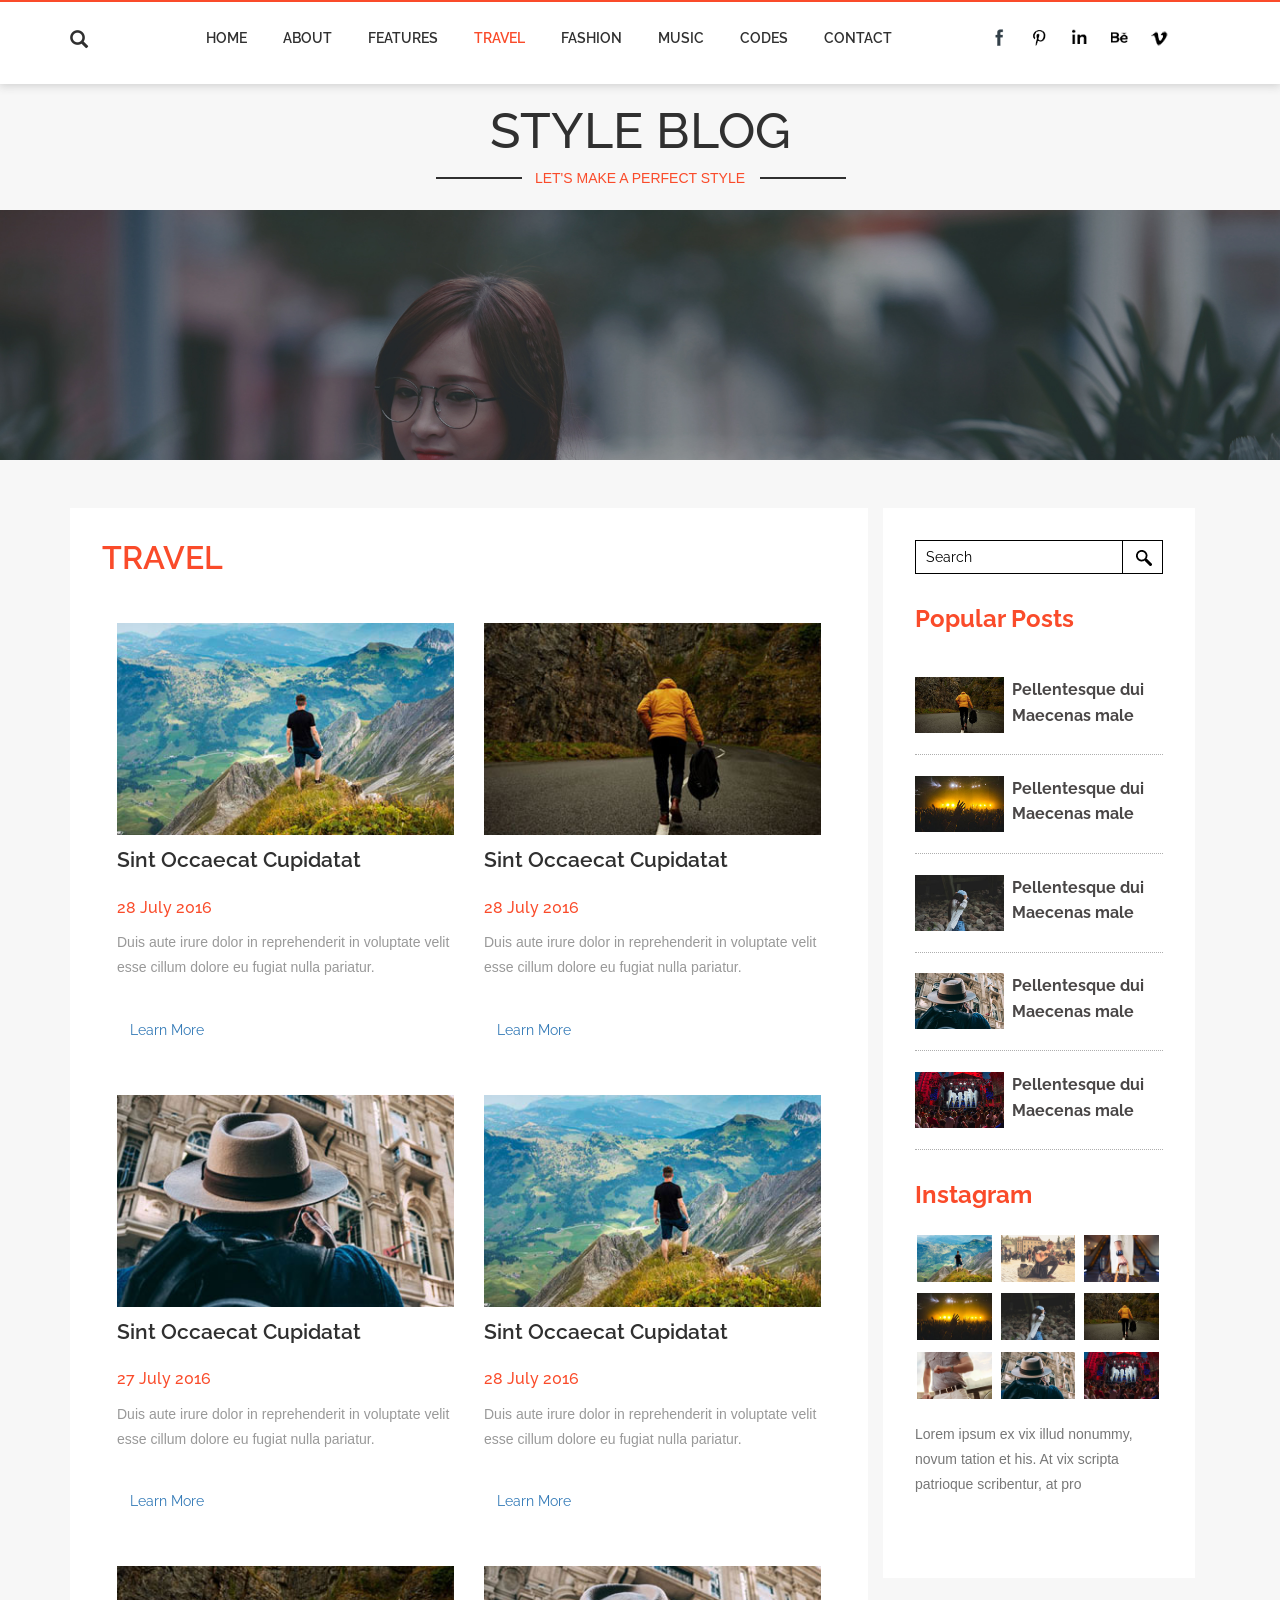
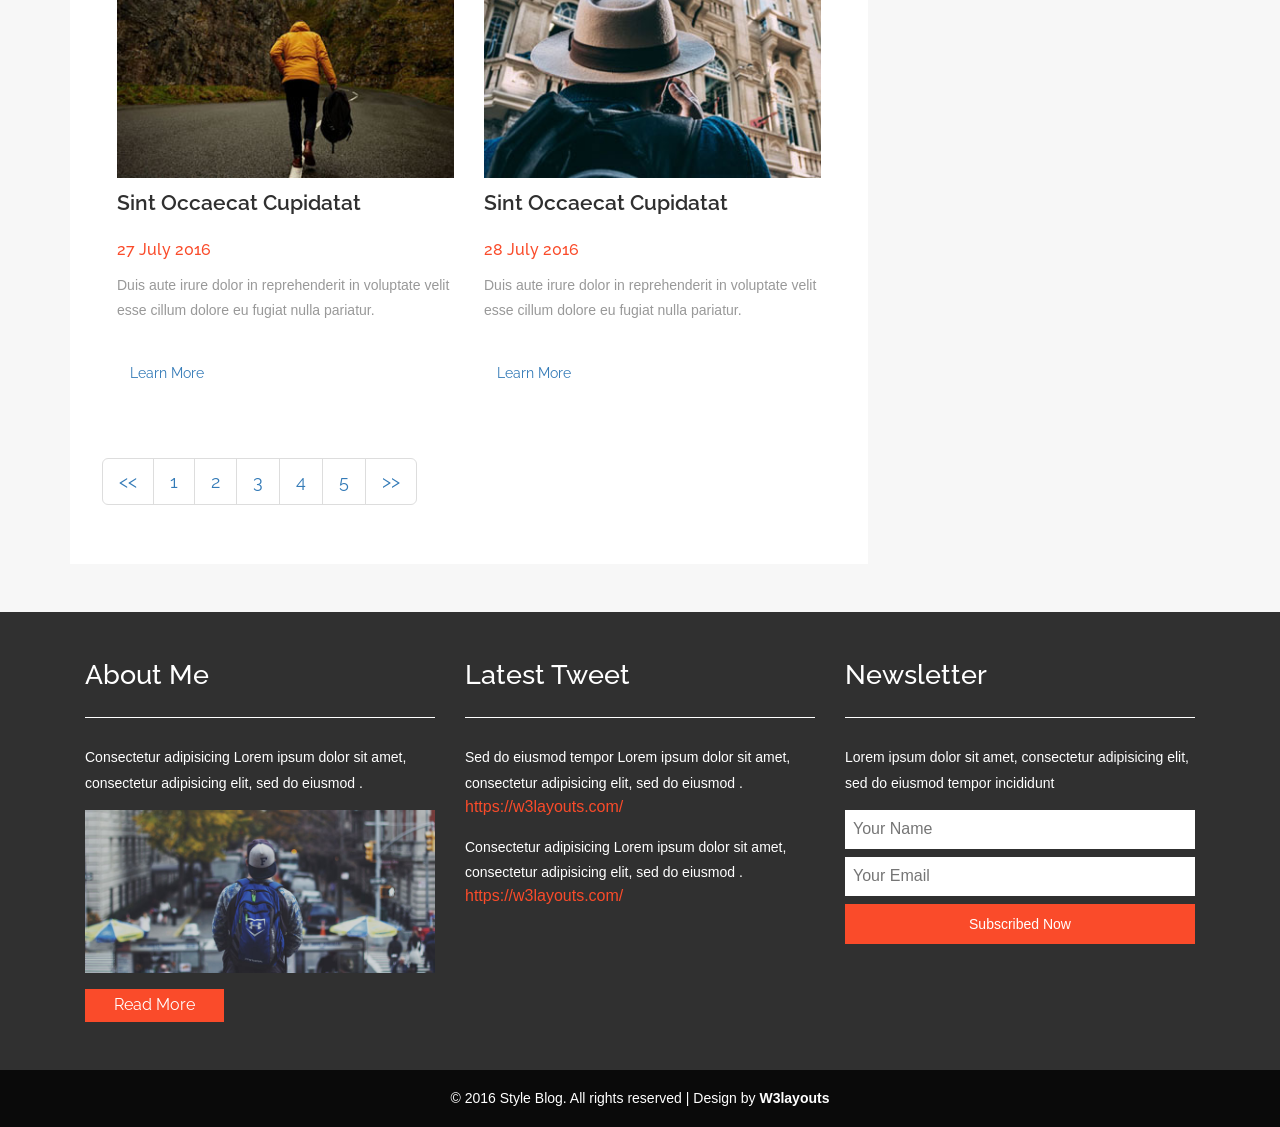
<file: web/travel.html>
<!--
Author: W3layouts
Author URL: http://w3layouts.com
License: Creative Commons Attribution 3.0 Unported
License URL: http://creativecommons.org/licenses/by/3.0/
-->
<!DOCTYPE HTML>
<html>
<head>
<title>Style Blog a Blogging Category Flat Bootstrap Responsive Website Template | Travel :: w3layouts</title>
<meta name="viewport" content="width=device-width, initial-scale=1">
<meta http-equiv="Content-Type" content="text/html; charset=utf-8" />
<meta name="keywords" content="Style Blog Responsive web template, Bootstrap Web Templates, Flat Web Templates, Android Compatible web template, 
Smartphone Compatible web template, free webdesigns for Nokia, Samsung, LG, SonyEricsson, Motorola web design" />
<script type="applijewelleryion/x-javascript"> addEventListener("load", function() { setTimeout(hideURLbar, 0); }, false); function hideURLbar(){ window.scrollTo(0,1); } </script>
<link href="css/bootstrap.css" rel='stylesheet' type='text/css' />
<!-- Custom Theme files -->
<link href='//fonts.googleapis.com/css?family=Raleway:400,600,700' rel='stylesheet' type='text/css'>
<link href="css/style.css" rel='stylesheet' type='text/css' />	
<script src="js/jquery-1.11.1.min.js"></script>
<script src="js/bootstrap.min.js"></script>
</head>
<body>
<div class="header" id="ban">
		<div class="container">
			<div class="head-left">
				<div class="header-search">
						<div class="search">
							<input class="search_box" type="checkbox" id="search_box">
							<label class="icon-search" for="search_box"><span class="glyphicon glyphicon-search" aria-hidden="true"></span></label>
							<div class="search_form">
								<form action="#" method="post">
									<input type="text" name="Search" placeholder="Search...">
									<input type="submit" value="Send">
								</form>
							</div>
						</div>
				</div>
			</div>
			<div class="header_right">
			<nav class="navbar navbar-default">
				<!-- Brand and toggle get grouped for better mobile display -->
				<div class="navbar-header">
					<button type="button" class="navbar-toggle collapsed" data-toggle="collapse" data-target="#bs-example-navbar-collapse-1">
						<span class="sr-only">Toggle navigation</span>
						<span class="icon-bar"></span>
						<span class="icon-bar"></span>
						<span class="icon-bar"></span>
					</button>
				</div>

				<!-- Collect the nav links, forms, and other content for toggling -->
				<div class="collapse navbar-collapse nav-wil" id="bs-example-navbar-collapse-1">
					<nav class="link-effect-7" id="link-effect-7">
						<ul class="nav navbar-nav">
							<li><a href="index.html">Home</a></li>
							<li><a href="about.html">About</a></li>
							<li><a href="features.html">Features</a></li>
							<li class="active act"><a href="travel.html">Travel</a></li>
							<li><a href="fashion.html">Fashion</a></li>
							<li><a href="music.html">Music</a></li>
							<li><a href="codes.html">Codes</a></li>
							<li><a href="contact.html">Contact</a></li>
						</ul>
					</nav>
				</div>
				<!-- /.navbar-collapse -->
			</nav>
			</div>
			<div class="nav navbar-nav navbar-right social-icons wow fadeInRight animated animated" data-wow-delay=".5s" style="visibility: visible; animation-delay: 0.5s; animation-name: fadeInRight;">
					<ul>
						<li><a href="#"> </a></li>
						<li><a href="#" class="pin"> </a></li>
						<li><a href="#" class="in"> </a></li>
						<li><a href="#" class="be"> </a></li>
						
						<li><a href="#" class="vimeo"> </a></li>
					</ul>
				</div>
			<div class="clearfix"> </div>	
		</div>
	</div>
	<!--start-main-->
	<div class="header-bottom">
		<div class="container">
			<div class="logo">
				<h1><a href="index.html">STYLE BLOG</a></h1>
				<p><label class="of"></label>LET'S MAKE A PERFECT STYLE<label class="on"></label></p>
			</div>
		</div>
	</div>
<!-- banner -->

<div class="banner-1">

</div>

	<!-- technology-left -->
	<div class="technology">
	<div class="container">
		<div class="col-md-9 technology-left">
			<div class="blog">
		
			<h2 class="w3">TRAVEL</h2>
			<div class="blog-grids1">
				<div class="col-md-6 blog-grid">
					<div class="blog-grid-left1">
						<a href="singlepage.html"><img src="images/t1.jpg" alt=" " class="img-responsive"></a>
					</div> 
					<div class="blog-grid-right1">
						<a href="singlepage.html">sint occaecat cupidatat</a>
						<h4>28 July 2016</h4>
						<p>Duis aute irure dolor in reprehenderit in voluptate velit esse 
							cillum dolore eu fugiat nulla pariatur.</p>
					</div>
					<div class="clearfix"> </div>
					<div class="more m1">
						<a class="btn effect6" href="singlepage.html">Learn More</a>
					</div>
				</div>
				<div class="col-md-6 blog-grid">
					<div class="blog-grid-left1">
						<a href="singlepage.html"><img src="images/t2.jpg" alt=" " class="img-responsive"></a>
					</div> 
					<div class="blog-grid-right1">
						<a href="singlepage.html">sint occaecat cupidatat</a>
						<h4>28 July 2016</h4>
						<p>Duis aute irure dolor in reprehenderit in voluptate velit esse 
							cillum dolore eu fugiat nulla pariatur.</p>
					</div>
					<div class="clearfix"> </div>
					<div class="more m1">
						<a class="btn effect6" href="singlepage.html">Learn More</a>
					</div>
				</div>
				<div class="clearfix"> </div>
			</div>

			<div class="blog-grids1">
				<div class="col-md-6 blog-grid">
					<div class="blog-grid-left1">
						<a href="singlepage.html"><img src="images/t3.jpg" alt=" " class="img-responsive"></a>
					</div> 
					<div class="blog-grid-right1">
						<a href="singlepage.html">sint occaecat cupidatat</a>
						<h4>27 July 2016</h4>
						<p>Duis aute irure dolor in reprehenderit in voluptate velit esse 
							cillum dolore eu fugiat nulla pariatur.</p>
					</div>
					<div class="clearfix"> </div>
					<div class="more m1">
						<a class="btn effect6" href="singlepage.html">Learn More</a>
					</div>
				</div>
				<div class="col-md-6 blog-grid">
					<div class="blog-grid-left1">
						<a href="singlepage.html"><img src="images/t1.jpg" alt=" " class="img-responsive"></a>
					</div> 
					<div class="blog-grid-right1">
						<a href="singlepage.html">sint occaecat cupidatat</a>
						<h4>28 July 2016</h4>
						<p>Duis aute irure dolor in reprehenderit in voluptate velit esse 
							cillum dolore eu fugiat nulla pariatur.</p>
					</div>
					<div class="clearfix"> </div>
					<div class="more m1">
						<a class="btn effect6" href="singlepage.html">Learn More</a>
					</div>
				</div>
				<div class="clearfix"> </div>
			</div>
			<div class="blog-grids1">
				<div class="col-md-6 blog-grid">
					<div class="blog-grid-left1">
						<a href="singlepage.html"><img src="images/t2.jpg" alt=" " class="img-responsive"></a>
					</div> 
					<div class="blog-grid-right1">
						<a href="singlepage.html">sint occaecat cupidatat</a>
						<h4>27 July 2016</h4>
						<p>Duis aute irure dolor in reprehenderit in voluptate velit esse 
							cillum dolore eu fugiat nulla pariatur.</p>
					</div>
					<div class="clearfix"> </div>
					<div class="more m1">
						<a class="btn effect6" href="singlepage.html">Learn More</a>
					</div>
				</div>
				<div class="col-md-6 blog-grid">
					<div class="blog-grid-left1">
						<a href="singlepage.html"><img src="images/t3.jpg" alt=" " class="img-responsive"></a>
					</div> 
					<div class="blog-grid-right1">
						<a href="singlepage.html">sint occaecat cupidatat</a>
						<h4>28 July 2016</h4>
						<p>Duis aute irure dolor in reprehenderit in voluptate velit esse 
							cillum dolore eu fugiat nulla pariatur.</p>
					</div>
					<div class="clearfix"> </div>
					<div class="more m1">
						<a class="btn effect6" href="singlepage.html">Learn More</a>
					</div>
				</div>
				<div class="clearfix"> </div>
			</div>
			<nav class="paging">
				<ul class="pagination pagination-lg">
					<li><a href="#" aria-label="Previous"><span aria-hidden="true"><<</span></a></li>
					<li><a href="#">1</a></li>
					<li><a href="#">2</a></li>
					<li><a href="#">3</a></li>
					<li><a href="#">4</a></li>
					<li><a href="#">5</a></li>
					<li><a href="#" aria-label="Next"><span aria-hidden="true">>></span></a></li>
				</ul>
			</nav>
		
	</div>
		</div>
		<!-- technology-right -->
		<div class="col-md-3 technology-right">
				
				
				<div class="blo-top1">
							
					<div class="tech-btm">
					<div class="search-1">
							<form action="#" method="post">
								<input type="search" name="Search" value="Search" onfocus="this.value = '';" onblur="if (this.value == '') {this.value = 'Search';}" required="">
								<input type="submit" value=" ">
							</form>
						</div>
					<h4>Popular Posts </h4>
						<div class="blog-grids">
							<div class="blog-grid-left">
								<a href="singlepage.html"><img src="images/t2.jpg" class="img-responsive" alt=""></a>
							</div>
							<div class="blog-grid-right">
								
								<h5><a href="singlepage.html">Pellentesque dui Maecenas male</a> </h5>
							</div>
							<div class="clearfix"> </div>
						</div>
						<div class="blog-grids">
							<div class="blog-grid-left">
								<a href="singlepage.html"><img src="images/m2.jpg" class="img-responsive" alt=""></a>
							</div>
							<div class="blog-grid-right">
								
								<h5><a href="singlepage.html">Pellentesque dui Maecenas male</a> </h5>
							</div>
							<div class="clearfix"> </div>
						</div>
						<div class="blog-grids">
							<div class="blog-grid-left">
								<a href="singlepage.html"><img src="images/f2.jpg" class="img-responsive" alt=""></a>
							</div>
							<div class="blog-grid-right">
								
								<h5><a href="singlepage.html">Pellentesque dui Maecenas male</a> </h5>
							</div>
							<div class="clearfix"> </div>
						</div>
						<div class="blog-grids">
							<div class="blog-grid-left">
								<a href="singlepage.html"><img src="images/t3.jpg" class="img-responsive" alt=""></a>
							</div>
							<div class="blog-grid-right">
								
								<h5><a href="singlepage.html">Pellentesque dui Maecenas male</a> </h5>
							</div>
							<div class="clearfix"> </div>
						</div>
						<div class="blog-grids">
							<div class="blog-grid-left">
								<a href="singlepage.html"><img src="images/m3.jpg" class="img-responsive" alt=""></a>
							</div>
							<div class="blog-grid-right">
								
								<h5><a href="singlepage.html">Pellentesque dui Maecenas male</a> </h5>
							</div>
							<div class="clearfix"> </div>
						</div>
						<div class="insta">
					<h4>Instagram</h4>
						<ul>
							
							<li><a href="singlepage.html"><img src="images/t1.jpg" class="img-responsive" alt=""></a></li>
							<li><a href="singlepage.html"><img src="images/m1.jpg" class="img-responsive" alt=""></a></li>
							<li><a href="singlepage.html"><img src="images/f1.jpg" class="img-responsive" alt=""></a></li>
							<li><a href="singlepage.html"><img src="images/m2.jpg" class="img-responsive" alt=""></a></li>
							<li><a href="singlepage.html"><img src="images/f2.jpg" class="img-responsive" alt=""></a></li>
							<li><a href="singlepage.html"><img src="images/t2.jpg" class="img-responsive" alt=""></a></li>
							<li><a href="singlepage.html"><img src="images/f3.jpg" class="img-responsive" alt=""></a></li>
							<li><a href="singlepage.html"><img src="images/t3.jpg" class="img-responsive" alt=""></a></li>
							<li><a href="singlepage.html"><img src="images/m3.jpg" class="img-responsive" alt=""></a></li>
						</ul>
					</div>
					
					<p>Lorem ipsum ex vix illud nonummy, novum tation et his. At vix scripta patrioque scribentur, at pro</p>
					<div class="twt">
					
						<iframe id="twitter-widget-0" scrolling="no" frameborder="0" allowtransparency="true" class="twitter-hashtag-button twitter-hashtag-button-rendered twitter-tweet-button" title="Twitter Tweet Button" src="https://platform.twitter.com/widgets/tweet_button.b7de008f493a5185d8df1aedd62d77c6.en.html#button_hashtag=TwitterStories&amp;dnt=false&amp;id=twitter-widget-0&amp;lang=en&amp;original_referer=https%3A%2F%2Fp.w3layouts.com%2Fdemos%2Fduplex%2Fweb%2F&amp;size=l&amp;time=1467721486626&amp;type=hashtag" style="position: static; visibility: visible; width: 166px; height: 28px;" data-hashtag="TwitterStories"></iframe>
						<script>!function(d,s,id){var js,fjs=d.getElementsByTagName(s)[0],p=/^http:/.test(d.location)?'http':'https';if(!d.getElementById(id)){js=d.createElement(s);js.id=id;js.src=p+'://platform.twitter.com/widgets.js';fjs.parentNode.insertBefore(js,fjs);}}(document, 'script', 'twitter-wjs');</script>
					</div>
					</div>
					
					
					
				</div>
				
			
		</div>
		<div class="clearfix"></div>
		<!-- technology-right -->
	</div>
</div>
<div class="footer">
		<div class="container">
			<div class="col-md-4 footer-left">
				<h4>About Me</h4>
				<p>Consectetur adipisicing Lorem ipsum dolor sit amet, consectetur adipisicing elit, sed do eiusmod .</p>
				<img src="images/t4.jpg" class="img-responsive" alt="">
					<div class="bht1">
						<a href="singlepage.html">Read More</a>
					</div>
			</div>
			<div class="col-md-4 footer-middle">
			<h4>Latest Tweet</h4>
			<div class="mid-btm">
				<p>Sed do eiusmod tempor Lorem ipsum dolor sit amet, consectetur adipisicing elit, sed do eiusmod .</p>
				<a href="https://w3layouts.com/">https://w3layouts.com/</a>
			</div>
			
				<p>Consectetur adipisicing Lorem ipsum dolor sit amet, consectetur adipisicing elit, sed do eiusmod .</p>
				<a href="https://w3layouts.com/">https://w3layouts.com/</a>
		
			</div>
			<div class="col-md-4 footer-right">
				<h4>Newsletter</h4>
				<p>Lorem ipsum dolor sit amet, consectetur adipisicing elit, sed do eiusmod tempor incididunt</p>
						<div class="name">
							<form action="#" method="post">
								<input type="text" placeholder="Your Name" required="">
								<input type="text" placeholder="Your Email" required="">
								<input type="submit" value="Subscribed Now">
							</form>
						
						</div>	
						
							<div class="clearfix"> </div>
					
			</div>
			<div class="clearfix"></div>
		</div>
	</div>
	<div class="copyright">
				<div class="container">
					<p>© 2016 Style Blog. All rights reserved | Design by <a href="http://w3layouts.com/">W3layouts</a></p>
				</div>
			</div>
</body>
</html>
</file>
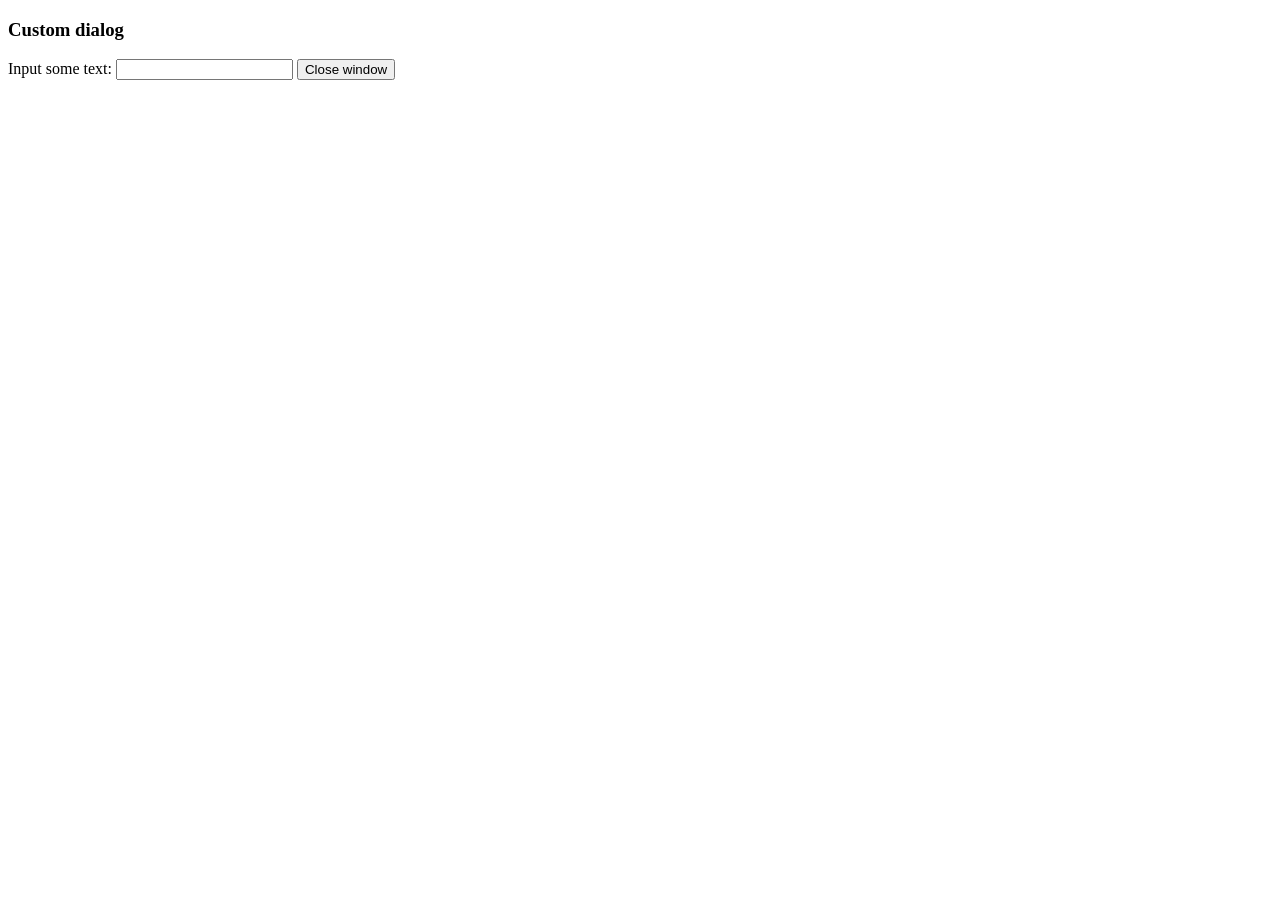
<file: js/tinymce/js/tinymce/plugins/example/dialog.html>
<!DOCTYPE html>
<html>
<body>
	<h3>Custom dialog</h3>
	Input some text: <input id="content">
	<button onclick="top.tinymce.activeEditor.windowManager.getWindows()[0].close();">Close window</button>
</body>
</html>
</file>
<file: web/css/style.css>
/*--
Author: W3layouts
Author URL: http://w3layouts.com
License: Creative Commons Attribution 3.0 Unported
License URL: http://creativecommons.org/licenses/by/3.0/
--*/
html, body{
font-family: 'Raleway', sans-serif;
	font-size: 100%;
	background: #f7f7f7;
}
body a,.grid_1,plan_1,plan_1.one,plan_1.two,i.icon1, i.icon2, i.icon3, i.icon4, i.icon5, i.icon6 {
	transition:0.5s all;
	-webkit-transition:0.5s all;
	-moz-transition:0.5s all;
	-o-transition:0.5s all;
	-ms-transition:0.5s all;
}
a:hover{
 text-decoration:none;
}
input[type="button"],input[type="submit"],li.parallelogram{
	transition:0.5s all;
	-webkit-transition:0.5s all;
	-moz-transition:0.5s all;
	-o-transition:0.5s all;
	-ms-transition:0.5s all;
}
h1,h2,h3,h4,h5,h6{
	margin:0;
     font-family: 'Raleway', sans-serif;
}	
p{
	margin:0;
	font-family: 'Open Sans', sans-serif;
}
ul{
	margin:0;
	padding:0;
}
label{
	margin:0;
}
/*-- Header --*/
.header {
    background: #FFF;
    padding: 1em 0;
    box-shadow: 0px 1px 9px 1px #cfcfcf;
    border-top: 2px solid #fa4b2a;
}
.navbar-right {
    float: left !important;
    margin-right: -15px;
}
.header-search{
    width: 25%;
}
/*--search--*/
.search{
	position: relative;
    display: inline-block;
    float: left;
}
label.icon-search {
    color: #212121;
	cursor: pointer;
}
.search_form{
	position:absolute;
	z-index:9999;
	left:0;
	top:15px;
	overflow: hidden;
	width: 20px;
	height:0px;
	background:#303030;
	transition: height 0.2s ease-out 0.5s , top 0.2s ease-out 0.5s, padding 0.2s ease-out 0.5s, width 0.3s ease-out 0.2s;
	-webkit-transition: height 0.2s ease-out 0.5s , top 0.2s ease-out 0.5s, padding 0.2s ease-out 0.5s, width 0.3s ease-out 0.2s;
}
.search_form form{
	opacity:0;
	transition:all 0.3s ease-out;
	-webkit-transition:all 0.3s ease-out;
}
.search_form input[type='text']{
	width: 380px;
    padding: 10px;
    outline: none;
    font-size: 14px;
    color:#fff;
    border: 1px solid #999;
    background: none;
}
.search_form input[type='text']::-webkit-input-placeholder{
	color:#fff !important;
}
.search_form input[type='submit']{
    outline: none;
    background: none;
    display: inline-block;
    color: #fff;
    font-size: 14px;
    border: 1px solid #999;
    text-transform: uppercase;
    padding: 10px 28px;
}
.search_form input[type='submit']:hover{
	background:#fff;
	border:1px solid #fff;
	color:#212121;
}
.search_box{
	visibility: hidden;
}
.search_box:checked~.search_form{
    width: 500px;
    height: 62px;
    padding: 10px;
    top: 44px;
	transition: height 0.2s ease-out, top 0.2s ease-out, padding 0.2s ease-out, 0.3s width ease-out 0.2s;
	-webkit-transition: height 0.2s ease-out, top 0.2s ease-out, padding 0.2s ease-out, 0.3s width ease-out 0.2s;
}
.search_box:checked~.search_form form{
	opacity:1;
	transition:0.3s all ease-out 0.5s;
	-webkit-transition:0.3s all ease-out 0.5s;
}
label.icon-search span {
    color: #303030;
	font-size:1.1em;
	top:-11px;
}
/*--//search--*/

/*--social-icons--*/
.social-icons {
    margin-top: 0.5em;
}
.social-icons ul li {
    display: inline-block;
    margin-left: 1em;
}
.social-icons ul li a {
    background: url(../images/social-icons.png)no-repeat -3px -2px;
    display: block;
    height: 22px;
    width: 20px;
    -webkit-transition: .5s all;
    transition: .5s all;
    -moz-transition: .5s all;
    padding: 0;
}
.social-icons ul li a.pin {
    background-position: -3px -38px;
}
.social-icons ul li a.in {
    background-position: -3px -78px;
}
.social-icons ul li a.be {
    background-position: -3px -115px;
}
.social-icons ul li a.you {
    background-position: -3px -154px;
}
.social-icons ul li a.vimeo {
    background-position: -2px -192px;
}
.social-icons ul li a:hover{
	-webkit-transform:rotateY(360deg);
	transform:rotateY(360deg);
	-moz-transform:rotateY(360deg);
	-o-transform:rotateY(360deg);
	-ms-transform:rotateY(360deg);
}
.header_right {
    float: left;
    margin-left: 0em;
    margin-right: 3em;
}
.head-left {
    float: left;
    position: relative;
    width: 9%;
}
.navbar {
    margin-bottom: 0;
}
.navbar-default {
    background: none;
    border: none;
}
.navbar-default .navbar-nav > li > a {
    color: #303030;
}
.navbar-nav > li > a {
    font-size: 14px;
    padding: 10px 18px;
    text-transform: uppercase;
    font-family: 'Raleway', sans-serif;
    font-weight: 600;
}
.navbar-default .navbar-nav > .active > a, .navbar-default .navbar-nav > .active > a:hover, .navbar-default .navbar-nav > .active > a:focus {
    color: #fa4b2a;
    background: none;
}
.navbar-default .navbar-nav > li > a:hover, .navbar-default .navbar-nav > li > a:focus {
    color:#fa4b2a;
}
.navbar-default .navbar-nav > .active > a:before{
	color:#fa4b2a;
}
.link-effect-7 {
  -moz-perspective: 900px;
  -webkit-perspective: 900px;
  perspective: 900px;
}
.link-effect-7 a {
  color: rgba(0, 0, 0, 0.4);
  text-shadow: none;
  margin: 0;
  -moz-transition: 0.3s;
  -o-transition: 0.3s;
  -webkit-transition: 0.3s;
  transition: 0.3s;
}
.link-effect-7 a::before {
  color: white;
  content: attr(data-hover);
  position: absolute;
  -moz-transition: 0.3s;
  -o-transition: 0.3s;
  -webkit-transition: 0.3s;
  transition: 0.3s;
  -moz-transform-origin: 50% 0 50%;
  -ms-transform-origin: 50% 0 50%;
  -webkit-transform-origin: 50% 0 50%;
  transform-origin: 50% 0 50%;
  -moz-transform-style: preserve-3d;
  -webkit-transform-style: preserve-3d;
  transform-style: preserve-3d;
}
.link-effect-7 a:hover {
  color: #797878;
}
.link-effect-7 a:hover::before {
  -moz-transform: translateY(22px) rotateX(-90deg);
  -ms-transform: translateY(22px) rotateX(-90deg);
  -webkit-transform: translateY(22px) rotateX(-90deg);
  transform: translateY(22px) rotateX(-90deg);
}
.logo {
    padding: 1.2em 0;
    text-align: center;
}
.logo h1 a {
    font-size: 1.4em;
    color: #303030;
}
.logo p {
    font-size: 14px;
    margin-top: 0.5em;
    line-height: 1.8em;
    color: #fa4b2a;
    font-weight: 400;
	position:relative;
}
label.of {
    width: 86px;
    height: 2px;
    margin-top: -26px;
    position: absolute;
    top: 37px;
    left: 366px;
    background: #303030;
}
label.on{
    background: #303030;
    width: 86px;
    height: 2px;
    margin-top: -26px;
    position: absolute;
    top: 37px;
    left: 690px;
}
/*--banner--*/
.banner{
background: url(../images/banner-1.jpg) no-repeat 0px 0px;
background-size:cover;
-webkit-background-size: cover;
-o-background-size: cover;
-ms-background-size: cover;
-moz-background-size: cover;
min-height: 600px;
}
.banner-1{
background: url(../images/banner-1.jpg) no-repeat 0px 0px;
background-size:cover;
-webkit-background-size: cover;
-o-background-size: cover;
-ms-background-size: cover;
-moz-background-size: cover;
min-height: 250px;
}
.banner a {
    font-size: 1em;
    color: #fff;
    font-weight: 600;
    padding: 0.8em 2em;
    background:#fa4b2a;
}
.banner a:hover {
    color: #fff;
    background: #000;
}
.banner h2 {
    font-size:2.5em;
    font-weight: 600;
    color: #fff;
}
.banner {
    padding: 10em 0 0;
    text-align: center;
}
.banner p {
    font-size: 1.2em;
    color: rgba(255, 255, 255, 0.46);
    font-weight: 400;
    line-height: 1.8em;
    margin: 1em auto 2em;
    width: 70%;
}
/*--banner--*/
.tab-content>.tab-pane {
    padding: 50px 0;
}
.nav-tabs > li {
    width: 33.33%;
    text-align: center;
}

.nav-tabs>li>a {
	margin: 0 0px;
	padding: 10px 53px;
	line-height: 1.42857143;
	font-size: 16px;
	font-weight: 600;
	border: 1px solid transparent;
	border-radius: 4px 4px 0 0;
	color: #016773;
}
.nav-tabs>li>a:hover, .nav>li>a:focus {
    text-decoration: none;
    background-color: #FFF;
    border-bottom: 3px solid #fa4b2a;
}
.nav-tabs>li.active>a, .nav-tabs>li.active>a:hover, .nav-tabs>li.active>a:focus {
	 border-bottom: 3px solid #fa4b2a;
}
.tab-info p {
    line-height: 1.9em;
    margin-bottom: 1em;
    font-weight: 400;
    color: #999;
}
/*--technology-left--*/
.blog-poast-info {
	border-top: 1px solid #aeaeae;
    padding: 1em 0;
    text-align: left;
}
.blog-poast-info ul li {
	display:inline-table;
	margin-right: 1em;
}
.blog-poast-info ul li{
	color: #000;
	font-size:0.8125em;
	vertical-align:middle;
}
.blog-poast-info li i {
    font-size:1.5em;
    color: #aeaeae;
    margin-right: 0.3em;
    margin-top: 0px;
	vertical-align:middle;
}
i.glyphicon.glyphicon-comment {
    vertical-align: middle;
}
.blog-poast-info ul li a {
	    color:#000;
	transition: 0.5s all;
	-webkit-transition: 0.5s all;
	-moz-transition: 0.5s all;
	-o-transition: 0.5s all;
	vertical-align:middle;
}
.blog-poast-info ul li a:hover{
	text-decoration:none;
}
.blog-poast-info ul li a:hover {
	color:#fa4b2a;
}
.blog-section {
  padding: 4em 0;
  position: relative;
}
.tc-ch h3 a,.wthree h3 a {
    color: #fa4b2a;
    font-weight: 600;
}
.tc-ch h3 a:hover, .wthree h3 a:hover {
    color: #000000;
}
.tc-ch p,.wthree p {
    color: #777;
    font-size: 0.875em;
    line-height: 1.8em;
    margin: 1em 0;
}
.tc-ch h3,.wthree h3  {
    margin: 0.5em 0 0;
	font-size:1.5em;
}
.wthree h3  {
	margin:0;
}
.wthree {
    margin-bottom: 2em;
    background: #fff;
    padding: 2em 2em;
}
.insta li {
    display: inline-block;
    width: 30%;
    margin: 1%;
}
.w3ls-left {
    padding: 0;
}
.tc-ch {
    background: #fff;
    padding: 2em 2em;
    margin-bottom: 1em;
}
.bht1 a{
    background: #fa4b2a;
    padding: 0.3em 1.8em;
	display:inline-block;
    color: #fff;
}
.bht1 a:hover{
    background: #000;
}
.bht1 {
    float: left;
    padding-top: 1em;
}
.tc-ch h6,.wthree h6  {
    font-size: 1em;
    color: #303030;
    font-weight: 600;
    margin-top: 1em;
}
.tc-ch h6 a,.wthree h6 a {
    color: #fa4b2a;
}
.wthree-left {
    padding: 0;
}
.soci {
    float: right;
    padding-top: 1em;
}
.soci li {
    display: inline-block;
}
.soci ul li{
	list-style-type:none;
	display:inline-block;
	margin:0 2px;
	overflow:hidden;
	height:32px;
}
.soci  ul li a{	
    width: 32px;
    height: 32px;
    display: inline-block;
    border: 1px solid #d2d1d1;
}
.soci  ul li a.fb{
    background: url(../images/social.png) no-repeat -48px -7px;
}
.soci  ul li a.twit{
    background: url(../images/social.png) no-repeat -7px -7px;
}
 /*-- agileits --*/
.soci  ul li a.goog{
    background: url(../images/social.png) no-repeat -88px -7px;
}
.soci  ul li a.pin{
    background: url(../images/social.png) no-repeat -130px -7px;
}
.soci  ul li a.drib{
    background: url(../images/social.png) no-repeat -171px -7px;
}
/*--technology-left--*/
/*--technology-right--*/
.blog-grid-left {
    float: left;
    width: 36%;
}
.blog-grid-right {
    float: left;
    width: 60%;
    margin-left: 0.5em;
}
.tech-btm p {
    margin: 1em 0;
    font-size: 0.875em;
    color: #777;
	line-height:1.8em;
}
.tech-btm h4 {
    font-size: 1.5em;
    color: #fa4b2a;
    font-weight: 700;
    margin-bottom: 1em;
}
.insta h4 {
    font-size: 1.5em;
    color: #fa4b2a;
    font-weight: 700;
    margin-bottom: 1em;
}
.insta {
    margin-top: 2em;
}
.tech-btm h5 {
    font-size: 1em;
    line-height: 1.6em;
    font-weight: 700;
}
.blog-grid-right h5 a {
    color: #4A4747;
}
.blog-grid-right h5 a:hover{
    color: #fa4b2a;
}
.blo-top {
    border-bottom: 1px solid #aeaeae;
}
.tech-btm {
    padding: 2em 2em;
    background: #fff;
}
.btn1 {
    padding: 6px 12px;
    background: #fa4b2a;
    font-size: 14px;
    color: #fff;
    border: none;
    border-radius: 0px;
}
.btn1:hover{
    background: #000000;
    color: #fff;
}
.technology-right{
	width:30%
}
.technology-right-1 {
    width: 30%;
}
.technology-left{
	width:70%;
	padding:0;
}
.blog-grids {
    border-bottom: 1px dotted #aeaeae;
    padding: 1.3em 0;
}
/*--technology-right--*/
.search-1 {
    border: 1px solid #000;
    margin: 0px 0px 2em 0;
}
.search-1 input[type="search"] {
  border: none;
  outline: none;
  padding: 5px 10px;
  font-size: 14px;
  color: #000;
  background:none;
  width:82%;
}
.search-1 form input[type="submit"] {
    background: url(../images/key2.png) no-repeat 13px 9px;
    width: 40px;
    height: 32px;
    border: none;
    margin: 0 0 0 0px;
    padding: 0;
    border-left: 1px solid #000;
    border-right: none;
    border-bottom: none;
    border-top: none;
    outline: none;
}
/*--footer--*/
.footer {
    background: #303030;
    padding: 3em 0;
    margin-top: 3em;
}
.footer h6 {
    font-size: 1.7em;
    background: #fa4b2a;
    padding: 0.5em 1.7em;
    font-weight: 700;
    color: #fff;
}
.footer p {
    font-size: 0.875em;
    color: #fff;
    margin: 1em 0;
    line-height: 1.8em;
}
.footer-middle p {
    margin: 0;
}
.footer-middle a {
    color: #fa4b2a;
	font-family: 'Open Sans', sans-serif;
}
.footer h4 {
    font-size: 1.7em;
    color: #fff;
    border-bottom: 1px solid #fff;
    margin-bottom: 1em;
    padding-bottom: 1em;
}
.mid-btm {
    margin-bottom: 1em;
}
.footer-right li a {
    color: #fff;
    font-size: 0.875em;
    line-height: 1.8em;
}
.footer-right li a:hover{
    color: #fa4b2a;
}
.footer-right li {
	display:block;
}
.name  form input[type="text"] {
  width: 100%;
  color: #333333 ! important;
  outline: none;
  font-size: 16px;
  padding: .5em;
  border: none;
  -webkit-appearance: none;
  margin-bottom:0.5em;
  font-family: 'Open Sans', sans-serif;
}
.name form input[type="submit"] {
  background:#fa4b2a; 
  padding: 10px 0;
  color: #fff;
  font-size: 14px;
  font-weight: 400;
  display: block;
  outline: none;
  border: none;
  width: 100%;
  font-family: 'Open Sans', sans-serif;
}
.name form input[type="submit"]:hover{
	background:#000000;
}
/*--footer--*/
.copyright {
    background:#0a0a0a;
    padding: 1em 0;
    text-align: center;
}
.copyright p {
    font-size: 0.875em;
    color: #ffffff;
    line-height: 1.8em;
}
.copyright p a{
    color: #ffffff;
	font-weight:700;
}
.copyright p a:hover{
    color:#fa4b2a;
}
.technology {
    margin-top: 3em;
}
/*--welcome-starts--*/
.w3agile-1{
    padding: 2em;
    background: #fff;
}
h2.w3,h3.w3{
    font-size: 2em;
    color: #fa4b2a;
    font-weight: 600;
}
.welcome-bottom{
	margin-top:4%;
}
.welcome-bottom p {
	color: #777;
    font-size: 0.875em;
    line-height: 1.8em;
    margin: 1em 0;
}
/*--//welcome-end--*/
/*-- team --*/
p.sint{
	color:#999;
	line-height:1.8em;
	text-align:center;
	position:relative;
	padding-bottom:1em;
	font-weight: 500 !important;
}
.team-grid1{
	position:relative;
	overflow: hidden;
}
.team-grid1 .p-mask{
    position: absolute;
    top:90%;
    width: 100%;
    padding: 1em;
    background:rgba(34, 34, 34, 0.55);
    transform: translateY(-10px);
    -moz-transform: translateY(-10px);
    -ms-transform: translateY(-10px);
    -webkit-transform: translateY(-35px);
    transition: all 0.3s ease-in-out;
    -webkit-transition: all 0.3s ease-in-out;
    -moz-transition: all 0.3s ease-in-out;
    -ms-transition: all 0.3s ease-in-out;
}
.team-grid1 .event-meta {
    opacity: 0;
    -moz-opacity: 0;
    transition: all 0.3s ease-in-out;
    -webkit-transition: all 0.3s ease-in-out;
    -moz-transition: all 0.3s ease-in-out;
    -ms-transition: all 0.3s ease-in-out;
}
.team-grid:hover .event-meta {
    opacity: 1;
    -moz-opacity: 1;
}
.team-grid:hover .p-mask {
    transform: translateY(-65%);
    -moz-transform: translateY(-65%);
    -ms-transform: translateY(-65%);
    -webkit-transform: translateY(-65%);
}
/*-- w3layouts --*/
.event-meta h4{
	color:#fa4b2a;
	font-size:1em;
	margin:1em 0 0em;
	text-transform:capitalize;
	line-height:1.5em;
}
.p-mask p{
	color: #fff;
    font-size: 0.875em;
    line-height: 1.8em;
    margin: 1em 0;
}
.team-grid h5 {
    font-size: 1.2em;
    color: #fa4b2a;
    margin: 1em 0;
    text-align: center;
    font-weight: 600;
}
.team-grid h5 span{
	display: block;
    color: #999;
    font-size: .8em;
    margin: .5em 0 0;
}
.team-grid {
    text-align: center;
    margin-top: 2em;
}
ul.social li{
	display:inline-block;
	margin:0 0.1em;
}
.social a {
	position: relative;
    display: -webkit-box;
    display: -webkit-flex;
    display: -ms-flexbox;
    display: flex;
    -webkit-box-align: center;
    -webkit-align-items: center;
    -ms-flex-align: center;
    align-items: center;
    -webkit-box-pack: center;
    -webkit-justify-content: center;
    -ms-flex-pack: center;
    justify-content: center;
    text-decoration: none;
    -webkit-transition: all .15s ease;
    transition: all .15s ease;
    z-index: 2;
/*-- agileits --*/
    -webkit-backface-visibility: hidden;
    backface-visibility: hidden;
}
.social a:hover {
  color: #fff;
}
.social a:hover .tooltip {
  display: block;
  visibility: visible;
  opacity: 1;
  -webkit-transform: translate(0, -10px);
          transform: translate(0, -10px);
}
.social a:active {
  box-shadow: 0px 1px 3px rgba(0, 0, 0, 0.5) inset;
}
.social .tooltip {
  opacity: 0;
  position: absolute;
  top: -20px;
  left: 50%;
  z-index: 1;
  -webkit-transition: all .15s ease;
  transition: all .15s ease;
  -webkit-backface-visibility: hidden;
          backface-visibility: hidden;
}
.social .tooltip span {
  position: relative;
  left: -50%;
  padding: 6px 8px 5px 8px;
  border-radius: 3px;
  color: #fff;
  font-size: .7rem;
  line-height: 1;
  z-index: 1;
  background: #565656;
    color: #fff;
}
.social .tooltip span:after {
  position: absolute;
  content: " ";
  width: 0;
  height: 0;
  top: 100%;
  left: 50%;
  margin-left: -8px;
  border: 8px solid transparent;
  border-top-color: #565656;
}
.social i {
  position: relative;
  top: 1px;
  font-size: 1.5rem;
  border-radius: 65%;
  -webkit-border-radius: 65%;
  -moz-border-radius: 65%;
  -o-border-radius: 65%;
  -ms-border-radius: 65%;
}
.social li a.social-twitter i{
	background:url(../images/img-sp.png) no-repeat -25px 11px #3D99DC;
    display: block;
    width: 40px;
    height: 40px;
}
.social li a.social-google i{
	background:url(../images/img-sp.png) no-repeat -63px 10px #3D99DC;
    display: block;
    width: 40px;
    height: 40px;
}
.social li a.social-facebook i{
	background: url(../images/img-sp.png) no-repeat 8px 11px #3D99DC;
    display: block;
    width: 40px;
    height: 40px;
}
.social li a.social-pinterest i{
	background:url(../images/img-sp.png) no-repeat -93px 11px #3D99DC;
    display: block;
    width: 40px;
    height: 40px;
}
.social li a.social-instagram i{
	background:url(../images/img-sp.png) no-repeat -129px 9px #3D99DC;
    display: block;
    width: 40px;
    height: 40px;
}
.team{
    margin: 3em 0 0;
}
h3.team-heading {
    font-size: 2em;
    color: #fa4b2a;
    font-weight: 600;
}
/*-- //team --*/
img.zoom-img {
     transform: scale(1, 1);
	-webkit-transform: scale(1, 1);
	-moz-transform: scale(1, 1);
	-ms-transform: scale(1, 1);
	-o-transform: scale(1, 1);
	transition-timing-function: ease-out;
	-webkit-transition-timing-function: ease-out;
	-moz-transition-timing-function: ease-out;
	-ms-transition-timing-function: ease-out;
	-o-transition-timing-function: ease-out;
	-webkit-transition-duration: .5s;
	-moz-transition-duration: .5s;
	-ms-transition-duration: .5s;
	-o-transition-duration: .5s;
}
img.zoom-img:hover{
    transform: scale(.9);
	-webkit-transform: scale(.9);
	-moz-transform: scale(.9);
	-ms-transform: scale(.9);
	-o-transform: scale(.9);
	-webkit-transition-timing-function: ease-in-out;
	-webkit-transition-duration: 750ms;
	-moz-transition-timing-function: ease-in-out;
	-moz-transition-duration: 750ms;
	-ms-transition-timing-function: ease-in-out;
	-o-transition-timing-function: ease-in-out;
	-ms-transition-duration: 750ms;
	-o-transition-duration: 750ms;
	overflow: hidden;
}
/*-- gallery --*/
.gallery {
    padding: 2em 2em;
    background: #fff;
}
.gallery-grids {
    margin: 3em 0 0;
}
.gallery-grid{
	float:left;
	width:50%;
}
.gallery-grid a {
    display: block;
    overflow: hidden;
}
.gallery-grid img{
	padding:.5em;
	border:2px solid #aaa;
}
.gallery p {
    color: #777;
    font-size: 0.875em;
    line-height: 1.8em;
    margin: 1em 0;
}
/*-- //gallery --*/
/*-- featured-services --*/
.featured-services-grd {
    text-align: center;
    padding: 15px 0px;
}
.featured-services-grd span{
	font-size:40px;
	color:#fa4b2a;
}
.featured-services-grd h4 {
    font-size: 20px;
    color: #303030;
    font-weight: 700;
    margin: 20px 0;
}
.featured-services-grd p{
	font-size:0.875em;
	color:#9c9c9c;
	line-height:1.8em;
}
.featured-services-grids{
	margin:3em 0 0;
}

.fea-img img{
width:100%;
}
.fea-top p {
    text-align: left;
    color: #9c9c9c;
    font-size: 0.875em;
    margin: 2em 0;
    line-height: 1.8em;
}
.fea-text h4 {
    margin: 20px 0;
    font-size: 21px;
    color: #303030;
    font-weight: 700;
}
.fea-text p {
 color: #9c9c9c;
  font-size: 0.875em;
  line-height: 1.8em;
}
.feature-botttom{
margin-top:50px;
}
.fea-grid:nth-child(3),.fea-grid:nth-child(4){
margin-top:50px;
}
.featured-services {
    margin-bottom: 3em;
}
.agile-1 {
    padding: 2em 2em;
    background: #fff;
}
/*-- //featured-services --*/
/*-- tips --*/
.tip-grid img{
width:100%;
}
.tip-grid {
	position: relative;
	margin: 0 auto;
	list-style: none;
	text-align: center;
}
.tips {
  background: #464646;
}
.tip-grid figure img {
  width: 100% !important;
}
/* Common style */
.tip-grid figure {
	position: relative;
	overflow: hidden;
	height: auto;
	background: #3085a3;
	text-align: center;
	cursor: pointer;
}

.tip-grid figure img {
	position: relative;
	display: block;
	max-width: 100%;
	opacity: 0.8;
}

.tip-grid figure figcaption {
    padding: 25px 25px 0px 25px;
	-webkit-backface-visibility: hidden;
	backface-visibility: hidden;
}
.tip-grid figure figcaption,
.tip-grid figure figcaption > a {
	position: absolute;
	top: 0;
	left: 0;
	width: 100%;
	height: 100%;
}

/* Anchor will cover the whole item by default */
/* For some effects it will show as a button */
.tip-grid figure figcaption > a {
	z-index: 1000;
	text-indent: 200%;
	white-space: nowrap;
	font-size: 0;
	opacity: 0;
}
.tip-grid figure h4 {
	word-spacing: -0.15em;
	font-weight: 300;
}


.tip-grid figure h4,
.grid figure p {
	margin: 0;
}

.tip-grid figure p {
	letter-spacing: 1px;
	font-size: 68.5%;
}

/***** Julia *****/

figure.effect-julia {
	background: #2f3238;
}

figure.effect-julia img {
	max-width: none;
	-webkit-transition: opacity 1s, -webkit-transform 1s;
	transition: opacity 1s, transform 1s;
	-webkit-backface-visibility: hidden;
	backface-visibility: hidden;
}

figure.effect-julia figcaption {
	text-align: left;
}

figure.effect-julia h4 {
  position: relative;
  padding: 0.5em 0;
  font-family: 'FjallaOne-Regular';
  font-size: 30px;
  color: #BBE42A;
}

figure.effect-julia p {
  display: block;
  margin: 33px 0 0 0;
  padding: 6px 14px;
  background: #fff;
  color: #9c9c9c;
  text-transform: none;
  font-size: 14px;
  -webkit-transition: opacity 0.35s, -webkit-transform 0.35s;
  transition: opacity 0.35s, transform 0.35s;
  -webkit-transform: translate3d(-500px,0,0);
  transform: translate3d(-500px,0,0);
}
figure.effect-julia p:first-child {
	-webkit-transition-delay: 0.15s;
	transition-delay: 0.15s;
}

figure.effect-julia p:nth-of-type(2) {
	-webkit-transition-delay: 0.1s;
	transition-delay: 0.1s;
}

figure.effect-julia p:nth-of-type(3) {
	-webkit-transition-delay: 0.05s;
	transition-delay: 0.05s;
}

figure.effect-julia:hover p:first-child {
	-webkit-transition-delay: 0s;
	transition-delay: 0s;
}

figure.effect-julia:hover p:nth-of-type(2) {
	-webkit-transition-delay: 0.05s;
	transition-delay: 0.05s;
}

figure.effect-julia:hover p:nth-of-type(3) {
	-webkit-transition-delay: 0.1s;
	transition-delay: 0.1s;
}

figure.effect-julia:hover img {
	opacity: 0.4;
	-webkit-transform: scale3d(1.1,1.1,1);
	transform: scale3d(1.1,1.1,1);
}

figure.effect-julia:hover p {
	opacity: 1;
	-webkit-transform: translate3d(0,0,0);
	transform: translate3d(0,0,0);
}
.micro-left{
float:left;
width:12.5%;
}
.micro-right{
float:right;
width:80%;
}
.micro-left img{
width:100%;
}
.latest h4 {
    font-size: 24px;
    color: #303030;
    margin-bottom: 20px;
    font-weight: 600;
}
.latest p {
    font-size: 0.875em;
    color: #9c9c9c;
    line-height: 1.8em;
    margin: 1em 0;
}
.tip-gd-left:nth-child(2) {
  margin-top: 60px;
}
.music {
    background: #fff;
    padding: 2em 2em;
}
.tip-grids {
    margin: 3em 0;
}
/*-- //music--*/
/*-- contact --*/
.contact-section {
    padding: 2em 2em;
    background: #fff;
}
.google-map iframe {
    width: 100%;
    height: 500px;
    border: 2px solid#CECECE;
    padding: 15px;
    background: #D8D8D8;
}
.contact-grid input[type="text"], .contact-grid textarea, .contact-grid input[type="email"] {
    display: block;
    background: #fff;
    color: #777;
    border: none;
    width: 94%;
    outline: none;
    font-size: 1em;
    padding: 0.8em 1em;
    border: 1px solid #BBB;
}
.contact-grid input[type="email"] {
    margin: 1em 0;
}
.contact-grid textarea{
	width: 94%;
    height: 200px;
    resize: none;
	margin: 1em 0;
}
.contact-grid input[type="submit"] {
    background: #fa4b2a;
    border: none;
    padding: 1em 0;
    width: 40%;
    font-size: 0.95em;
    color: #fff;
    letter-spacing: 0.5px;
    outline: none;
    transition: .5s all;
    -webkit-transition: .5s all;
    -moz-transition: .5s all;
    -o-transition: .5s all;
    -ms-transition: .5s all;
}
.contact-grid input[type="submit"]:hover {
    background: #303030;
}
.google-map {
    margin-top: 3em;
}
.contact-grids {
    margin-top: 3em;
}
.contact-grid  p {
    color: #777;
    padding: 1em 0;
	font-size:0.875em;
    line-height: 1.8em;
}
.contact-grid1 h4 {
    font-size: 1.5em;
    font-weight: 600;
    color: #303030;
}
.contact-grid1 ul li {
    list-style: none;
    line-height: 2.5em;
    font-size: 0.95em;
    color: #777;
}
.contact-grid1 ul li i {
    font-size: 1.2em;
    margin-right: 7px;
    color: #fa4b2a;
}
.contact-top {
    margin: 1em 0;
}
.contact-grid1 a {
    color: #777;
}
.agent-img {
    float: left;
    width: 30%;
    margin-right: 3%;
    border-radius: 60%;
    border: 4px solid#fff;
}.agent-info {
    float: left;
    width: 67%;
    margin-top: 1.5em;
}
.agent-info h6 {
    font-size: 0.95em;
    color: #f58025;
    padding-top: .5em;
}
/*-- //contact --*/
.page {
    padding: 2em 2em;
    background: #fff;
}
/*--codes--*/
.page-header h3 {
    font-size: 2em;
    color: #303030;
    font-weight: 600;
}
.table > thead > tr > th, .table > tbody > tr > th, .table > tfoot > tr > th, .table > thead > tr > td, .table > tbody > tr > td, .table > tfoot > tr > td {
  padding: 8px;
  line-height: 1.42857143;
  vertical-align: top;
  border-top: none;
}
.grid1 {
  margin: 1.5em 0 0;
}
ul.nav.nav-pills {
  margin: 1.5em 0 0;
}
.grid2{
	margin: 1em 0 0;
}

.form-horizontal .control-label {
  text-align: left;
}
/*--codes--*/
/*-- /single--*/
p.sub {
    line-height: 1.9em;
    font-size: 0.9em;
    color: #777;
	margin-bottom: 1em;
}
ul.share {
	margin: 2em 0 3em 0;
}
ul.social-share {
    float: left;
}
.single-middle {
   background: #f4f4f4;
    padding: 1.5em;
    margin: 2em 0;
}
ul.social-share li{
list-style:none;
display:inline-block;
}
ul.social-share li i,i.arrow,p.reply {
       background: url(../images/icons2.png)no-repeat -4px -3px;
    width: 25px;
    height: 25px;
    display: inline-block;
    margin: 0 12px;
    vertical-align: middle;
}
ul.social-share li  i.tin:hover,ul.social-share li  i.message:hover,p.reply i:hover,i.arrow:hover,ul.social-share li i:hover{
  opacity:0.7;
}
ul.social-share li  i.tin{
	    background: url(../images/icons2.png)no-repeat -30px -3px;
}
ul.social-share li  i.message{
     background: url(../images/icons2.png)no-repeat -55px -3px;
}
i.arrow{
  background: url(../images/icons2.png)no-repeat -79px -3px;
    display: inline-block;
    float: right;
}
p.reply i{
      background: url(../images/icons2.png)no-repeat -4px -3px;
  display: inline-block;
  vertical-align: middle;
  margin: 0 14px 0 0px;
}
.client {
	float:left;
	width:8%;
	margin-right:7%;
}
.client img {
	width:100%;
	border-radius:50%;
	-web-kit-border-radius:50%;
	-o-border-radius:50%;
	-ms-border-radius:50%;	
}
.client-message {
	float:left;
	width:70%;
}
.blog-posts h3 {
    line-height: 1.5em;
    font-size: 2.1em;
    font-weight: 400;
}
.blog-posts iframe {
	width:100%;
	height:400px;
}
.client-message i.fa.fa-calendar {
	font-size: 10px;
	margin-right: 6px;
	vertical-align: baseline;
}
.response h4 {
    color: #fa4b2a;
    font-size: 1.5em;
    font-weight: 600;
    margin-bottom: 1.5em;
}
.coment-form input[type="text"] {
    display: block;
    background: none;
    color: #777;
    border: 1px solid #ddd;
    width: 70%;
    margin-bottom: 5px;
    outline: none;
    font-size: 13px;
    font-weight: 400;
    padding: 13px 15px;
	font-family: 'Open Sans', sans-serif;
}
.coment-form input[type="submit"] {
    background: #fa4b2a;
    border: 1px solid #fa4b2a;
    padding: .8em 0;
    width: 30%;
    margin-top: .5em;
    font-size: 15px;
    color: #fff;
    letter-spacing: 0.5px;
    outline: none;
    transition: .5s all;
    -webkit-transition: .5s all;
    -moz-transition: .5s all;
    -o-transition: .5s all;
    -ms-transition: .5s all;
	font-family: 'Open Sans', sans-serif;
	text-transform:uppercase;
}
.coment-form input[type="submit"]:hover{
   background:#303030;
    border: 1px solid #303030;
}
.coment-form input[type="email"] {
    background: none;
    color: #777;
    border: 1px solid #ddd;
    width: 70%;
    margin-bottom: 5px;
    outline: none;
    font-size: 13px;
        font-weight: 400;
    padding: 13px 15px;
	font-family: 'Open Sans', sans-serif;
}
.coment-form textarea {
    background: none;
    color: #777;
    border: 1px solid #ddd;
    width: 100%;
    display: block;
    height: 150px;
    outline: none;
    font-size: 13px;
       font-weight: 400;
    resize: none;
    padding: 13px 15px;
	font-family: 'Open Sans', sans-serif;
}
.coment-form h4 {
 color: #fa4b2a;
    font-size: 1.5em;
    font-weight: 600;
    margin-bottom: 1.5em;
}
.media-left.response-text-left {
    float: left;
    width: 19%;
}
.response-text-right p {
    color: #777;
    font-size:0.9em;
    margin: 0 0 1em;
	line-height:1.9em;
}
.media-body.response-text-right ul li {
    color: #F26649;
    font-size: 0.9em;
    display: inline-block;
        font-weight: 400;
}
.media-body.response-text-right ul li a {
    color: #000000;
    font-size: 1em;
    font-weight: 700;
    display: block;
    margin-top: 6px;
    margin-left: 2em;
}
.media-body.response-text-right {
    float: right;
    width: 77%;
    text-align: left;
}
.media-left.response-text-left h5 a {
    color: #4A245E;
    font-weight: 400;
    line-height: 2em;
}
.coment-form {
    margin-top: 2em;
	padding-bottom:1em;
}
.media-left.response-text-left a img {
    border-radius:50%;
	-o-border-radius:50%;
	-webkit-border-radius:50%;
	-moz-border-radius:50%;
	-ms-border-radius:50%;
}
.media-body.response-text-right ul li a:hover {
    text-decoration: none;
    color: #f26649;
}
.agileinfo {
    padding: 2em 2em;
    background: #fff;
}
h5.top {
    color: #fa4b2a;
    font-size: 1.6em;
    font-weight: 600;
    margin: 0.8em 0;
}
.single {
    margin-top: 3em;
}
span.glyphicon.glyphicon-comment:hover, span.glyphicon.glyphicon-eye-open:hover, span.glyphicon.glyphicon-thumbs-up:hover, a.span_link {
    color: #000008;
}
span.glyphicon.glyphicon-comment, span.glyphicon.glyphicon-eye-open, span.glyphicon.glyphicon-thumbs-up {
    font-size: 10px;
    margin: 0 4px 0 20px;
    color: #CCCBC6;
}
.response {
    margin-top: 3em;
}
/*-- blog --*/
.blog-grid-left1,.blog-grid-right1{
	padding:0;
}
.blog-grid-left1 img {
    width: 100%;
}
.blog-grid-right1 a {
    font-size: 1.3em;
    padding: 0.5em 0;
    color: #303030;
    display: block;
    font-weight: 600;
    text-decoration: none;
    text-transform: capitalize;
}
.blog-grid-right1 a:hover{
	color:#fa4b2a;
}
.blog-grid-right1 h4{
	text-transform: capitalize;
    font-size: 1em;
    color: #fa4b2a;
    margin: 0.5em 0;
    line-height: 1.8em;
}
.blog-grid-right1 p{
	font-size:14px;
	color:#999;
	margin:0;
	line-height:1.8em;
}
.m1 {
    margin: 2em 0 0;
}
.paging{
	margin:3em 0 0; 
}
.blog-grids1 {
    margin-top: 3em;
}
.blog {
    padding: 2em 2em;
    background: #fff;
}
/*-- //blog --*/
/*-- responsive design --*/
@media (max-width:1024px) {
.navbar-nav > li > a {
    padding: 10px 16px;
}
.head-left {
    width: 3%;
}
.social-icons ul li {
    margin-left: 0.5em;
}
.header_right {
    margin-left: 0em;
    margin-right: 0em;
}
label.of {
    left: 267px;
}
label.on {
    left: 586px
}
.banner p {
    width: 80%;
}
.tc-ch h6, .wthree h6 {
    font-size: 0.9em;
}
.tc-ch h3, .wthree h3 {
    font-size: 1.4em;
}
.tc-ch p, .wthree p {
    font-size: 0.85em;
}
.tc-ch {
padding: 2em 1em;
}
.tech-btm {
    padding: 2em 1em;
    background: #fff;
}
.tech-btm h5 {
    font-size: 0.95em;
}
.insta h4 {
    font-size: 1.4em;
}
.search-1 input[type="search"] {
    width: 79%;
}
.footer h4 {
    font-size: 1.5em;
}
.tech-btm p {
    font-size: 0.85em;
}
.tech-btm h4 {
    font-size: 1.4em;
}
.wthree {
    padding: 2em 1em;
}
.footer p {
    font-size: 0.85em;
}
.w3agile-1 {
    padding: 2em 1em;
}
.welcome-bottom p {
    font-size: 0.85em;
}
.agile-1 {
    padding: 2em 1em;
}
.featured-services-grd p {
    font-size: 0.85em;
}
.fea-text p {
    font-size: 0.85em;
}
.blog {
    padding: 2em 1em;
}
.gallery {
    padding: 2em 1em;
}
.gallery p {
    font-size: 0.85em;
}
.latest h4 {
    font-size: 20px;
}
.latest p {
    font-size: 0.85em;
}
.music {
    padding: 2em 1em;
}
.page {
    padding: 2em 1em;
}
.contact-section {
    padding: 2em 1em;
}
.contact-grid p {
    font-size: 0.85em;
}
.agileinfo {
    padding: 2em 1em;
}
p.sub {
    font-size: 0.85em;
}
.response-text-right p {
    font-size: 0.85em;
}
}
/*-- responsive design --*/
@media (max-width:991px) {
.social-icons ul li {
    margin-left: 0px;
}
.navbar-nav > li > a {
    font-size: 14px;
    padding: 10px 6px;
}
label.of {
    left: 160px;
}
label.on {
    left: 475px;
}
.banner h2 {
    font-size: 2em;
}
.banner p {
    font-size: 1em;
    width: 90%;
}
.banner {
    padding: 9em 0 0;
}
.banner {
    min-height: 480px;
}
.tab-image {
    width: 33.33%;
    padding: 0 7px;
}
.tab-content>.tab-pane {
    padding: 30px 0 0;
}
.technology-left {
    width: 63%;
    float: left;
}
.technology-right {
    width: 37%;
    float: left;
}
.tech-btm h5 {
    font-size: 0.9em;
}
.search-1 input[type="search"] {
    width: 78%;
}
.footer-left,.footer-middle,.footer-right {
    float: left;
    width: 33.33%;
}
.wthree-right {
    padding: 0;
    margin-top: 1em;
}
.team-grid1 img {
    width: 100%;
}
.team-grid1 .p-mask {
    top: 91%;
}
h2.w3, h3.w3 {
    font-size: 1.7em;
}
h3.team-heading {
    font-size: 1.7em;
}
.fea-grid {
    margin-bottom: 2em;
}
.blog-grid-right1 a {
    font-size: 1.1em;
}
.paging {
    margin: 1em 0 0;
}
.blog-grid {
    margin-bottom: 2em;
}
.blog-grids1 {
    margin-top: 2em;
}
.m1 {
    margin: 1em 0 0;
}
.tip-gd-left {
    margin-top: 1em;
}
.grid li {
    width: 210px;
}
.grid figcaption h4 {
    font-size: 16px;
}
.page-header h3 {
    font-size: 1.7em;
}
.contact-grid1 {
    margin-top: 2em;
}
h5.top {
    font-size: 1.3em;
}
.coment-form input[type="submit"] {
    width: 54%;
}
}
/*-- responsive design --*/
@media (max-width:800px) {
}
/*-- responsive design --*/
@media (max-width:768px) {
.banner {
    padding: 8em 0 0;
}
.banner {
    min-height: 430px;
}
.team-grid1 .p-mask {
    top: 92%;
}
}
/*-- responsive design --*/
@media(max-width:767px){
.navbar-toggle {
    padding: 9px 10px;
    margin-top: 28px;
    margin-bottom: 0px;
    margin-right: 145px;
	margin-top:10px;
    background-color: transparent;
}
.navbar {
  position: relative;
  min-height: 0px;
  margin-bottom: 0px;
  border: none;
}
.navbar-nav > li > a {
  padding: 0.8em 0em;
  font-size: 1em;
}
.navbar-default .navbar-toggle .icon-bar {
  background-color: #303030;
}
.navbar-default .navbar-toggle:hover, .navbar-default .navbar-toggle:focus {
  background-color: #fff;
}
.navbar-nav {
    margin: 7.5px 0px;
    width: 100%;
    text-align: center;
}
.navbar-default .navbar-toggle {
    border-color: #fff;
}
.navbar-default .navbar-collapse, .navbar-default .navbar-form {
    border-color: #fff;
	background:#fa4b2a;
}
.navigation {
    margin: 0.5em 0 0;
    float: left;
    width: 100%;
}
.navbar-default .navbar-nav > li > a {
	font-size:1em;
}
.navbar-default .navbar-nav > li > a:hover, .navbar-default .navbar-nav > li > a:focus {
     color: #fff;
}
.navbar-default .navbar-nav > .active > a, .navbar-default .navbar-nav > .active > a:hover, .navbar-default .navbar-nav > .active > a:focus {
    color: #fff;
    background-color: #fa4b2a;
}
.navbar-default .navbar-nav > li > a {
    color: #1D0E05;
}
.header_right {
    float: left;
	width:47%;
}
.head-left {
    width: 20%;
    float: left;
}
.social-icons {
    width: 33%;
    float: right;
	margin-top: 0.88em;
}
}
/*-- responsive design --*/
@media (max-width:736px) {
.tab-image {
    float: left;
}
.technology-left {
    width: 100%;
    float: left;
}
.tc-ch {
    padding: 2em 2em;
}
.wthree {
    padding: 2em 2em;
}
.technology-right {
    width: 100%;
    float: left;
    padding: 0;
}
.tech-btm {
    padding: 2em 2em;
    background: #fff;
}
.footer-left, .footer-middle, .footer-right {
    float: left;
    width: 100%;
    margin-bottom: 2em;
}
.footer {
    padding: 2em 0 1em;
}
.footer h4 {
    font-size: 1.4em;
}
.banner h2 {
    font-size: 1.8em;
}
.header {
    padding: 0.5em 0;
}
label.icon-search span {
    font-size: 1.1em;
    top: -3px;
}
label.of {
    left: 143px;
}
label.on {
    left: 462px;
}
.team-grid1 .p-mask {
    top: 95%;
}
.search-1 input[type="search"] {
    width: 92%;
}
}
/*-- responsive design --*/
@media (max-width:667px) {
.logo h1 a {
    font-size: 1.1em;
}
.logo p {
    font-size: 13px;
}
label.of {
    left: 116px;
}
label.on {
    left: 418px;
}
.banner h2 {
    font-size: 1.6em;
}
.banner p {
    font-size: 0.95em;
    width: 100%;
}
.navbar-toggle {
    margin-right: 126px;
}
abel.icon-search span {
    font-size: 1.1em;
    top: -9px;
}
}
/*-- responsive design --*/
@media (max-width:640px) {
.banner {
    min-height: 380px;
}
label.of {
    left: 102px;
}
label.on {
    left: 406px;
}
.search-1 input[type="search"] {
    width: 91%;
}
.navbar-toggle {
    margin-right: 115px;
}
}
/*-- responsive design --*/
@media (max-width:600px) {
.banner h2 {
    font-size: 1.5em;
}
label.of {
    left: 80px;
}
label.on {
    left: 386px;
}
.search-1 input[type="search"] {
    width: 90%;
}
.navbar-toggle {
    margin-right: 107px;
}
}
/*-- responsive design --*/
@media (max-width:568px) {
label.of {
    left: 64px;
}
label.on {
    left: 370px;
}
.banner h2 {
    font-size: 1.4em;
}
.banner p {
    font-size: 0.875em;
}
.banner {
    min-height: 350px;
}
.navbar-toggle {
    margin-right: 102px;
}
}
/*-- responsive design --*/
@media (max-width:480px) {
.logo h1 a {
    font-size: 1em;
}
label.of {
    left: 21px;
}
label.on {
    left: 326px;
}
.banner h2 {
    font-size: 1.2em;
}
.banner a {
    font-size: 0.85em;
}
.banner {
    min-height: 326px;
	padding: 5em 0 0;
}
.bht a {
    padding: 0.5em 1em;
    font-size: 0.85em;
}
.fea-text h4 {
    font-size: 18px;
}
.featured-services-grd h4 {
    font-size: 18px;
}
.page-header h3 {
    font-size: 1.5em;
}
.contact-grids {
    margin-top: 1em;
}
.contact-grid input[type="text"], .contact-grid textarea, .contact-grid input[type="email"] {
    width: 100%;
    font-size: 0.9em;
}
.contact-grid textarea {
    width: 100%;
    height: 177px;
}
.contact-grid input[type="submit"] {
    width: 50%;
    font-size: 0.95em;
}
.google-map {
    margin-top: 2em;
}
.google-map iframe {
    width: 100%;
    height: 200px;
}
.search-1 input[type="search"] {
    width: 87%;
}
.navbar-toggle {
    margin-right: 85px;
}
.search_box:checked~.search_form {
    width: 436px;
}
.search_form input[type='text'] {
    width: 316px;
}
}
/*-- responsive design --*/
@media (max-width:414px) {
.soci {
    float: left;
    padding-top: 1em;
    width: 100%;
}
.banner h2 {
    font-size: 1em;
	
}
.banner {
    padding: 4em 0 0;
	min-height: 300px;
}
.banner p {
    font-size: 0.8125em;
    width: 100%;
}
.banner a {
    font-size: 0.8em;
}
label.of {
    width: 50px;
    left: 26px;
}
label.on {
    left: 292px;
	width: 50px;
}
.nav-tabs>li>a {
    padding: 10px 20px;
    font-size: 14px;
}
.tc-ch h3, .wthree h3 {
    font-size: 1.3em;
}
.tc-ch h6, .wthree h6 {
    font-size: 0.875em;
}
.footer h4 {
    font-size: 1.3em;
}
.technology {
    margin-top: 2em;
}
h2.w3, h3.w3 {
    font-size: 1.5em;
}
h3.team-heading {
    font-size: 1.5em;
}
.team-grid1 .p-mask {
    top: 86%;
}
h5.top {
    font-size: 1.1em;
	line-height: 1.7em;
}
.search-1 input[type="search"] {
    width: 85%;
}
label.icon-search span {
    font-size: 1.1em;
    top: -7px;
}
.navbar-toggle {
    margin-right: 64px;
}
.search_box:checked~.search_form {
    width: 374px;
}
.search_form input[type='text'] {
    width: 254px;
}
.coment-form h4 {
    font-size: 1.3em;
}
.response h4 {
    font-size: 1.3em;
}
.single {
    margin-top: 2em;
}
}
/*-- responsive design --*/
@media (max-width:384px) {
.logo h1 a {
    font-size: 0.95em;
}
.logo p {
    font-size: 12px;
}
label.of {
    margin-top: -28px;
    left:23
}
label.on {
    left: 266px;
	 margin-top: -28px;
}
.banner h2 {
    line-height: 1.4em;
}
.banner a {
    padding: 0.5em 1em;;
}
.banner p {
    margin: 1em auto 1em;
}
.banner {
    padding: 3em 0 0;
}
.name form input[type="text"] {
    font-size: 14px;
    padding: .8em;
}
.search-1 input[type="search"] {
    width: 83%;
}
.navbar-toggle {
    margin-right: 56px;
}
.search_box:checked~.search_form {
    width: 333px;
}
.search_form input[type='text'] {
    width: 213px;
}
.head-left {
    width: 18%;
}
.social-icons {
    width: 35%;
}
.coment-form input[type="submit"] {
    width: 57%;
	font-size:14px;
}
}
/*-- responsive design --*/
@media (max-width:375px) {
label.of {
    left: 18px;
}
label.on {
    left: 260px;
}
.head-left {
    width: 4%;
}
.social-icons {
    width: 36%;
}
.header_right {
    width: 58%;
}
.navbar-toggle {
    margin-right: 75px;
}
}
/*-- responsive design --*/
@media (max-width:320px) {
.logo h1 a {
    font-size: 0.857em;
}
label.of {
    left: 0;
	width:42px;
}
label.on {
    left: 235px;
	width:42px;
}
.banner {
    min-height: 300px;
	padding:2em 0 0;
}
.tab-image {
    width: 100%;
    padding: 10px 0px;
}
.technology {
    margin-top: 1em;
}
.tc-ch {
    padding: 1em 1em;
}
.wthree {
    padding: 1em 1em;
}
.tech-btm {
    padding: 1em 1em;
    background: #fff;
}
.footer-left, .footer-middle, .footer-right {
    padding: 0;
}
.team-grid {
    padding: 0;
}
.featured-services-grid {
    padding: 0;
}
.feature-botttom {
    margin-top: 24px;
}
.fea-grid {
    margin-bottom: 1em;
    padding: 0;
}
.blog-grid {
    margin-bottom: 2em;
    padding: 0;
}
.pagination-lg > li > a, .pagination-lg > li > span {
    padding: 8px 13px;
    font-size: 14px;
}
.gallery-grids {
    margin: 2em 0 0;
}
.gallery-grid {
    float: left;
    width: 100%;
}
.tip-grid {
    padding: 0;
}
.tip-grids {
    margin: 2em 0;
}
.tip-grid-right {
    padding: 0;
}
.contact-grid {
    padding: 0;
}
.search-1 input[type="search"] {
    width: 81%;
}
.social-icons {
    width: 44%;
}
.header_right {
    width: 53%;
}
.head-left {
    width: 3%;
}
.navbar-toggle {
    margin-right: 51px;
}
.search_box:checked~.search_form {
    width: 275px;
}
.search_form input[type='submit'] {
    font-size: 13px;
    padding: 10px 16px;
}
.search_form input[type='text'] {
    width: 181px;
    font-size: 13px;
}
label.icon-search span {
    font-size: 1.1em;
    top: -5px;
    left: -4px;
}
.media-left.response-text-left {
    float: left;
    width: 30%;
}
.media-body.response-text-right {
    width: 69%;
}
.coment-form input[type="text"] {
    width: 100%;
}
.coment-form input[type="email"] {
    width: 100%;
}
.coment-form input[type="submit"] {
    width: 74%;
}
}
</file>
<file: web/css/chocolat.css>
body{
	margin:0;
	padding:0;
}
#Choco_overlay{
	background:rgba(20, 19, 19, 0.78) !important;
	position: fixed;
	top: 0;
	left: 0;
	z-index: 1000;
	width: 100%;
	height: 100%;
	display:none;
	padding:0;
	margin:0;
}
#Choco_content{
	display:none;
	width:800px;
	height:600px;
	z-index:1001;
	position:fixed;
	left:50%;
	top:50%;
	margin-left:-400px;
	margin-top:-300px;
	border-top:1px solid transparent;/*Yes, adjust image perfectly at the center of a box, don't know why.*/
}
#Choco_left_arrow{
	float:left;
	background-image:url(../images/left.png)!important;
	background-position:12%;
	left:-20%;
}
#Choco_right_arrow{
	float:right;
	background-image:url(../images/right.png)!important;
	background-position:88%;
	left:20%;
}
.Choco_arrows{
	background-repeat:no-repeat;
	display:none;
	position:relative;
	cursor:pointer;
	width:49%;
	top:-100%;
	height:100%;
	margin-top:-30px;
}
#Choco_container_photo{
	text-align:center;
	width:800px;
	height:600px;
	/*background:url(../images/ajax-loader.gif) center center no-repeat;*/
}
#Choco_container_description{
	padding:0;
	height:26px;
	width:100%;
	color:#FFFFFF;
	font-family:Tahoma;
	clear:both;
	position:relative;
	font-size:12px;
	margin-top:-5px;
	overflow:hidden;
	visibility:hidden;
}
#Choco_container_title{
	float:left;
	padding:5px;
}
#Choco_container_via{
	padding:5px;
	float:right;
}
#Choco_container_via a{
	color:gray;
}
#Choco_container_via a:hover{
	color:white;
	background:gray;
}
#Choco_close{
	width:30px;
	height:25px;
	background-image:url(../images/close.png)!important;
	background-repeat:no-repeat;
	z-index:1002;
	cursor:pointer;
	margin: 0px 0px 15px 0px;
	display:none;
}
#Choco_loading{
	width:9px;
	height:11px;
	background-image:url(../images/loading.gif);
	background-repeat:no-repeat;
	z-index:1002;
	cursor:pointer;
	float:right;
	margin-top:-20px;
	display:none;
}
#Choco_bigImage{
	display:none;
	position:relative;
	width:100%;
	height:100%;
	margin-top:-5px;
}
</file>
<file: web/css/component.css>
.grid {
	padding:0px 20px 0px 20px;
	max-width: 1300px;
	margin: 3em 0 0;
	list-style: none;
	text-align: center;
}

.grid li {
    display: inline-block;
    width: 344px;
    margin: 0;
    padding-right: 18px;
    padding-bottom: 18px;
    text-align: left;
    position: relative;
    float: left;
}
.grid figure {
	margin: 0;
	position: relative;
}

.grid figure img {
	max-width: 100%;
	display: block;
	position: relative;
}

.grid figcaption {
	position: absolute;
	top: 0;
	left: 0;
	padding: 20px;
	background:#fa4b2a;
}

.grid figcaption h4{
text-align:center;
font-size:24px;
	padding: 0;
	color: #ffffff;
}

.grid figcaption span:before {
	content: ' ';
}

/* Individual Caption Styles */

/* Caption Style 1 */
.cs-style-1 figcaption {
	height: 100%;
	width: 100%;
	opacity: 0;
	text-align: center;
	-webkit-backface-visibility: hidden;
	-moz-backface-visibility: hidden;
	backface-visibility: hidden;
	-webkit-transition: -webkit-transform 0.3s, opacity 0.3s;
	-moz-transition: -moz-transform 0.3s, opacity 0.3s;
	transition: transform 0.3s, opacity 0.3s;
}

.no-touch .cs-style-1 figure:hover figcaption,
.cs-style-1 figure.cs-hover figcaption {
	opacity: 1;
	-webkit-transform: translate(15px, 15px);
	-moz-transform: translate(15px, 15px);
	-ms-transform: translate(15px, 15px);
	transform: translate(15px, 15px);
}

.cs-style-1 figcaption h3 {
	margin-top: 70px;
}

.cs-style-1 figcaption span {
	display: block;
}

.cs-style-1 figcaption a {
	margin-top: 30px;
}

/* Caption Style 2 */
.cs-style-2 figure img {
	z-index: 10;
	-webkit-transition: -webkit-transform 0.4s;
	-moz-transition: -moz-transform 0.4s;
	transition: transform 0.4s;
}

.no-touch .cs-style-2 figure:hover img,
.cs-style-2 figure.cs-hover img {
	-webkit-transform: translateY(-90px);
	-moz-transform: translateY(-90px);
	-ms-transform: translateY(-90px);
	transform: translateY(-90px);
}

.cs-style-2 figcaption {
	height: 90px;
	width: 100%;
	top: auto;
	bottom: 0;
	-webkit-backface-visibility: hidden;
	-moz-backface-visibility: hidden;
	backface-visibility: hidden;
}

.cs-style-2 figcaption a {
	position: absolute;
	right: 20px;
	top: 30px;
}

/* Caption Style 3 */
.cs-style-3 figure {
	overflow: hidden;
}

.cs-style-3 figure img {
	-webkit-transition: -webkit-transform 0.4s;
	-moz-transition: -moz-transform 0.4s;
	transition: transform 0.4s;
}

.no-touch .cs-style-3 figure:hover img,
.cs-style-3 figure.cs-hover img {
	-webkit-transform: translateY(-50px);
	-moz-transform: translateY(-50px);
	-ms-transform: translateY(-50px);
	transform: translateY(-50px);
}

.cs-style-3 figcaption {
	height: 64px;
	width: 100%;
	top: auto;
	bottom: 0;
	opacity: 0;
	-webkit-transform: translateY(100%);
	-moz-transform: translateY(100%);
	-ms-transform: translateY(100%);
	transform: translateY(100%);
	-webkit-backface-visibility: hidden;
	-moz-backface-visibility: hidden;
	backface-visibility: hidden;
	-webkit-transition: -webkit-transform 0.4s, opacity 0.1s 0.3s;
	-moz-transition: -moz-transform 0.4s, opacity 0.1s 0.3s;
	transition: transform 0.4s, opacity 0.1s 0.3s;
}

.no-touch .cs-style-3 figure:hover figcaption,
.cs-style-3 figure.cs-hover figcaption {
	opacity: 1;
	-webkit-transform: translateY(0px);
	-moz-transform: translateY(0px);
	-ms-transform: translateY(0px);
	transform: translateY(0px);
	-webkit-transition: -webkit-transform 0.4s, opacity 0.1s;
	-moz-transition: -moz-transform 0.4s, opacity 0.1s;
	transition: transform 0.4s, opacity 0.1s;
}

.cs-style-3 figcaption a {
	position: absolute;
	bottom: 20px;
	right: 20px;
}

/* Caption Style 4 */
.cs-style-4 li {
	-webkit-perspective: 1700px;
	-moz-perspective: 1700px;
	perspective: 1700px;
	-webkit-perspective-origin: 0 50%;
	-moz-perspective-origin: 0 50%;
	perspective-origin: 0 50%;
}

.cs-style-4 figure {
	-webkit-transform-style: preserve-3d;
	-moz-transform-style: preserve-3d;
	transform-style: preserve-3d;
}

.cs-style-4 figure > div {
	overflow: hidden;
}

.cs-style-4 figure img {
	-webkit-transition: -webkit-transform 0.4s;
	-moz-transition: -moz-transform 0.4s;
	transition: transform 0.4s;
}

.no-touch .cs-style-4 figure:hover img,
.cs-style-4 figure.cs-hover img {
	-webkit-transform: translateX(25%);
	-moz-transform: translateX(25%);
	-ms-transform: translateX(25%);
	transform: translateX(25%);
}

.cs-style-4 figcaption {
	height: 100%;
	width: 50%;
	opacity: 0;
	-webkit-backface-visibility: hidden;
	-moz-backface-visibility: hidden;
	backface-visibility: hidden;
	-webkit-transform-origin: 0 0;
	-moz-transform-origin: 0 0;
	transform-origin: 0 0;
	-webkit-transform: rotateY(-90deg);
	-moz-transform: rotateY(-90deg);
	transform: rotateY(-90deg);
	-webkit-transition: -webkit-transform 0.4s, opacity 0.1s 0.3s;
	-moz-transition: -moz-transform 0.4s, opacity 0.1s 0.3s;
	transition: transform 0.4s, opacity 0.1s 0.3s;
}

.no-touch .cs-style-4 figure:hover figcaption,
.cs-style-4 figure.cs-hover figcaption {
	opacity: 1;
	-webkit-transform: rotateY(0deg);
	-moz-transform: rotateY(0deg);
	transform: rotateY(0deg);
	-webkit-transition: -webkit-transform 0.4s, opacity 0.1s;
	-moz-transition: -moz-transform 0.4s, opacity 0.1s;
	transition: transform 0.4s, opacity 0.1s;
}

.cs-style-4 figcaption a {
	position: absolute;
	bottom: 20px;
	right: 20px;
}

/* Caption Style 5 */
.cs-style-5 figure img {
	z-index: 10;
	-webkit-transition: -webkit-transform 0.4s;
	-moz-transition: -moz-transform 0.4s;
	transition: transform 0.4s;
}

.no-touch .cs-style-5 figure:hover img,
.cs-style-5 figure.cs-hover img {
	-webkit-transform: scale(0.4);
	-moz-transform: scale(0.4);
	-ms-transform: scale(0.4);
	transform: scale(0.4);
}

.cs-style-5 figcaption {
	height: 100%;
	width: 100%;
	opacity: 0;
	-webkit-transform: scale(0.7);
	-moz-transform: scale(0.7);
	-ms-transform: scale(0.7);
	transform: scale(0.7);
	-webkit-backface-visibility: hidden;
	-moz-backface-visibility: hidden;
	backface-visibility: hidden;
	-webkit-transition: -webkit-transform 0.4s, opacity 0.4s;
	-moz-transition: -moz-transform 0.4s, opacity 0.4s;
	transition: transform 0.4s, opacity 0.4s;
}

.no-touch .cs-style-5 figure:hover figcaption,
.cs-style-5 figure.cs-hover figcaption {
	-webkit-transform: scale(1);
	-moz-transform: scale(1);
	-ms-transform: scale(1);
	transform: scale(1);
	opacity: 1;
}

.cs-style-5 figure a {
	position: absolute;
	bottom: 20px;
	right: 20px;
}

/* Caption Style 6 */
.cs-style-6 figure img {
	z-index: 10;
	-webkit-transition: -webkit-transform 0.4s;
	-moz-transition: -moz-transform 0.4s;
	transition: transform 0.4s;
}

.no-touch .cs-style-6 figure:hover img,
.cs-style-6 figure.cs-hover img {
	-webkit-transform: translateY(-50px) scale(0.5);
	-moz-transform: translateY(-50px) scale(0.5);
	-ms-transform: translateY(-50px) scale(0.5);
	transform: translateY(-50px) scale(0.5);
}

.cs-style-6 figcaption {
	height: 100%;
	width: 100%;
	-webkit-backface-visibility: hidden;
	-moz-backface-visibility: hidden;
	backface-visibility: hidden;
}

.cs-style-6 figcaption h3 {
	margin-top: 60%;
}

.cs-style-6 figcaption a {
	position: absolute;
	bottom: 20px;
	right: 20px;
}

/* Caption Style 7 */
.cs-style-7 li:first-child { z-index: 6; }
.cs-style-7 li:nth-child(2) { z-index: 5; }
.cs-style-7 li:nth-child(3) { z-index: 4; }
.cs-style-7 li:nth-child(4) { z-index: 3; }
.cs-style-7 li:nth-child(5) { z-index: 2; }
.cs-style-7 li:nth-child(6) { z-index: 1; }

.cs-style-7 figure img {
	z-index: 10;
}

.cs-style-7 figcaption {
	height: 100%;
	width: 100%;
	opacity: 0;
	pointer-events: none;
	-webkit-backface-visibility: hidden;
	-moz-backface-visibility: hidden;
	backface-visibility: hidden;
	-webkit-transition: opacity 0.3s, height 0.3s, box-shadow 0.3s;
	-moz-transition: opacity 0.3s, height 0.3s, box-shadow 0.3s;
	transition: opacity 0.3s, height 0.3s, box-shadow 0.3s;
	box-shadow: 0 0 0 0px #2c3f52;
}

.no-touch .cs-style-7 figure:hover figcaption,
.cs-style-7 figure.cs-hover figcaption {
	pointer-events: auto;
	opacity: 1;
	height: 130%;
	box-shadow: 0 0 0 10px #2c3f52;
}

.cs-style-7 figcaption h3 {
	margin-top: 86%;
}

.cs-style-7 figcaption h3,
.cs-style-7 figcaption span,
.cs-style-7 figcaption a {
	opacity: 0;
	-webkit-transition: opacity 0s;
	-moz-transition: opacity 0s;
	transition: opacity 0s;
}

.cs-style-7 figcaption a {
	position: absolute;
	bottom: 20px;
	right: 20px;
}

.no-touch .cs-style-7 figure:hover figcaption h3,
.no-touch .cs-style-7 figure:hover figcaption span,
.no-touch .cs-style-7 figure:hover figcaption a,
.cs-style-7 figure.cs-hover figcaption h3,
.cs-style-7 figure.cs-hover figcaption span,
.cs-style-7 figure.cs-hover figcaption a {
	-webkit-transition: opacity 0.3s 0.2s;
	-moz-transition: opacity 0.3s 0.2s;
	transition: opacity 0.3s 0.2s;
	opacity: 1;
}

@media (max-width: 1440px){
	.grid li {
	  width: 352px;
	  }
}
@media (max-width: 1366px){
	.grid li {
	  width: 334px;
	}
}
@media (max-width: 1280px){
	.grid figcaption h4 {
	  font-size: 22px;
	  }
	.cs-style-3 figcaption {
	  height: 52px;
	  }
	.grid figcaption {
	  padding: 14px;
	  }
	.grid {
	  padding: 0;
	  }
	.grid li {
	  width: 327px;
	}
}
@media (max-width: 1080px){
	.grid li {
	  width: 272px;
	}
}
@media (max-width: 1024px){
	.grid li {
	  width: 258px;
	}
}
@media (max-width: 991px){
	.grid li {
	  width: 210px;
	}
	.cs-style-3 figcaption {
    height: 50px;
}
}
@media (max-width: 800px){
	.grid li {
	  width: 200px;
	}
}
@media (max-width: 768px){
	.grid li {
	  width: 195px;
	}
}
@media (max-width: 736px){
	.grid li {
	  width: 328px;
	}
}
@media (max-width: 667px){
	.grid li {
	  width: 294px;
	}
}
@media (max-width: 640px){
	.grid li {
	  width: 280px;
	}
}
@media (max-width: 568px){
	.grid li {
	  width: 244px;
	}
}
@media (max-width: 480px){
	.grid li {
	  width: 200px;
	  padding: 8px 5px;
	  }
}
@media (max-width: 414px){
	.grid li {
	  width: 100%;
	  padding: 8px 5px;
	}
}
</file>
